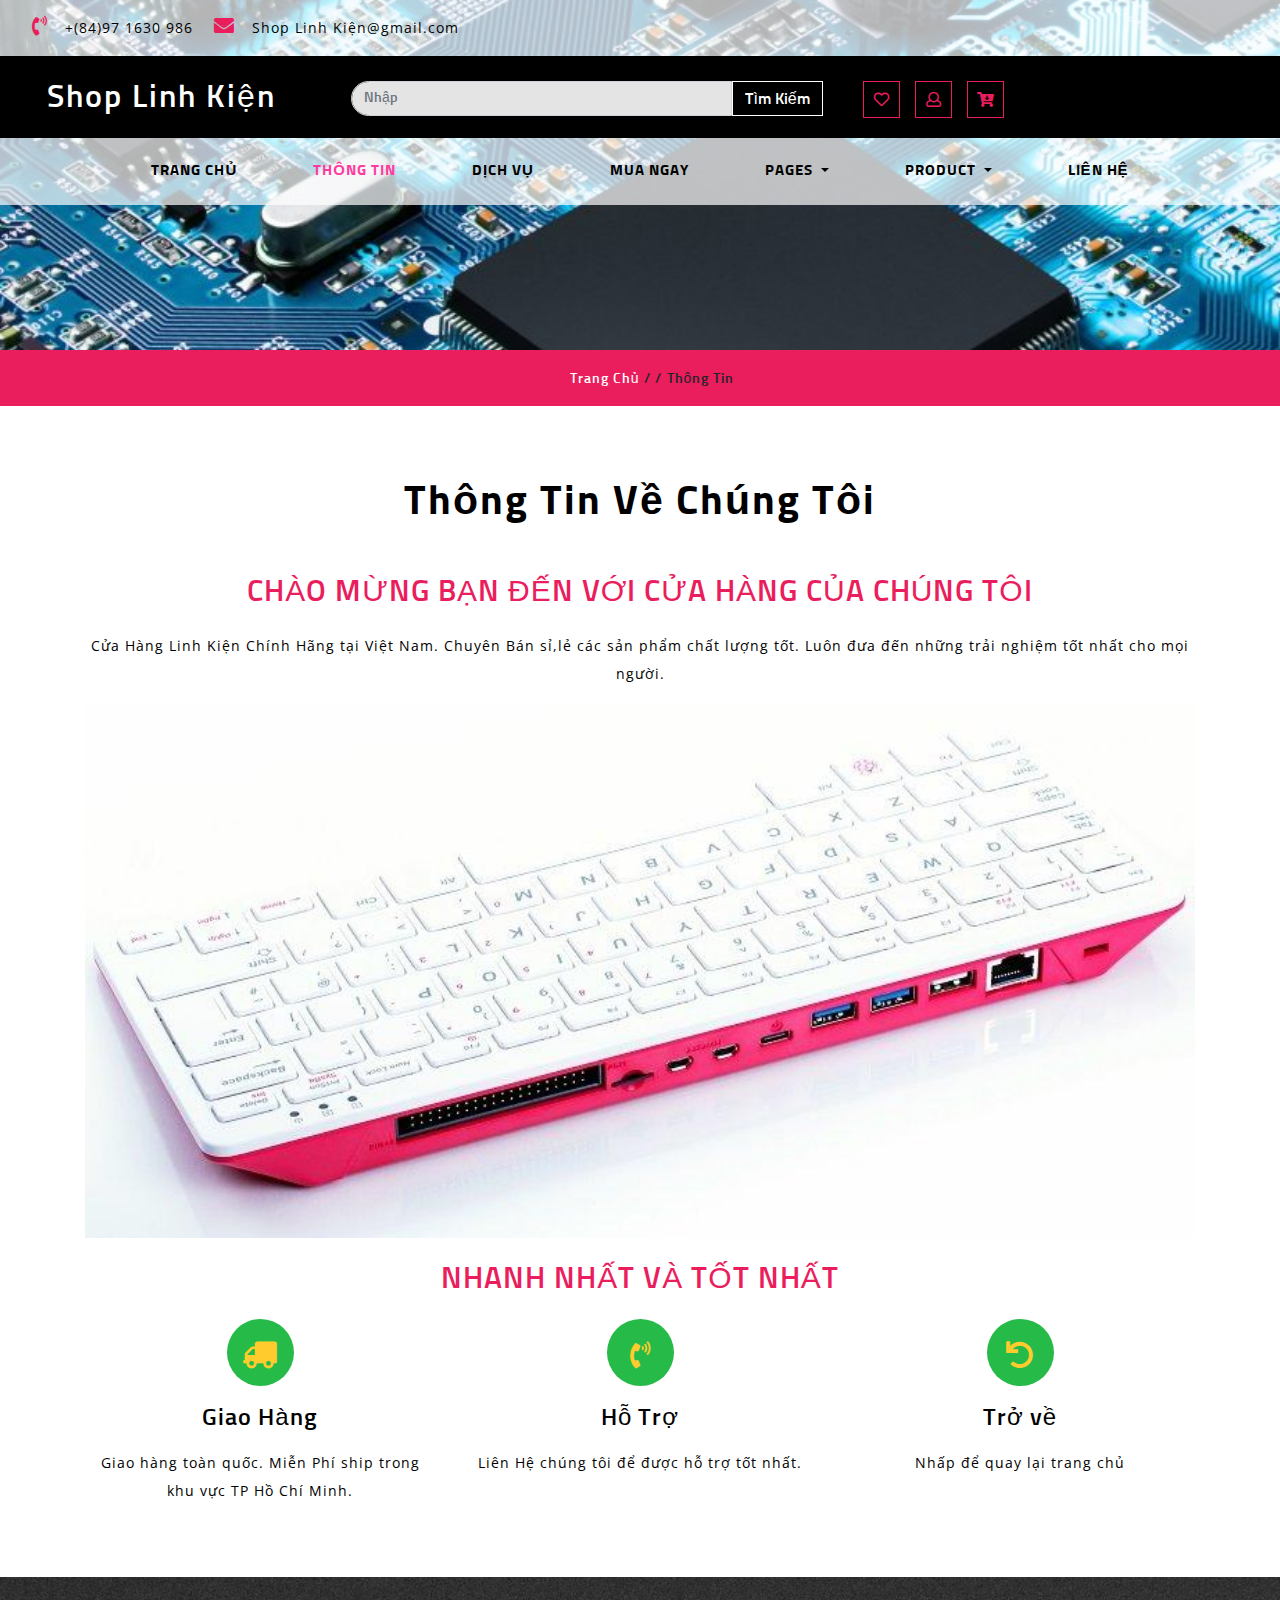
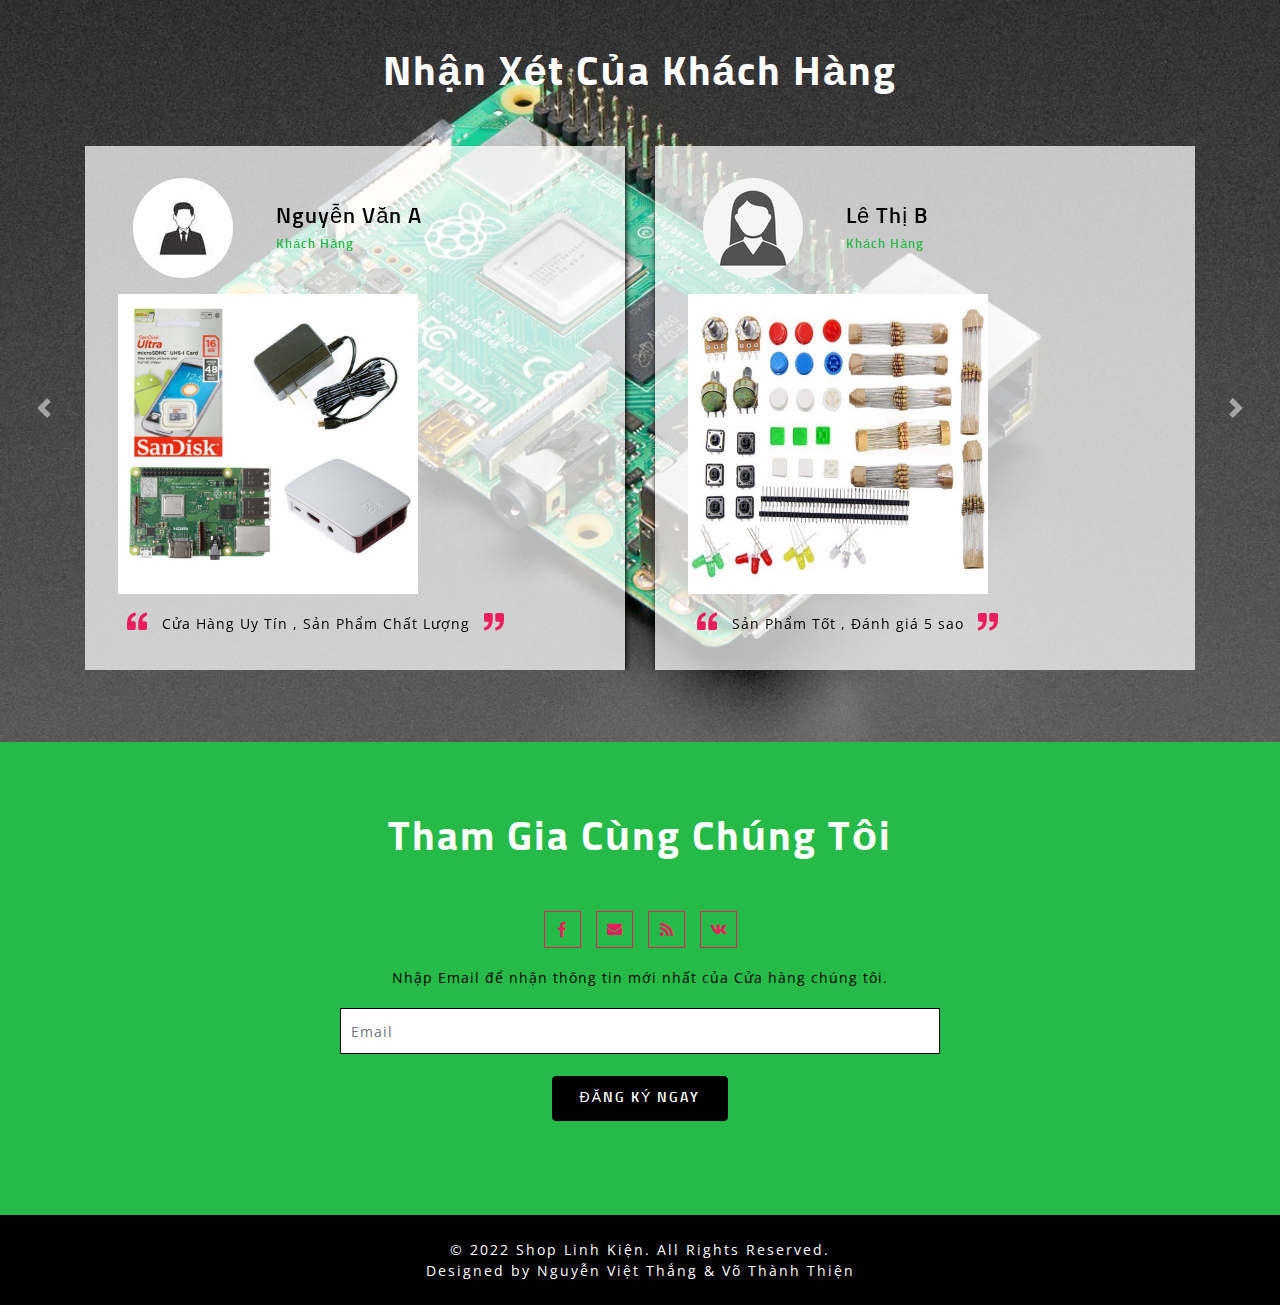
<file: about.html>
<!DOCTYPE html>
<html>
   <head>
      <title>Shop Linh Kiện Thông Tin</title>
      <meta charset="UTF-8">
      <meta name="viewport" content="width=device-width, initial-scale=1">
      <meta name="keywords" content="NT Shop Responsive web template, Bootstrap Web Templates, Flat Web Templates, Android Compatible web template, 
         Smartphone Compatible web template, free webdesigns for Nokia, Samsung, LG, SonyEricsson, Motorola web design" />
      <script>
         addEventListener("load", function () {
         	setTimeout(hideURLbar, 0);
         }, false);
         
         function hideURLbar() {
         	window.scrollTo(0, 1);
         }
      </script>
      <!--booststrap-->
      <link href="css/bootstrap.min.css" rel="stylesheet" type="text/css" media="all">
      <link href="css/fontawesome-all.min.css" rel="stylesheet" type="text/css" media="all">
      <link rel="stylesheet" href="css/shop.css" type="text/css" />
      <link href="css/style.css" rel='stylesheet' type='text/css' media="all">
      <link href="//fonts.googleapis.com/css?family=Sunflower:500,700" rel="stylesheet">
      <link href="//fonts.googleapis.com/css?family=Open+Sans:400,600,700" rel="stylesheet">
   </head>
<body>
      <div class="header-outs" id="home">
      <div class="header-bar">
         <div class="info-top-grid">
            <div class="info-contact-agile">
               <ul>
                  <li>
                     <span class="fas fa-phone-volume"></span>
                     <p>+(84)97 1630 986</p>
                  </li>
                  <li>
                     <span class="fas fa-envelope"></span>
                     <p><a href="mailto:info@example.com">Shop Linh Kiện@gmail.com</a></p>
                  </li>
                  <li>
                  </li>
               </ul>
            </div>
         </div>
         <div class="container-fluid">
            <div class="hedder-up row">
               <div class="col-lg-3 col-md-3 logo-head">
                  <h1><a class="navbar-brand" href="index.html">Shop Linh Kiện</a></h1>
               </div>
               <div class="col-lg-5 col-md-6 search-right">
                  <form class="form-inline my-lg-0">
                     <input class="form-control mr-sm-2" type="search" placeholder="Nhập">
                     <button class="btn" type="submit">Tìm Kiếm</button>
                  </form>
               </div>
               <div class="col-lg-4 col-md-3 right-side-cart">
                  <div class="cart-icons">
                     <ul>
                        <li>
                           <span class="far fa-heart"></span>
                        </li>
                        <li>
                           <button type="button" data-toggle="modal" data-target="#exampleModal"> <span class="far fa-user"></span></button>
                        </li>
                        <li class="toyscart toyscart2 cart cart box_1">
                           <form action="#" method="post" class="last">
                              <input type="hidden" name="cmd" value="_cart">
                              <input type="hidden" name="display" value="1">
                              <button class="top_toys_cart" type="submit" name="submit" value="">
                              <span class="fas fa-cart-arrow-down"></span>
                              </button>
                           </form>
                        </li>
                     </ul>
                  </div>
               </div>
            </div>
         </div>
         <nav class="navbar navbar-expand-lg navbar-light">
            <button class="navbar-toggler" type="button" data-toggle="collapse" data-target="#navbarSupportedContent" aria-controls="navbarSupportedContent" aria-expanded="false" aria-label="Toggle navigation">
            <span class="navbar-toggler-icon"></span>
            </button>
            <div class="collapse navbar-collapse justify-content-center" id="navbarSupportedContent">
               <ul class="navbar-nav ">
                  <li class="nav-item ">
                     <a class="nav-link" href="index.html">Trang Chủ<span class="sr-only">(current)</span></a>
                  </li>
                  <li class="nav-item active">
                     <a href="about.html" class="nav-link">Thông Tin</a>
                  </li>
                  <li class="nav-item">
                     <a href="service.html" class="nav-link">Dịch Vụ</a>
                  </li>
                  <li class="nav-item">
                     <a href="shop.html" class="nav-link">Mua Ngay</a>
                  </li>
                  <li class="nav-item dropdown">
                     <a class="nav-link dropdown-toggle" href="#" id="navbarDropdown" role="button" data-toggle="dropdown" aria-haspopup="true" aria-expanded="false">
                     Pages
                     </a>
                     <div class="dropdown-menu" aria-labelledby="navbarDropdown">
                        <a class="nav-link" href="icon.html">404 Page</a>
                        <a class="nav-link " href="#">Khác...</a>
                     </div>
                  </li>
                  <li class="nav-item dropdown">
                     <a class="nav-link dropdown-toggle" href="#" id="navbarDropdown1" role="button" data-toggle="dropdown" aria-haspopup="true" aria-expanded="false">
                     Product
                     </a>
                     <div class="dropdown-menu" aria-labelledby="navbarDropdown">
                         <a class="nav-link" href="product.html">Tất Cả</a>
                         <a class="nav-link " href="product.html">Linh Kiện Điện Tử</a>
                         <a class="nav-link " href="product.html">Arduino</a>
                         <a class="nav-link " href="product.html">Cảm Biến</a>
                         <a class="nav-link " href="product.html">Module</a>
                     </div>
                  </li>
                  <li class="nav-item">
                     <a href="contact.html" class="nav-link">Liên Hệ</a>
                  </li>
               </ul>
            </div>
         </nav>
      </div>
	    </div>
      <div class="inner_page-banner one-img">
      </div>
      <div class="using-border py-3">
         <div class="inner_breadcrumb  ml-4">
            <ul class="short_ls">
               <li>
                  <a href="index.html">Trang Chủ</a>
                  <span>/ /</span>
               </li>
               <li>Thông Tin</li>
            </ul>
         </div>
      </div>
      <section class="about py-lg-4 py-md-3 py-sm-3 py-3">
         <div class="container py-lg-5 py-md-4 py-sm-4 py-3">
            <h3 class="title text-center mb-lg-5 mb-md-4 mb-sm-4 mb-3">Thông Tin Về Chúng Tôi</h3>
            <div class="about-innergrid-agile text-center">
               <h4>Chào Mừng Bạn Đến Với Cửa Hàng Của Chúng Tôi</h4>
               <p class="mb-3"> Cửa Hàng Linh Kiện Chính Hãng tại Việt Nam. Chuyên Bán sỉ,lẻ các sản phẩm chất lượng tốt.
                  Luôn đưa đến những trải nghiệm tốt nhất cho mọi người.
               </p>
               <div class=" img-toy-w3l-top">
               </div>
            </div>
            <div class="about-sub-inner text-center mt-lg-4 mt-3">
                  <h4>NHANH NHẤT VÀ TỐT NHẤT
               </h4>
               <div class="row">
                  <div class="col-lg-4 col-md-4 abut-gride">
                     <span class="fas fa-truck"></span>
                     <h5>Giao Hàng</h5>
                     <p class="mt-3"> Giao hàng toàn quốc. Miễn Phí ship trong khu vực TP Hồ Chí Minh.
                     </p>
                  </div>
                  <div class="col-lg-4 col-md-4 abut-gride">
                     <span class="fas fa-phone-volume"></span>  
                     <h5>Hỗ Trợ</h5>
                     <p class="mt-3"> Liên Hệ chúng tôi để được hỗ trợ tốt nhất.
                      
                     </p>
                  </div>
                  <div class="col-lg-4 col-md-4 abut-gride">
                    <a href="index.html"> <span class="fas fa-undo" ></span></a>
                     <h5> Trở về</h5>
                     <p class="mt-3"> Nhấp để quay lại trang chủ
                     </p>
                  </div>
               </div>
            </div>
         </div>
      </section>
      <section class="clients py-lg-4 py-md-3 py-sm-3 py-3" id="clients">
         <div class="container py-lg-5 py-md-5 py-sm-4 py-3">
            <h3 class="title clr text-center mb-lg-5 mb-md-4 mb-sm-4 mb-3">Nhận Xét Của Khách Hàng</h3>
            <div id="carouselExampleControls" class="carousel slide" data-ride="carousel">
               <div class="carousel-inner">
                  <div class="carousel-item active">
                     <div class="row">
                        <div class="col-lg-6 clients-w3layouts-row">
                           <div class="least-w3layouts-text-gap">
                              <div class="row">
                                 <div class="col-md-4 col-sm-4 news-img">
                                    <img src="images/cus1.jpg" alt="" class="image-fluid">
                                 </div>
                                 <div class="col-md-8 col-sm-8 clients-says-w3layouts">
                                    <h4>Nguyễn Văn A
                                    </h4>
                                    <span class="mt-2">Khách Hàng</span>
                                 </div>
                                 <div class="mt-3 news-agile-text">
                                    <img src="images/sp1.jpg" alt="" width="300" height="300">
                                    <p class="mt-3"><span class="fas fa-quote-left"></span>  Cửa Hàng Uy Tín , Sản Phẩm Chất Lượng <span class="fas fa-quote-right"></span>
                                    </p>
                                 </div>
                              </div>
                           </div>
                        </div>
                        <div class="col-lg-6 clients-w3layouts-row">
                           <div class="least-w3layouts-text-gap">
                              <div class="row">
                                 <div class="col-md-4 col-sm-4 news-img">
                                    <img src="images/cus2.jpg" alt="" class="image-fluid">
                                 </div>
                                 <div class="col-md-8 col-sm-8 clients-says-w3layouts">
                                    <h4>Lê Thị B 
                                    </h4>
                                    <span class="mt-2">Khách Hàng</span>
                                 </div>
                                 <div class="mt-3 news-agile-text">
                                    <img src="images/tt2.jpg" alt="" width="300" height="300">
                                    <p class="mt-3"><span class="fas fa-quote-left"></span>  Sản Phẩm Tốt , Đánh giá 5 sao <span class="fas fa-quote-right"></span>
                                    </p>
                                 </div>
                              </div>
                           </div>
                        </div>
                     </div>
                  </div>
                  <div class="carousel-item">
                     <div class="row">
                        <div class="col-lg-6 clients-w3layouts-row">
                           <div class="least-w3layouts-text-gap">
                              <div class="row">
                                 <div class="col-md-4 col-sm-4 news-img">
                                    <img src="images/cus3.jpg" alt="" class="image-fluid">
                                 </div>
                                 <div class="col-md-8 col-sm-8 clients-says-w3layouts">
                                    <h4>Trương Công C
                                    </h4>
                                    <span class="mt-2">Khách Hàng</span>
                                 </div>
                                 <div class="mt-3 news-agile-text">
                                    <img src="images/sp2.jpg" alt="" width="300" height="300">
                                    <p class="mt-3"><span class="fas fa-quote-left"></span>  Sản Phẩm Tốt Vượt Mong Đợi <span class="fas fa-quote-right"></span>
                                    </p>
                                 </div>
                              </div>
                           </div>
                        </div>
                        <div class="col-lg-6 clients-w3layouts-row">
                           <div class="least-w3layouts-text-gap">
                              <div class="row">
                                 <div class="col-md-4 col-sm-4 news-img">
                                    <img src="images/cus2.jpg" alt="" class="image-fluid">
                                 </div>
                                 <div class="col-md-8 col-sm-8 clients-says-w3layouts">
                                    <h4>Lê Thị B 
                                    </h4>
                                    <span class="mt-2">Khách Hàng</span>
                                 </div>
                                 <div class="mt-3 news-agile-text">
                                    <img src="images/sp6.jpg" alt="" width="300" height="300">
                                    <p class="mt-3"><span class="fas fa-quote-left"></span>  Sản Phẩm Tốt , Đánh giá 5 sao <span class="fas fa-quote-right"></span>
                                    </p>
                                 </div>
                              </div>
                           </div>
                        </div>
                     </div>
                  </div>
                  <div class="carousel-item">
                     <div class="row">
                        <div class="col-lg-6 clients-w3layouts-row">
                           <div class="least-w3layouts-text-gap">
                              <div class="row">
                                 <div class="col-md-4 col-sm-4 news-img">
                                    <img src="images/cus1.jpg" alt="" class="image-fluid">
                                 </div>
                                 <div class="col-md-8 col-sm-8 clients-says-w3layouts">
                                    <h4>Nguyễn Văn A
                                    </h4>
                                    <span class="mt-2">Khách Hàng</span>
                                 </div>
                                 <div class="mt-3 news-agile-text">
                                    <img src="images/sp4.jpg" alt="" width="300" height="300">
                                    <p class="mt-3"><span class="fas fa-quote-left"></span>  Sản Phẩm Tốt , Đánh giá 5 sao <span class="fas fa-quote-right"></span>
                                    </p>
                                 </div>
                              </div>
                           </div>
                        </div>
                        <div class="col-lg-6 clients-w3layouts-row">
                           <div class="least-w3layouts-text-gap">
                              <div class="row">
                                 <div class="col-md-4 col-sm-4 news-img">
                                    <img src="images/cus3.jpg" alt="" class="image-fluid">
                                 </div>
                                 <div class="col-md-8 col-sm-8 clients-says-w3layouts">
                                    <h4>Trương Công C
                                    </h4>
                                    <span class="mt-2">Khách Hàng</span>
                                 </div>
                                 <div class="mt-3 news-agile-text">
                                    <img src="images/sp5.jpg" alt="" width="300" height="300">
                                    <p class="mt-3"><span class="fas fa-quote-left"></span> Sản Phẩm Tốt ,Chất Lượng Tuyệt Vời <span class="fas fa-quote-right"></span>
                                    </p>
                                 </div>
                              </div>
                           </div>
                        </div>
                     </div>
                  </div>
               </div>
               <a class="carousel-control-prev" href="#carouselExampleControls" role="button" data-slide="prev">
               <span class="carousel-control-prev-icon" aria-hidden="true"></span>
               <span class="sr-only">Previous</span>
               </a>
               <a class="carousel-control-next" href="#carouselExampleControls" role="button" data-slide="next">
               <span class="carousel-control-next-icon" aria-hidden="true"></span>
               <span class="sr-only">Next</span>
               </a>
            </div>
         </div>
      </section>
      <section class="sub-below-address py-lg-4 py-md-3 py-sm-3 py-3">
         <div class="container py-lg-5 py-md-5 py-sm-4 py-3">
            <h3 class="title clr text-center mb-lg-5 mb-md-4 mb-sm-4 mb-3">Tham Gia Cùng Chúng Tôi</h3>
            <div class="icons mt-4 text-center">
               <ul>
                  <li><a href="#"><span class="fab fa-facebook-f"></span></a></li>
                  <li><a href="#"><span class="fas fa-envelope"></span></a></li>
                  <li><a href="#"><span class="fas fa-rss"></span></a></li>
                  <li><a href="#"><span class="fab fa-vk"></span></a></li>
               </ul>
               <p class="my-3">Nhập Email để nhận thông tin mới nhất của Cửa hàng chúng tôi.
               </p>
            </div>
            <div class="email-sub-agile">
               <form action="#" method="post">
                  <div class="form-group sub-info-mail">
                     <input type="email" class="form-control email-sub-agile" placeholder="Email">
                  </div>
                  <div class="text-center">
                     <button type="submit" class="btn subscrib-btnn">Đăng Ký Ngay</button>
                  </div>
               </form>
            </div>
         </div>
      </section>
      <footer class="py-lg-4 py-md-3 py-sm-3 py-3 text-center">
         <div class="copy-agile-right">
             <p>
                 © 2022 Shop Linh Kiện. All Rights Reserved.<br /> Designed by Nguyễn Việt Thắng & Võ Thành Thiện
             </p>
         </div>
      </footer>
      <div class="modal fade" id="exampleModal" tabindex="-1" role="dialog" aria-labelledby="exampleModalLabel" aria-hidden="true">
         <div class="modal-dialog" role="document">
            <div class="modal-content">
               <div class="modal-header">
                  <h5 class="modal-title" id="exampleModalLabel">Đăng Nhập</h5>
                  <button type="button" class="close" data-dismiss="modal" aria-label="Close">
                  <span aria-hidden="true">&times;</span>
                  </button>
               </div>
               <div class="modal-body">
                  <div class="register-form">
                     <form action="#" method="post">
                        <div class="fields-grid">
                           <div class="styled-input">
                              <input type="text" placeholder="Tên Tài Khoản" name="Your Name" required="">
                           </div>
                           <div class="styled-input">
                              <input type="password" placeholder="Mật Khẩu" name="password" required="">
                           </div>
                           <button type="submit" class="btn subscrib-btnn">Đăng Nhập</button>
                        </div>
                     </form>
                  </div>
               </div>
               <div class="modal-footer">
                  <button type="button" class="btn btn-secondary" data-dismiss="modal">Đóng</button>
               </div>
            </div>
         </div>
      </div>
      <script src='js/jquery-2.2.3.min.js'></script>
      <script src="js/minicart.js"></script>
      <script>
         toys.render();
         
         toys.cart.on('toys_checkout', function (evt) {
         	var items, len, i;
         
         	if (this.subtotal() > 0) {
         		items = this.items();
         
         		for (i = 0, len = items.length; i < len; i++) {}
         	}
         });
      </script>
      <script src="js/move-top.js"></script>
      <script src="js/easing.js"></script>
      <script>
         jQuery(document).ready(function ($) {
         	$(".scroll").click(function (event) {
         		event.preventDefault();
         		$('html,body').animate({
         			scrollTop: $(this.hash).offset().top
         		}, 900);
         	});
         });
      </script>
      <script>
         $(document).ready(function () {
         
         	var defaults = {
         		containerID: 'toTop', 
         		containerHoverID: 'toTopHover',
         		scrollSpeed: 1200,
         		easingType: 'linear'
         	};
         
         
         	$().UItoTop({
         		easingType: 'easeOutQuart'
         	});
         
         });
      </script>
      <script src="js/bootstrap.min.js"></script>
   </body>
</html>
</file>
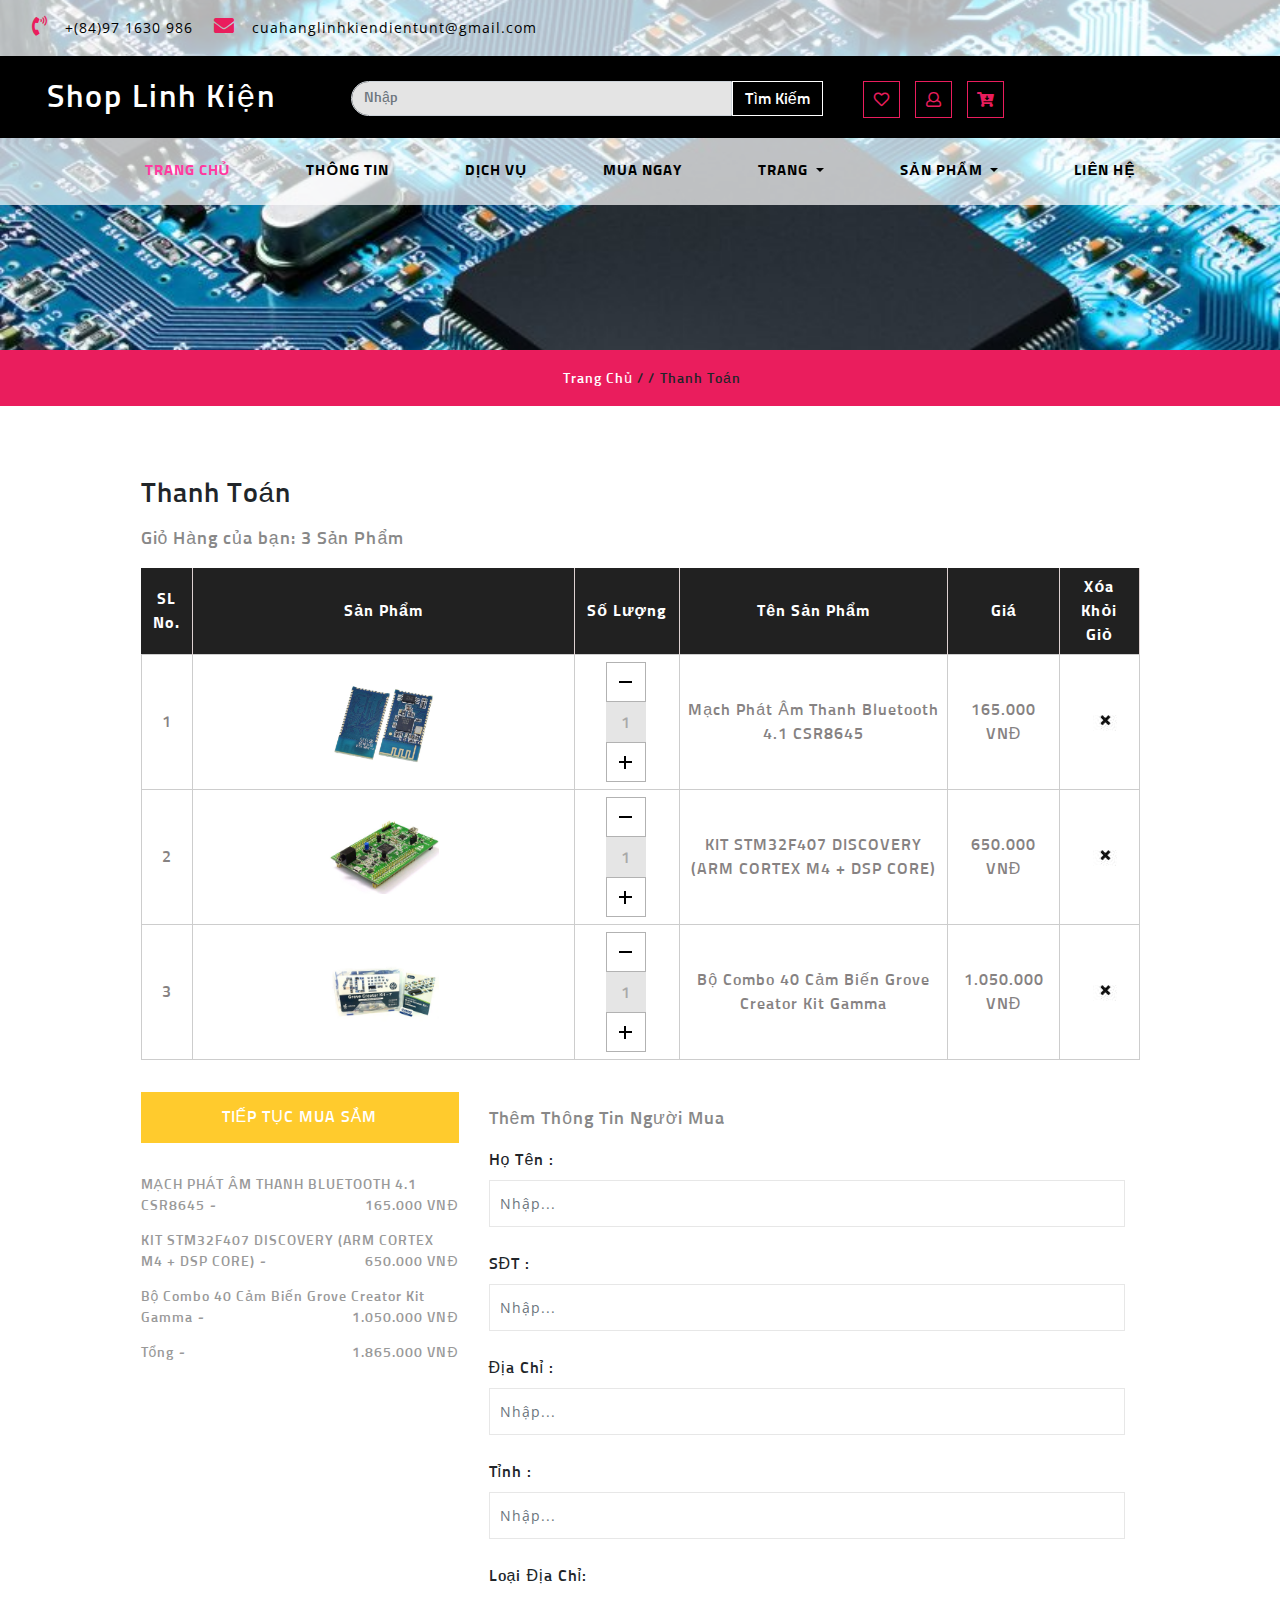
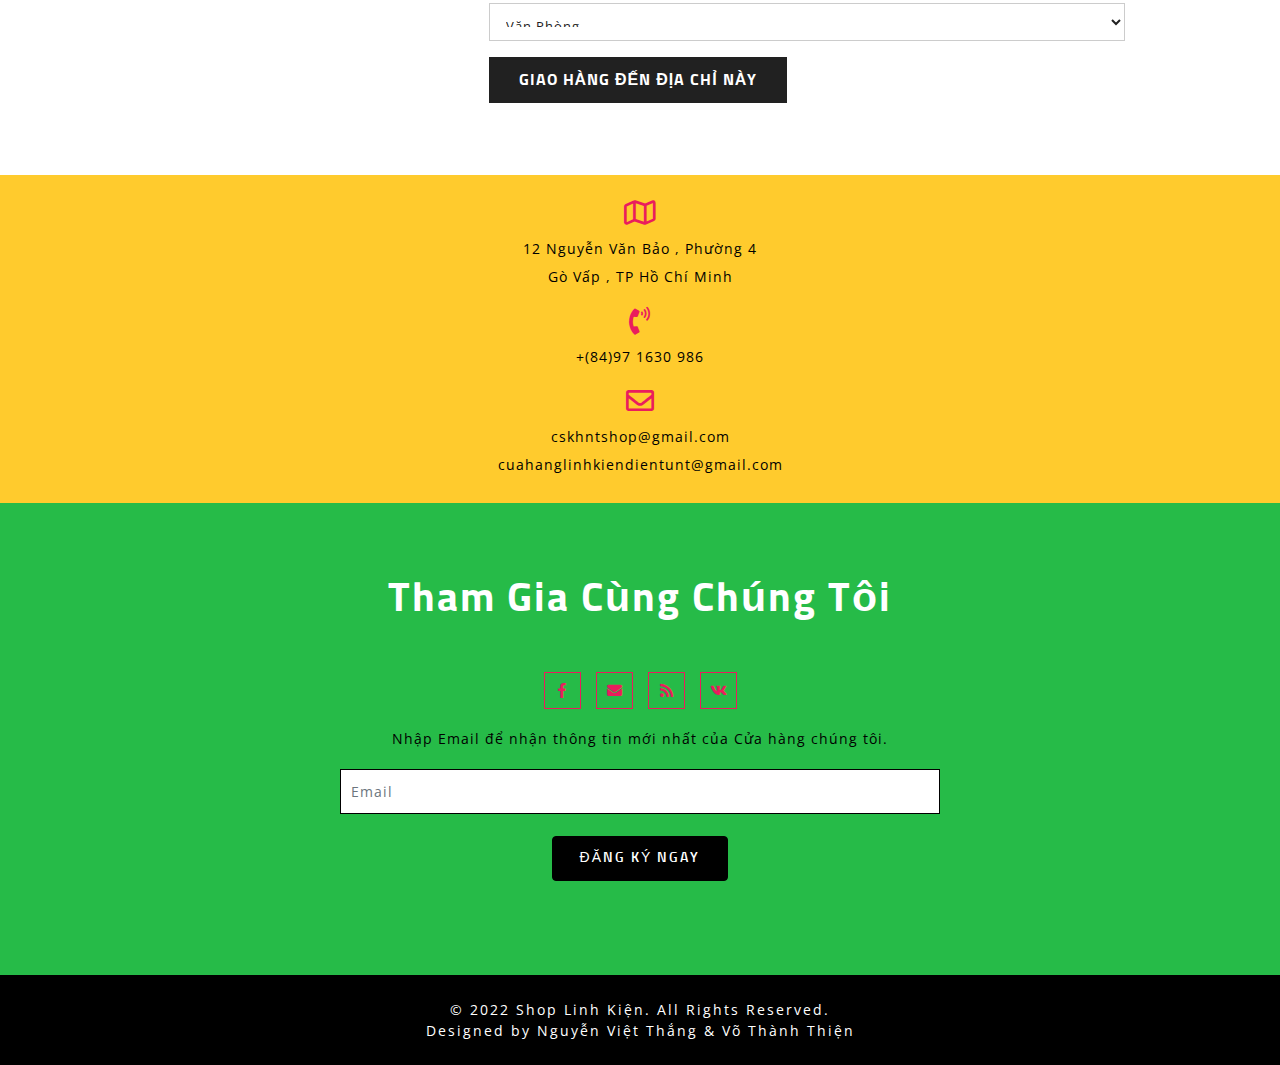
<file: checkout.html>
<!DOCTYPE html>
<html>
   <head>
      <title>Shop Linh Kiện CheckOut </title>
      <meta charset="UTF-8">
      <meta name="viewport" content="width=device-width, initial-scale=1">
      <meta name="keywords" content="Toys Shop Responsive web template, Bootstrap Web Templates, Flat Web Templates, Android Compatible web template, 
         Smartphone Compatible web template, free webdesigns for Nokia, Samsung, LG, SonyEricsson, Motorola web design" />
      <script>
         addEventListener("load", function () {
         	setTimeout(hideURLbar, 0);
         }, false);
         
         function hideURLbar() {
         	window.scrollTo(0, 1);
         }
      </script>
      <!--booststrap-->
      <link href="css/bootstrap.min.css" rel="stylesheet" type="text/css" media="all">
      <link href="css/fontawesome-all.min.css" rel="stylesheet" type="text/css" media="all">
      <link rel="stylesheet" href="css/shop.css" type="text/css" />
      <link rel="stylesheet" type="text/css" href="css/checkout.css">
      <link href="css/style.css" rel='stylesheet' type='text/css' media="all">
      <link href="//fonts.googleapis.com/css?family=Sunflower:500,700" rel="stylesheet">
      <link href="//fonts.googleapis.com/css?family=Open+Sans:400,600,700" rel="stylesheet">
   </head>
   <body>
      <div class="header-outs" id="home">
         <div class="header-bar">
            <div class="info-top-grid">
               <div class="info-contact-agile">
                  <ul>
                     <li>
                        <span class="fas fa-phone-volume"></span>
                        <p>+(84)97 1630 986 </p>
                     </li>
                     <li>
                        <span class="fas fa-envelope"></span>
                        <p><a href="mailto:info@example.com">cuahanglinhkiendientunt@gmail.com</a></p>
                     </li>
                     <li>
                     </li>
                  </ul>
               </div>
            </div>
            <div class="container-fluid">
               <div class="hedder-up row">
                  <div class="col-lg-3 col-md-3 logo-head">
                     <h1><a class="navbar-brand" href="index.html">Shop Linh Kiện</a></h1>
                  </div>
                  <div class="col-lg-5 col-md-6 search-right">
                     <form class="form-inline my-lg-0">
                        <input class="form-control mr-sm-2" type="search" placeholder="Nhập">
                        <button class="btn" type="submit">Tìm Kiếm</button>
                     </form>
                  </div>
                  <div class="col-lg-4 col-md-3 right-side-cart">
                     <div class="cart-icons">
                        <ul>
                           <li>
                              <span class="far fa-heart"></span>
                           </li>
                           <li>
                              <button type="button" data-toggle="modal" data-target="#exampleModal"> <span class="far fa-user"></span></button>
                           </li>
                           <li class="toyscart toyscart2 cart cart box_1">
                              <form action="#" method="post" class="last">
                                 <input type="hidden" name="cmd" value="_cart">
                                 <input type="hidden" name="display" value="1">
                                 <button class="top_toys_cart" type="submit" name="submit" value="">
                                 <span class="fas fa-cart-arrow-down"></span>
                                 </button>
                              </form>
                           </li>
                        </ul>
                     </div>
                  </div>
               </div>
            </div>
            <nav class="navbar navbar-expand-lg navbar-light">
               <button class="navbar-toggler" type="button" data-toggle="collapse" data-target="#navbarSupportedContent" aria-controls="navbarSupportedContent" aria-expanded="false" aria-label="Toggle navigation">
               <span class="navbar-toggler-icon"></span>
               </button>
               <div class="collapse navbar-collapse justify-content-center" id="navbarSupportedContent">
                  <ul class="navbar-nav ">
                     <li class="nav-item active">
                        <a class="nav-link" href="index.html">Trang Chủ<span class="sr-only">(current)</span></a>
                     </li>
                     <li class="nav-item">
                        <a href="about.html" class="nav-link">Thông Tin</a>
                     </li>
                     <li class="nav-item">
                        <a href="service.html" class="nav-link">Dịch Vụ</a>
                     </li>
                     <li class="nav-item">
                        <a href="shop.html" class="nav-link">Mua Ngay</a>
                     </li>
                     <li class="nav-item dropdown">
                        <a class="nav-link dropdown-toggle" href="#" id="navbarDropdown" role="button" data-toggle="dropdown" aria-haspopup="true" aria-expanded="false">
                        Trang
                        </a>
                        <div class="dropdown-menu" aria-labelledby="navbarDropdown">
                           <a class="nav-link" href="icon.html">Thang</a>
                           <a class="nav-link " href="#">Khác...</a>
                        </div>
                     </li>
                     <li class="nav-item dropdown">
                        <a class="nav-link dropdown-toggle" href="#" id="navbarDropdown1" role="button" data-toggle="dropdown" aria-haspopup="true" aria-expanded="false">
                        Sản Phẩm
                        </a>
                        <div class="dropdown-menu" aria-labelledby="navbarDropdown">
                            <a class="nav-link" href="product.html">Tất Cả</a>
                            <a class="nav-link " href="product.html">Linh Kiện Điện Tử</a>
                            <a class="nav-link " href="product.html">Arduino</a>
                            <a class="nav-link " href="product.html">Cảm Biến</a>
                            <a class="nav-link " href="product.html">Module</a>
                        </div>
                     </li>
                     <li class="nav-item">
                        <a href="contact.html" class="nav-link">Liên Hệ</a>
                     </li>
                  </ul>
               </div>
            </nav>
         </div>
         <div class="inner_page-banner one-img">
         </div>
         <div class="using-border py-3">
            <div class="inner_breadcrumb  ml-4">
               <ul class="short_ls">
                  <li>
                     <a href="index.html">Trang Chủ</a>
                     <span>/ /</span>
                  </li>
                  <li>Thanh Toán</li>
               </ul>
            </div>
         </div>
         <section class="checkout py-lg-4 py-md-3 py-sm-3 py-3">
            <div class="container py-lg-5 py-md-4 py-sm-4 py-3">
               <div class="shop_inner_inf">
                  <div class="privacy about">
                     <h3>Thanh Toán</h3>
                     <div class="checkout-right">
                        <h4>Giỏ Hàng của bạn: <span>3 Sản Phẩm</span></h4>
                        <table class="timetable_sub">
                           <thead>
                              <tr>
                                 <th>SL No.</th>
                                 <th>Sản Phẩm</th>
                                 <th>Số Lượng</th>
                                 <th>Tên Sản Phẩm</th>
                                 <th>Giá</th>
                                 <th>Xóa Khỏi Giỏ</th>
                              </tr>
                           </thead>
                           <tbody>
                              <tr class="rem1">
                                 <td class="invert">1</td>
                                 <td class="invert-image"><a href="single.html"><img src="images/to2.jpg" alt=" " class="img-responsive"></a></td>
                                 <td class="invert">
                                    <div class="quantity">
                                       <div class="quantity-select">
                                          <div class="entry value-minus">&nbsp;</div>
                                          <div class="entry value"><span>1</span></div>
                                          <div class="entry value-plus active">&nbsp;</div>
                                       </div>
                                    </div>
                                 </td>
                                 <td class="invert">Mạch Phát Âm Thanh Bluetooth 4.1 CSR8645</td>
                                 <td class="invert">165.000 VNĐ</td>
                                 <td class="invert">
                                    <div class="rem">
                                       <div class="close1"> </div>
                                    </div>
                                 </td>
                              </tr>
                              <tr class="rem2">
                                 <td class="invert">2</td>
                                 <td class="invert-image"><a href="single.html"><img src="images/to5.jpg" alt=" " class="img-responsive"></a></td>
                                 <td class="invert">
                                    <div class="quantity">
                                       <div class="quantity-select">
                                          <div class="entry value-minus">&nbsp;</div>
                                          <div class="entry value"><span>1</span></div>
                                          <div class="entry value-plus active">&nbsp;</div>
                                       </div>
                                    </div>
                                 </td>
                                 <td class="invert">KIT STM32F407 DISCOVERY (ARM CORTEX M4 + DSP CORE)</td>
                                 <td class="invert">650.000 VNĐ</td>
                                 <td class="invert">
                                    <div class="rem">
                                       <div class="close2"> </div>
                                    </div>
                                 </td>
                              </tr>
                              <tr class="rem3">
                                 <td class="invert">3</td>
                                 <td class="invert-image"><a href="single.html"><img src="images/to9.jpg" alt=" " class="img-responsive"></a></td>
                                 <td class="invert">
                                    <div class="quantity">
                                       <div class="quantity-select">
                                          <div class="entry value-minus">&nbsp;</div>
                                          <div class="entry value"><span>1</span></div>
                                          <div class="entry value-plus active">&nbsp;</div>
                                       </div>
                                    </div>
                                 </td>
                                 <td class="invert">Bộ Combo 40 Cảm Biến Grove Creator Kit Gamma</td>
                                 <td class="invert">1.050.000 VNĐ</td>
                                 <td class="invert">
                                    <div class="rem">
                                       <div class="close3"> </div>
                                    </div>
                                 </td>
                              </tr>
                           </tbody>
                        </table>
                     </div>
                     <div class="checkout-left">
                        <div class="col-md-4 checkout-left-basket">
                           <a href="product.html"><h4>Tiếp Tục Mua Sắm</h4></a>
                           <ul>
                               <li>MẠCH PHÁT ÂM THANH BLUETOOTH 4.1 CSR8645 <i>-</i> <span>165.000 VNĐ </span></li>
                               <li>KIT STM32F407 DISCOVERY (ARM CORTEX M4 + DSP CORE) <i>-</i> <span>650.000 VNĐ </span></li>
                              <li>Bộ Combo 40 Cảm Biến Grove Creator Kit Gamma <i>-</i> <span>1.050.000 VNĐ </span></li>
                              <li>Tổng <i>-</i> <span>1.865.000 VNĐ</span></li>
                           </ul>
                        </div>
                        <div class="col-md-8 address_form">
                           <h4>Thêm Thông Tin Người Mua</h4>
                           <form action="payment.html" method="post" class="creditly-card-form agileinfo_form">
                              <section class="creditly-wrapper wrapper">
                                 <div class="information-wrapper">
                                    <div class="first-row form-group">
                                       <div class="controls">
                                          <label class="control-label">Họ Tên : </label>
                                          <input class="billing-address-name form-control" type="text" name="name" placeholder="Nhập...">
                                       </div>
                                       <div class="card_number_grids">
                                          <div class="card_number_grid_left">
                                             <div class="controls">
                                                <label class="control-label">SĐT :</label>
                                                <input class="form-control" type="text" placeholder="Nhập...">
                                             </div>
                                          </div>
                                          <div class="card_number_grid_right">
                                             <div class="controls">
                                                <label class="control-label">Địa Chỉ : </label>
                                                <input class="form-control" type="text" placeholder="Nhập...">
                                             </div>
                                          </div>
                                          <div class="clear"> </div>
                                       </div>
                                       <div class="controls">
                                          <label class="control-label">Tỉnh : </label>
                                          <input class="form-control" type="text" placeholder="Nhập...">
                                       </div>
                                       <div class="controls">
                                          <label class="control-label">Loại Địa Chỉ: </label>
                                          <select class="form-control option-w3ls">
                                             <option>Văn Phòng</option>
                                             <option>Nhà</option>
                                             <option>Khác...</option>
                                          </select>
                                       </div>
                                    </div>
                                    <button class="submit check_out">Giao Hàng Đến Địa Chỉ Này</button>
                                 </div>
                              </section>
                           </form>
                        </div>
                        <div class="clearfix"> </div>
                        <div class="clearfix"></div>
                     </div>
                  </div>
               </div>
            </div>
      </section>
      <section class="subscribe">
         <div class="container-fluid">
         <div class="row">
            <div class="col-lg-12 col-md-12 address-w3l-right text-center">
               <div class="address-gried ">
                  <span class="far fa-map"></span>
                  <p>12 Nguyễn Văn Bảo , Phường 4<br>Gò Vấp , TP Hồ Chí Minh
                  <p>
               </div>
               <div class="address-gried mt-3">
                  <span class="fas fa-phone-volume"></span>
                  <p> +(84)97 1630 986 </p>
               </div>
               <div class=" address-gried mt-3">
                  <span class="far fa-envelope"></span>
                  <p><a href="mailto:info@example.com">cskhntshop@gmail.com</a>
                     <br><a href="mailto:info@example.com">cuahanglinhkiendientunt@gmail.com</a>
                  </p>
               </div>
            </div>
         </div>
		 </div>
      </section>
      <section class="sub-below-address py-lg-4 py-md-3 py-sm-3 py-3">
         <div class="container py-lg-5 py-md-5 py-sm-4 py-3">
            <h3 class="title clr text-center mb-lg-5 mb-md-4 mb-sm-4 mb-3">Tham Gia Cùng Chúng Tôi</h3>
            <div class="icons mt-4 text-center">
               <ul>
                  <li><a href="#"><span class="fab fa-facebook-f"></span></a></li>
                  <li><a href="#"><span class="fas fa-envelope"></span></a></li>
                  <li><a href="#"><span class="fas fa-rss"></span></a></li>
                  <li><a href="#"><span class="fab fa-vk"></span></a></li>
               </ul>
               <p class="my-3">Nhập Email để nhận thông tin mới nhất của Cửa hàng chúng tôi.
               </p>
            </div>
            <div class="email-sub-agile">
               <form action="#" method="post">
                  <div class="form-group sub-info-mail">
                     <input type="email" class="form-control email-sub-agile" placeholder="Email">
                  </div>
                  <div class="text-center">
                     <button type="submit" class="btn subscrib-btnn">Đăng Ký Ngay</button>
                  </div>
               </form>
            </div>
         </div>
      </section>
      <footer class="py-lg-4 py-md-3 py-sm-3 py-3 text-center">
         <div class="copy-agile-right">
            <p> 
               © 2022 Shop Linh Kiện. All Rights Reserved. <br /> Designed by Nguyễn Việt Thắng & Võ Thành Thiện
            </p>
         </div>
      </footer>
      <div class="modal fade" id="exampleModal" tabindex="-1" role="dialog" aria-labelledby="exampleModalLabel" aria-hidden="true">
         <div class="modal-dialog" role="document">
            <div class="modal-content">
               <div class="modal-header">
                  <h5 class="modal-title" id="exampleModalLabel">Đăng Nhập</h5>
                  <button type="button" class="close" data-dismiss="modal" aria-label="Close">
                  <span aria-hidden="true">&times;</span>
                  </button>
               </div>
               <div class="modal-body">
                  <div class="register-form">
                     <form action="#" method="post">
                        <div class="fields-grid">
                           <div class="styled-input">
                              <input type="text" placeholder="Tên Tài Khoản" name="Your Name" required="">
                           </div>
                           <div class="styled-input">
                              <input type="password" placeholder="Mật Khẩu" name="password" required="">
                           </div>
                           <button type="submit" class="btn subscrib-btnn">Đăng Nhập</button>
                        </div>
                     </form>
                  </div>
               </div>
               <div class="modal-footer">
                  <button type="button" class="btn btn-secondary" data-dismiss="modal">Đóng</button>
               </div>
            </div>
         </div>
      </div>
      <script src='js/jquery-2.2.3.min.js'></script>
      <script src="js/minicart.js"></script>
      <script>
         toys.render();
         
         toys.cart.on('toys_checkout', function (evt) {
         	var items, len, i;
         
         	if (this.subtotal() > 0) {
         		items = this.items();
         
         		for (i = 0, len = items.length; i < len; i++) {}
         	}
         });
      </script>
      <script>
         $('.value-plus').on('click', function () {
         	var divUpd = $(this).parent().find('.value'),
         		newVal = parseInt(divUpd.text(), 10) + 1;
         	divUpd.text(newVal);
         });
         
         $('.value-minus').on('click', function () {
         	var divUpd = $(this).parent().find('.value'),
         		newVal = parseInt(divUpd.text(), 10) - 1;
         	if (newVal >= 1) divUpd.text(newVal);
         });
      </script>
      <script>
         $(document).ready(function (c) {
         	$('.close1').on('click', function (c) {
         		$('.rem1').fadeOut('slow', function (c) {
         			$('.rem1').remove();
         		});
         	});
         });
      </script>
      <script>
         $(document).ready(function (c) {
         	$('.close2').on('click', function (c) {
         		$('.rem2').fadeOut('slow', function (c) {
         			$('.rem2').remove();
         		});
         	});
         });
      </script>
      <script>
         $(document).ready(function (c) {
         	$('.close3').on('click', function (c) {
         		$('.rem3').fadeOut('slow', function (c) {
         			$('.rem3').remove();
         		});
         	});
         });
      </script>
      <script src="js/move-top.js"></script>
      <script src="js/easing.js"></script>
      <script>
         jQuery(document).ready(function ($) {
         	$(".scroll").click(function (event) {
         		event.preventDefault();
         		$('html,body').animate({
         			scrollTop: $(this.hash).offset().top
         		}, 900);
         	});
         });
      </script>
      <script>
         $(document).ready(function () {
         
         	var defaults = {
         		containerID: 'toTop',
         		containerHoverID: 'toTopHover',
         		scrollSpeed: 1200,
         		easingType: 'linear'
         	};
         	$().UItoTop({
         		easingType: 'easeOutQuart'
         	});
         
         });
      </script>
      <script src="js/bootstrap.min.js"></script>
   </body>
</html>
</file>
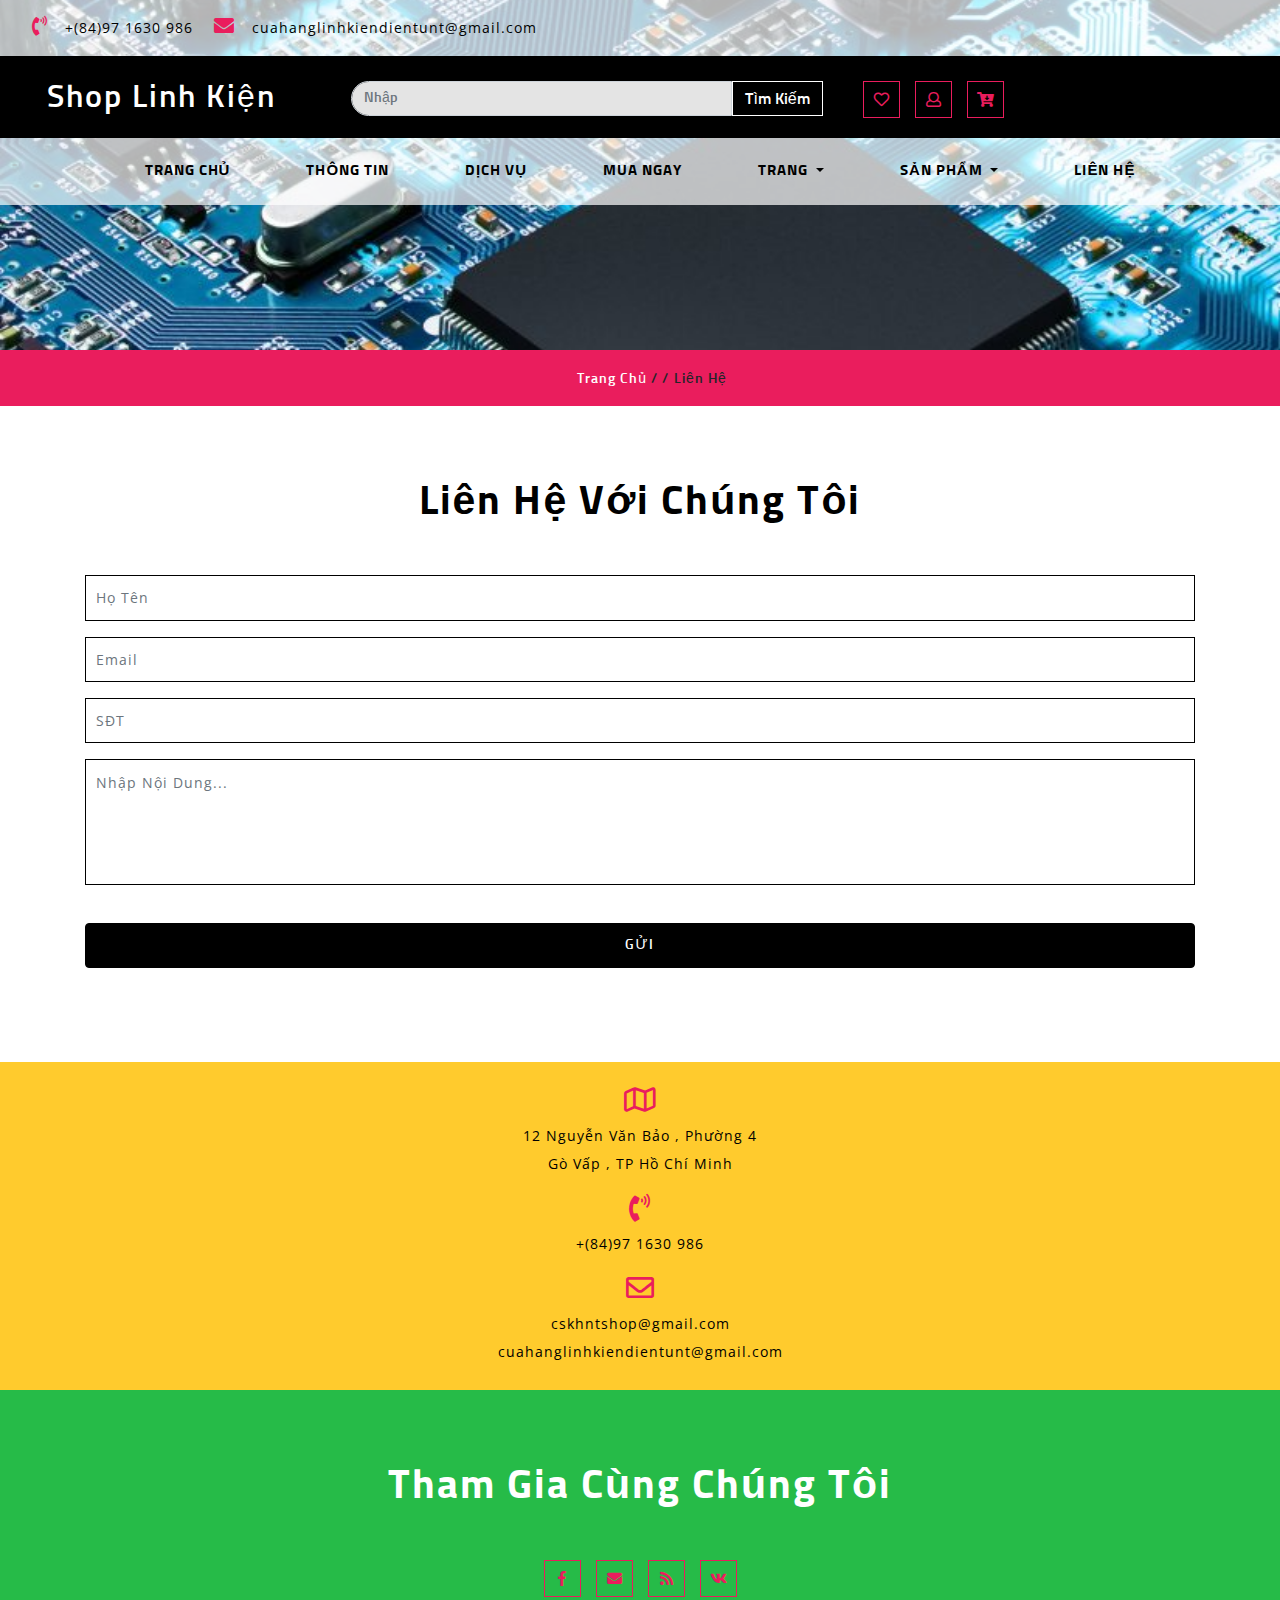
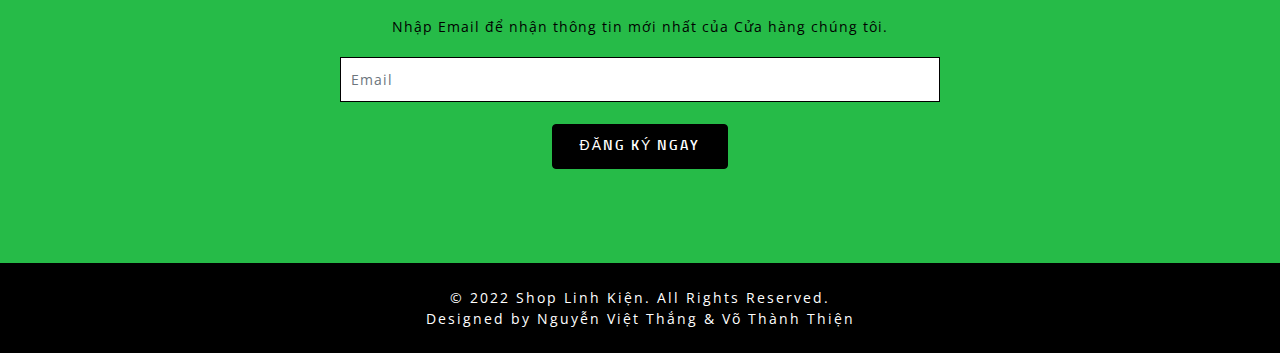
<file: contact.html>
<!DOCTYPE html>
<html>
   <head>
      <title>Shop Linh Kiện Contact</title>
      <meta charset="UTF-8">
      <meta name="viewport" content="width=device-width, initial-scale=1">
      <meta name="keywords" content="Toys Shop Responsive web template, Bootstrap Web Templates, Flat Web Templates, Android Compatible web template, 
         Smartphone Compatible web template, free webdesigns for Nokia, Samsung, LG, SonyEricsson, Motorola web design" />
      <script>
         addEventListener("load", function () {
         	setTimeout(hideURLbar, 0);
         }, false);
         
         function hideURLbar() {
         	window.scrollTo(0, 1);
         }
      </script>
      <!--booststrap-->
      <link href="css/bootstrap.min.css" rel="stylesheet" type="text/css" media="all">
      <link href="css/fontawesome-all.min.css" rel="stylesheet" type="text/css" media="all">
      <link rel="stylesheet" href="css/shop.css" type="text/css" />
      <link href="css/style.css" rel='stylesheet' type='text/css' media="all">
      <link href="//fonts.googleapis.com/css?family=Sunflower:500,700" rel="stylesheet">
      <link href="//fonts.googleapis.com/css?family=Open+Sans:400,600,700" rel="stylesheet">
   </head>
   <body>
      <div class="header-outs" id="home">
      <div class="header-bar">
         <div class="info-top-grid">
            <div class="info-contact-agile">
               <ul>
                  <li>
                     <span class="fas fa-phone-volume"></span>
                     <p>+(84)97 1630 986</p>
                  </li>
                  <li>
                     <span class="fas fa-envelope"></span>
                     <p><a href="mailto:info@example.com">cuahanglinhkiendientunt@gmail.com</a></p>
                  </li>
                  <li>
                  </li>
               </ul>
            </div>
         </div>
         <div class="container-fluid">
            <div class="hedder-up row">
               <div class="col-lg-3 col-md-3 logo-head">
                  <h1><a class="navbar-brand" href="index.html">Shop Linh Kiện</a></h1>
               </div>
               <div class="col-lg-5 col-md-6 search-right">
                  <form class="form-inline my-lg-0">
                     <input class="form-control mr-sm-2" type="search" placeholder="Nhập">
                     <button class="btn" type="submit">Tìm Kiếm</button>
                  </form>
               </div>
               <div class="col-lg-4 col-md-3 right-side-cart">
                  <div class="cart-icons">
                     <ul>
                        <li>
                           <span class="far fa-heart"></span>
                        </li>
                        <li>
                           <button type="button" data-toggle="modal" data-target="#exampleModal"> <span class="far fa-user"></span></button>
                        </li>
                        <li class="toyscart toyscart2 cart cart box_1">
                           <form action="#" method="post" class="last">
                              <input type="hidden" name="cmd" value="_cart">
                              <input type="hidden" name="display" value="1">
                              <button class="top_toys_cart" type="submit" name="submit" value="">
                              <span class="fas fa-cart-arrow-down"></span>
                              </button>
                           </form>
                        </li>
                     </ul>
                  </div>
               </div>
            </div>
         </div>
         <nav class="navbar navbar-expand-lg navbar-light">
            <button class="navbar-toggler" type="button" data-toggle="collapse" data-target="#navbarSupportedContent" aria-controls="navbarSupportedContent" aria-expanded="false" aria-label="Toggle navigation">
            <span class="navbar-toggler-icon"></span>
            </button>
            <div class="collapse navbar-collapse justify-content-center" id="navbarSupportedContent">
               <ul class="navbar-nav ">
                  <li class="nav-item ">
                     <a class="nav-link" href="index.html">Trang Chủ<span class="sr-only">(current)</span></a>
                     </li>
                     <li class="nav-item">
                        <a href="about.html" class="nav-link">Thông Tin</a>
                     </li>
                     <li class="nav-item">
                        <a href="service.html" class="nav-link">Dịch Vụ</a>
                     </li>
                     <li class="nav-item">
                        <a href="shop.html" class="nav-link">Mua Ngay</a>
                     </li>
                     <li class="nav-item dropdown">
                        <a class="nav-link dropdown-toggle" href="#" id="navbarDropdown" role="button" data-toggle="dropdown" aria-haspopup="true" aria-expanded="false">
                        Trang
                        </a>
                        <div class="dropdown-menu" aria-labelledby="navbarDropdown">
                           <a class="nav-link" href="icon.html">404 Page</a>
                           <a class="nav-link " href="#">Khác...</a>
                        </div>
                     </li>
                     <li class="nav-item dropdown">
                        <a class="nav-link dropdown-toggle" href="#" id="navbarDropdown1" role="button" data-toggle="dropdown" aria-haspopup="true" aria-expanded="false">
                        Sản Phẩm
                        </a>
                        <div class="dropdown-menu" aria-labelledby="navbarDropdown">
                            <a class="nav-link" href="product.html">Tất Cả</a>
                            <a class="nav-link " href="product.html">Linh Kiện Điện Tử</a>
                            <a class="nav-link " href="product.html">Arduino</a>
                            <a class="nav-link " href="product.html">Cảm Biến</a>
                            <a class="nav-link " href="product.html">Module</a>
                        </div>
                     </li>
                     <li class="nav-item">
                        <a href="contact.html" class="nav-link">Liên Hệ</a>
                     </li>
                  </ul>
               </div>
            </nav>
         </div>
      <div class="inner_page-banner one-img">
      </div>
      <div class="using-border py-3">
         <div class="inner_breadcrumb  ml-4">
            <ul class="short_ls">
               <li>
                  <a href="index.html">Trang Chủ</a>
                  <span>/ /</span>
               </li>
               <li>Liên Hệ</li>
            </ul>
         </div>
      </div>
      <section class="contact py-lg-4 py-md-3 py-sm-3 py-3">
         <div class="container py-lg-5 py-md-4 py-sm-4 py-3">
            <h3 class="title text-center mb-lg-5 mb-md-4 mb-sm-4 mb-3">Liên Hệ Với Chúng Tôi</h3>
            <div class="contact-list-grid">
               <form action="#" method="post">
                  <div class=" agile-wls-contact-mid">
                     <div class="form-group contact-forms">
                        <input type="text" class="form-control" placeholder="Họ Tên">
                     </div>
                     <div class="form-group contact-forms">
                        <input type="email" class="form-control" placeholder="Email">
                     </div>
                     <div class="form-group contact-forms">
                        <input type="text" class="form-control" placeholder="SĐT">
                     </div>
                     <div class="form-group contact-forms">
                        <textarea class="form-control" rows="3" placeholder="Nhập Nội Dung..."></textarea>
                     </div>
                     <button type="submit" class="btn btn-block sent-butnn">Gửi</button>
                  </div>
               </form>
            </div>
         </div>
      </section>
      <section class="subscribe">
         <div class="container-fluid">
         <div class="row">
            <div class="col-lg-12 col-md-12 address-w3l-right text-center">
               <div class="address-gried ">
                  <span class="far fa-map"></span>
                  <p>12 Nguyễn Văn Bảo , Phường 4<br>Gò Vấp , TP Hồ Chí Minh
                  <p>
               </div>
               <div class="address-gried mt-3">
                  <span class="fas fa-phone-volume"></span>
                  <p> +(84)97 1630 986 </p>
               </div>
               <div class=" address-gried mt-3">
                  <span class="far fa-envelope"></span>
                  <p><a href="mailto:info@example.com">cskhntshop@gmail.com</a>
                     <br><a href="mailto:info@example.com">cuahanglinhkiendientunt@gmail.com</a>
                  </p>
               </div>
            </div>
         </div>
		 </div>
      </section>
      <section class="sub-below-address py-lg-4 py-md-3 py-sm-3 py-3">
         <div class="container py-lg-5 py-md-5 py-sm-4 py-3">
            <h3 class="title clr text-center mb-lg-5 mb-md-4 mb-sm-4 mb-3">Tham Gia Cùng Chúng Tôi</h3>
            <div class="icons mt-4 text-center">
               <ul>
                  <li><a href="#"><span class="fab fa-facebook-f"></span></a></li>
                  <li><a href="#"><span class="fas fa-envelope"></span></a></li>
                  <li><a href="#"><span class="fas fa-rss"></span></a></li>
                  <li><a href="#"><span class="fab fa-vk"></span></a></li>
               </ul>
               <p class="my-3">Nhập Email để nhận thông tin mới nhất của Cửa hàng chúng tôi.
               </p>
            </div>
            <div class="email-sub-agile">
               <form action="#" method="post">
                  <div class="form-group sub-info-mail">
                     <input type="email" class="form-control email-sub-agile" placeholder="Email">
                  </div>
                  <div class="text-center">
                     <button type="submit" class="btn subscrib-btnn">Đăng Ký Ngay</button>
                  </div>
               </form>
            </div>
         </div>
      </section>
      <footer class="py-lg-4 py-md-3 py-sm-3 py-3 text-center">
         <div class="copy-agile-right">
            <p> 
               © 2022 Shop Linh Kiện. All Rights Reserved. <br /> Designed by Nguyễn Việt Thắng & Võ Thành Thiện
             </p>
         </div>
      </footer>
      <div class="modal fade" id="exampleModal" tabindex="-1" role="dialog" aria-labelledby="exampleModalLabel" aria-hidden="true">
         <div class="modal-dialog" role="document">
            <div class="modal-content">
               <div class="modal-header">
                  <h5 class="modal-title" id="exampleModalLabel">Đăng Nhập</h5>
                  <button type="button" class="close" data-dismiss="modal" aria-label="Close">
                  <span aria-hidden="true">&times;</span>
                  </button>
               </div>
               <div class="modal-body">
                  <div class="register-form">
                     <form action="#" method="post">
                        <div class="fields-grid">
                           <div class="styled-input">
                              <input type="text" placeholder="Tên Tài Khoản" name="Your Name" required="">
                           </div>
                           <div class="styled-input">
                              <input type="password" placeholder="Mật Khẩu" name="password" required="">
                           </div>
                           <button type="submit" class="btn subscrib-btnn">Đăng Nhập</button>
                        </div>
                     </form>
                  </div>
               </div>
               <div class="modal-footer">
                  <button type="button" class="btn btn-secondary" data-dismiss="modal">Đóng</button>
               </div>
            </div>
         </div>
      </div>
      <script src='js/jquery-2.2.3.min.js'></script>
      <script src="js/minicart.js"></script>
      <script>
         toys.render();
         
         toys.cart.on('toys_checkout', function (evt) {
         	var items, len, i;
         
         	if (this.subtotal() > 0) {
         		items = this.items();
         
         		for (i = 0, len = items.length; i < len; i++) {}
         	}
         });
      </script>
      <script src="js/move-top.js"></script>
      <script src="js/easing.js"></script>
      <script>
         jQuery(document).ready(function ($) {
         	$(".scroll").click(function (event) {
         		event.preventDefault();
         		$('html,body').animate({
         			scrollTop: $(this.hash).offset().top
         		}, 900);
         	});
         });
      </script>
      <script>
         $(document).ready(function () {
         
         	var defaults = {
         		containerID: 'toTop', 
         		containerHoverID: 'toTopHover',
         		scrollSpeed: 1200,
         		easingType: 'linear'
         	};
         
         
         	$().UItoTop({
         		easingType: 'easeOutQuart'
         	});
         
         });
      </script>
      <script src="js/bootstrap.min.js"></script>
   </body>
</html>
</file>
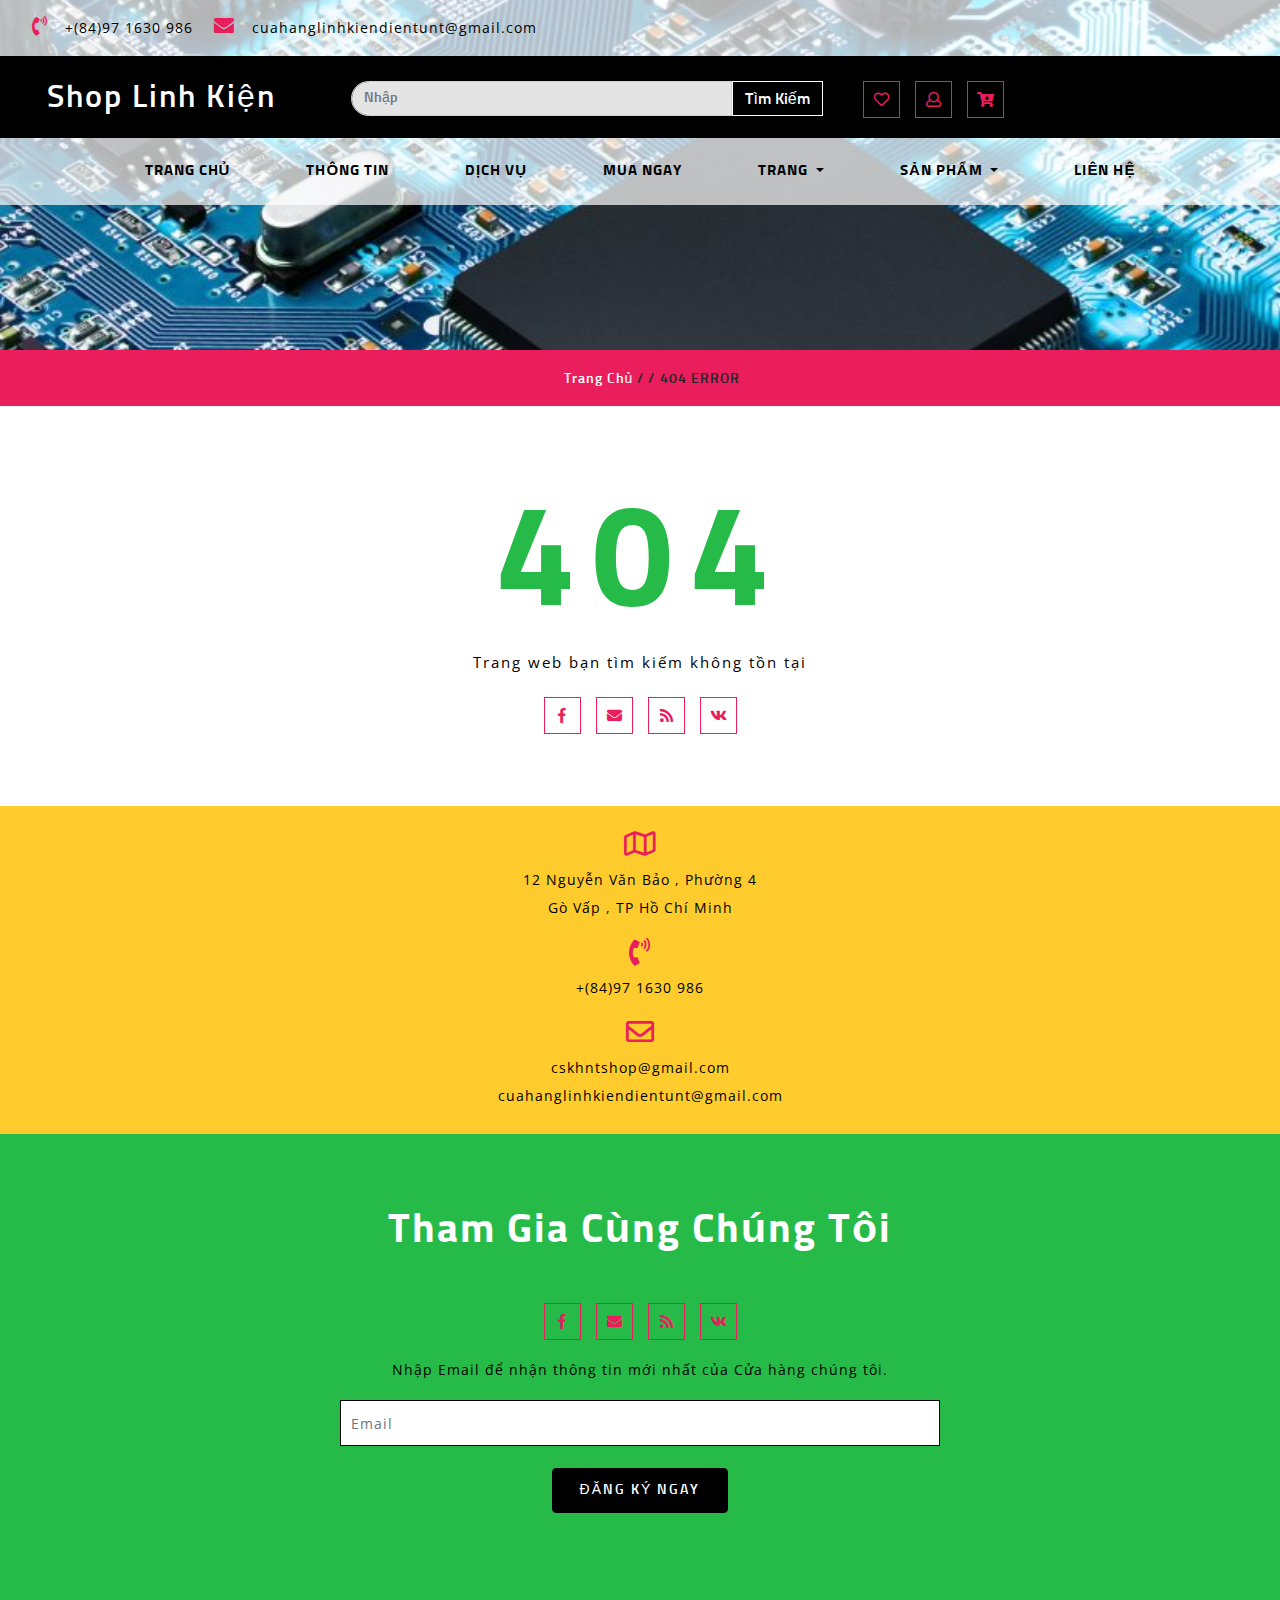
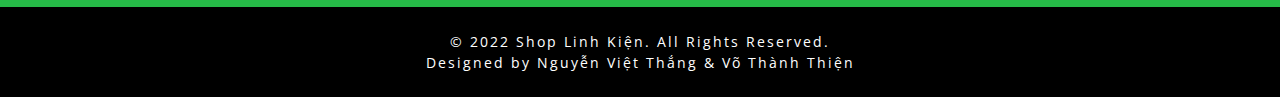
<file: icon.html>
<!DOCTYPE html>
<html>
   <head>
      <title>Shop Linh Kiện </title>
      <meta charset="UTF-8">
      <meta name="viewport" content="width=device-width, initial-scale=1">
      <meta name="keywords" content="NT Shop Responsive web template, Bootstrap Web Templates, Flat Web Templates, Android Compatible web template, 
         Smartphone Compatible web template, free webdesigns for Nokia, Samsung, LG, SonyEricsson, Motorola web design" />
      <script>
         addEventListener("load", function () {
         	setTimeout(hideURLbar, 0);
         }, false);
         
         function hideURLbar() {
         	window.scrollTo(0, 1);
         }
      </script>
      <!--booststrap-->
      <link href="css/bootstrap.min.css" rel="stylesheet" type="text/css" media="all">
      <link href="css/fontawesome-all.min.css" rel="stylesheet" type="text/css" media="all">
      <link rel="stylesheet" href="css/shop.css" type="text/css" />
      <link href="css/style.css" rel='stylesheet' type='text/css' media="all">
      <link href="//fonts.googleapis.com/css?family=Sunflower:500,700" rel="stylesheet">
      <link href="//fonts.googleapis.com/css?family=Open+Sans:400,600,700" rel="stylesheet">
   </head>
   <body>
      <div class="header-outs" id="home">
      <div class="header-bar">
         <div class="info-top-grid">
            <div class="info-contact-agile">
               <ul>
                  <li>
                     <span class="fas fa-phone-volume"></span>
                     <p>+(84)97 1630 986</p>
                  </li>
                  <li>
                     <span class="fas fa-envelope"></span>
                     <p><a href="mailto:info@example.com">cuahanglinhkiendientunt@gmail.com</a></p>
                  </li>
                  <li>
                  </li>
               </ul>
            </div>
         </div>
         <div class="container-fluid">
            <div class="hedder-up row">
               <div class="col-lg-3 col-md-3 logo-head">
                  <h1><a class="navbar-brand" href="index.html">Shop Linh Kiện</a></h1>
               </div>
               <div class="col-lg-5 col-md-6 search-right">
                  <form class="form-inline my-lg-0">
                     <input class="form-control mr-sm-2" type="search" placeholder="Nhập">
                     <button class="btn" type="submit">Tìm Kiếm</button>
                  </form>
               </div>
               <div class="col-lg-4 col-md-3 right-side-cart">
                  <div class="cart-icons">
                     <ul>
                        <li>
                           <span class="far fa-heart"></span>
                        </li>
                        <li>
                           <button type="button" data-toggle="modal" data-target="#exampleModal"> <span class="far fa-user"></span></button>
                        </li>
                        <li class="toyscart toyscart2 cart cart box_1">
                           <form action="#" method="post" class="last">
                              <input type="hidden" name="cmd" value="_cart">
                              <input type="hidden" name="display" value="1">
                              <button class="top_toys_cart" type="submit" name="submit" value="">
                              <span class="fas fa-cart-arrow-down"></span>
                              </button>
                           </form>
                        </li>
                     </ul>
                  </div>
               </div>
            </div>
         </div>
         <nav class="navbar navbar-expand-lg navbar-light">
            <button class="navbar-toggler" type="button" data-toggle="collapse" data-target="#navbarSupportedContent" aria-controls="navbarSupportedContent" aria-expanded="false" aria-label="Toggle navigation">
            <span class="navbar-toggler-icon"></span>
            </button>
            <div class="collapse navbar-collapse justify-content-center" id="navbarSupportedContent">
               <ul class="navbar-nav ">
                  <li class="nav-item ">
                     <a class="nav-link" href="index.html">Trang Chủ<span class="sr-only">(current)</span></a>
                     </li>
                     <li class="nav-item">
                        <a href="about.html" class="nav-link">Thông Tin</a>
                     </li>
                     <li class="nav-item">
                        <a href="service.html" class="nav-link">Dịch Vụ</a>
                     </li>
                     <li class="nav-item">
                        <a href="shop.html" class="nav-link">Mua Ngay</a>
                     </li>
                     <li class="nav-item dropdown">
                        <a class="nav-link dropdown-toggle" href="#" id="navbarDropdown" role="button" data-toggle="dropdown" aria-haspopup="true" aria-expanded="false">
                        Trang
                        </a>
                     </li>
                     <li class="nav-item dropdown">
                        <a class="nav-link dropdown-toggle" href="#" id="navbarDropdown1" role="button" data-toggle="dropdown" aria-haspopup="true" aria-expanded="false">
                        Sản Phẩm
                        </a>
                        <div class="dropdown-menu" aria-labelledby="navbarDropdown">
                            <a class="nav-link" href="product.html">Tất Cả</a>
                            <a class="nav-link " href="product.html">Linh Kiện Điện Tử</a>
                            <a class="nav-link " href="product.html">Arduino</a>
                            <a class="nav-link " href="product.html">Cảm Biến</a>
                            <a class="nav-link " href="product.html">Module</a>
                        </div>
                     </li>
                     <li class="nav-item">
                        <a href="contact.html" class="nav-link">Liên Hệ</a>
                     </li>
                  </ul>
               </div>
            </nav>
         </div>
      <div class="inner_page-banner one-img">
      </div>
      <div class="using-border py-3">
         <div class="inner_breadcrumb  ml-4">
            <ul class="short_ls">
               <li>
                  <a href="index.html">Trang Chủ</a>
                  <span>/ /</span>
               </li>
               <li>404 ERROR</li>
            </ul>
         </div>
      </div>
      <section class="about-inner py-lg-4 py-md-3 py-sm-3 py-3">
         <div class="container-fluid py-lg-5 py-md-4 py-sm-4 py-3">
            <div class="page-not-agile text-center">
               <h4>404</h4>
               <div class="sub-text-page">
                  <p>Trang web bạn tìm kiếm không tồn tại </p>
               </div>
               <div class="icons-social pt-lg-4 pt-md-3 pt-3">
                  <ul>
                     <li><a href="#"><span class="fab fa-facebook-f"></span></a></li>
                     <li><a href="#"><span class="fas fa-envelope"></span></a></li>
                     <li><a href="#"><span class="fas fa-rss"></span></a></li>
                     <li><a href="#"><span class="fab fa-vk"></span></a></li>
                  </ul>
               </div>
            </div>
         </div>
      </section>
      <section class="subscribe">
         <div class="container-fluid">
         <div class="row">
            <div class="col-lg-12 col-md-12 address-w3l-right text-center">
               <div class="address-gried ">
                  <span class="far fa-map"></span>
                  <p>12 Nguyễn Văn Bảo , Phường 4<br>Gò Vấp , TP Hồ Chí Minh
                  <p>
               </div>
               <div class="address-gried mt-3">
                  <span class="fas fa-phone-volume"></span>
                  <p> +(84)97 1630 986 </p>
               </div>
               <div class=" address-gried mt-3">
                  <span class="far fa-envelope"></span>
                  <p><a href="mailto:info@example.com">cskhntshop@gmail.com</a>
                     <br><a href="mailto:info@example.com">cuahanglinhkiendientunt@gmail.com</a>
                  </p>
               </div>
            </div>
         </div>
		 </div>
      </section>
      <section class="sub-below-address py-lg-4 py-md-3 py-sm-3 py-3">
         <div class="container py-lg-5 py-md-5 py-sm-4 py-3">
            <h3 class="title clr text-center mb-lg-5 mb-md-4 mb-sm-4 mb-3">Tham Gia Cùng Chúng Tôi</h3>
            <div class="icons mt-4 text-center">
               <ul>
                  <li><a href="#"><span class="fab fa-facebook-f"></span></a></li>
                  <li><a href="#"><span class="fas fa-envelope"></span></a></li>
                  <li><a href="#"><span class="fas fa-rss"></span></a></li>
                  <li><a href="#"><span class="fab fa-vk"></span></a></li>
               </ul>
               <p class="my-3">Nhập Email để nhận thông tin mới nhất của Cửa hàng chúng tôi.
               </p>
            </div>
            <div class="email-sub-agile">
               <form action="#" method="post">
                  <div class="form-group sub-info-mail">
                     <input type="email" class="form-control email-sub-agile" placeholder="Email">
                  </div>
                  <div class="text-center">
                     <button type="submit" class="btn subscrib-btnn">Đăng Ký Ngay</button>
                  </div>
               </form>
            </div>
         </div>
      </section>
      <footer class="py-lg-4 py-md-3 py-sm-3 py-3 text-center">
         <div class="copy-agile-right">
            <p> 
               © 2022 Shop Linh Kiện. All Rights Reserved. <br />Designed by Nguyễn Việt Thắng & Võ Thành Thiện
            </p>
         </div>
      </footer>
      <div class="modal fade" id="exampleModal" tabindex="-1" role="dialog" aria-labelledby="exampleModalLabel" aria-hidden="true">
         <div class="modal-dialog" role="document">
            <div class="modal-content">
               <div class="modal-header">
                  <h5 class="modal-title" id="exampleModalLabel">Đăng Nhập</h5>
                  <button type="button" class="close" data-dismiss="modal" aria-label="Close">
                  <span aria-hidden="true">&times;</span>
                  </button>
               </div>
               <div class="modal-body">
                  <div class="register-form">
                     <form action="#" method="post">
                        <div class="fields-grid">
                           <div class="styled-input">
                              <input type="text" placeholder="Tên Tài Khoản" name="Your Name" required="">
                           </div>
                           <div class="styled-input">
                              <input type="password" placeholder="Mật Khẩu" name="password" required="">
                           </div>
                           <button type="submit" class="btn subscrib-btnn">Đăng Nhập</button>
                        </div>
                     </form>
                  </div>
               </div>
               <div class="modal-footer">
                  <button type="button" class="btn btn-secondary" data-dismiss="modal">Đóng</button>
               </div>
            </div>
         </div>
      </div>
      <script src='js/jquery-2.2.3.min.js'></script>
      <script src="js/minicart.js"></script>
      <script>
         toys.render();
         
         toys.cart.on('toys_checkout', function (evt) {
         	var items, len, i;
         
         	if (this.subtotal() > 0) {
         		items = this.items();
         
         		for (i = 0, len = items.length; i < len; i++) {}
         	}
         });
      </script>
      <script src="js/move-top.js"></script>
      <script src="js/easing.js"></script>
      <script>
         jQuery(document).ready(function ($) {
         	$(".scroll").click(function (event) {
         		event.preventDefault();
         		$('html,body').animate({
         			scrollTop: $(this.hash).offset().top
         		}, 900);
         	});
         });
      </script>
      <script>
         $(document).ready(function () {
         
         	var defaults = {
         		containerID: 'toTop', 
         		containerHoverID: 'toTopHover',
         		scrollSpeed: 1200,
         		easingType: 'linear'
         	};
         
         
         	$().UItoTop({
         		easingType: 'easeOutQuart'
         	});
         
         });
      </script>
      <script src="js/bootstrap.min.js"></script>
   </body>
</html>
</file>
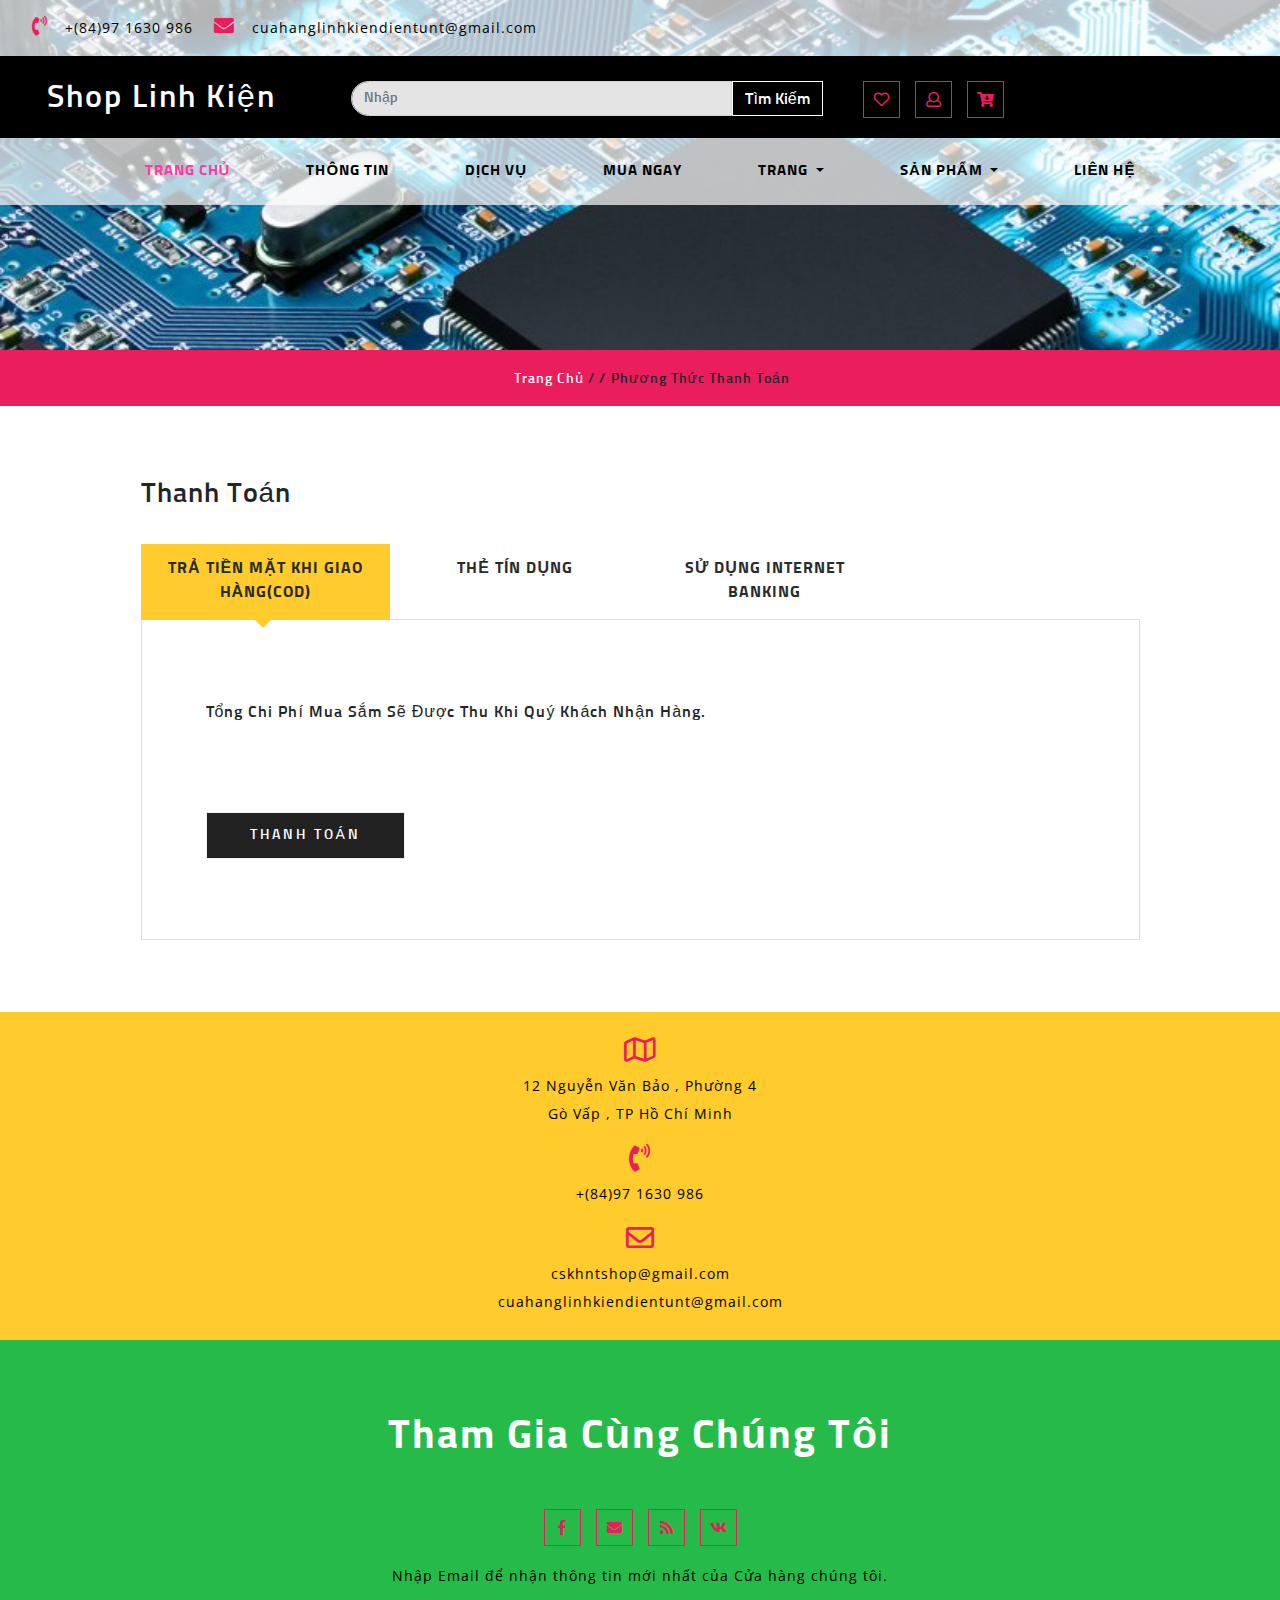
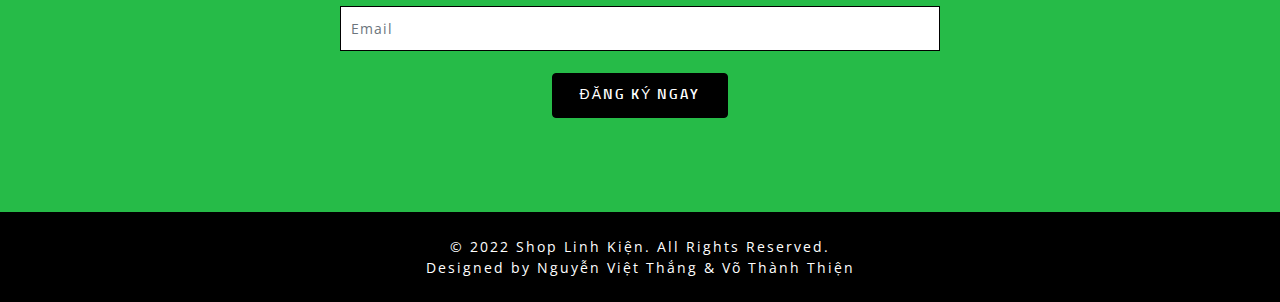
<file: payment.html>
<!DOCTYPE html>
<html>
   <head>
      <title>Shop Linh Kiện Thanh Toán</title>
      <meta charset="UTF-8">
      <meta name="viewport" content="width=device-width, initial-scale=1">
      <meta name="keywords" content="NT Shop Responsive web template, Bootstrap Web Templates, Flat Web Templates, Android Compatible web template, 
         Smartphone Compatible web template, free webdesigns for Nokia, Samsung, LG, SonyEricsson, Motorola web design" />
      <script>
         addEventListener("load", function () {
         	setTimeout(hideURLbar, 0);
         }, false);
         
         function hideURLbar() {
         	window.scrollTo(0, 1);
         }
      </script>
      <!--booststrap-->
      <link href="css/bootstrap.min.css" rel="stylesheet" type="text/css" media="all">
      <link href="css/fontawesome-all.min.css" rel="stylesheet" type="text/css" media="all">
      <link rel="stylesheet" href="css/shop.css" type="text/css" />
      <link rel="stylesheet" type="text/css" href="css/checkout.css">
      <link href="css/easy-responsive-tabs.css" rel='stylesheet' type='text/css' />
      <link href="css/style.css" rel='stylesheet' type='text/css' media="all">
      <link href="//fonts.googleapis.com/css?family=Sunflower:500,700" rel="stylesheet">
      <link href="//fonts.googleapis.com/css?family=Open+Sans:400,600,700" rel="stylesheet">
   </head>
   <body>
      <div class="header-outs" id="home">
      <div class="header-bar">
         <div class="info-top-grid">
            <div class="info-contact-agile">
               <ul>
                  <li>
                     <span class="fas fa-phone-volume"></span>
                     <p>+(84)97 1630 986</p>
                  </li>
                  <li>
                     <span class="fas fa-envelope"></span>
                     <p><a href="mailto:info@example.com">cuahanglinhkiendientunt@gmail.com</a></p>
                  </li>
                  <li>
                  </li>
               </ul>
            </div>
         </div>
         <div class="container-fluid">
            <div class="hedder-up row">
               <div class="col-lg-3 col-md-3 logo-head">
                  <h1><a class="navbar-brand" href="index.html">Shop Linh Kiện</a></h1>
               </div>
               <div class="col-lg-5 col-md-6 search-right">
                  <form class="form-inline my-lg-0">
                     <input class="form-control mr-sm-2" type="search" placeholder="Nhập">
                     <button class="btn" type="submit">Tìm Kiếm</button>
                     </form>
                  </div>
                  <div class="col-lg-4 col-md-3 right-side-cart">
                     <div class="cart-icons">
                        <ul>
                           <li>
                              <span class="far fa-heart"></span>
                           </li>
                           <li>
                              <button type="button" data-toggle="modal" data-target="#exampleModal"> <span class="far fa-user"></span></button>
                           </li>
                           <li class="toyscart toyscart2 cart cart box_1">
                              <form action="#" method="post" class="last">
                                 <input type="hidden" name="cmd" value="_cart">
                                 <input type="hidden" name="display" value="1">
                                 <button class="top_toys_cart" type="submit" name="submit" value="">
                                 <span class="fas fa-cart-arrow-down"></span>
                                 </button>
                              </form>
                           </li>
                        </ul>
                     </div>
                  </div>
               </div>
            </div>
            <nav class="navbar navbar-expand-lg navbar-light">
               <button class="navbar-toggler" type="button" data-toggle="collapse" data-target="#navbarSupportedContent" aria-controls="navbarSupportedContent" aria-expanded="false" aria-label="Toggle navigation">
               <span class="navbar-toggler-icon"></span>
               </button>
               <div class="collapse navbar-collapse justify-content-center" id="navbarSupportedContent">
                  <ul class="navbar-nav ">
                     <li class="nav-item active">
                        <a class="nav-link" href="index.html">Trang Chủ<span class="sr-only">(current)</span></a>
                     </li>
                     <li class="nav-item">
                        <a href="about.html" class="nav-link">Thông Tin</a>
                     </li>
                     <li class="nav-item">
                        <a href="service.html" class="nav-link">Dịch Vụ</a>
                     </li>
                     <li class="nav-item">
                        <a href="shop.html" class="nav-link">Mua Ngay</a>
                     </li>
                     <li class="nav-item dropdown">
                        <a class="nav-link dropdown-toggle" href="#" id="navbarDropdown" role="button" data-toggle="dropdown" aria-haspopup="true" aria-expanded="false">
                        Trang
                        </a>
                        <div class="dropdown-menu" aria-labelledby="navbarDropdown">
                           <a class="nav-link" href="icon.html">404 Page</a>
                           <a class="nav-link " href="#">Khác...</a>
                        </div>
                     </li>
                     <li class="nav-item dropdown">
                        <a class="nav-link dropdown-toggle" href="#" id="navbarDropdown1" role="button" data-toggle="dropdown" aria-haspopup="true" aria-expanded="false">
                        Sản Phẩm
                        </a>
                        <div class="dropdown-menu" aria-labelledby="navbarDropdown">
                            <a class="nav-link" href="product.html">Tất Cả</a>
                            <a class="nav-link " href="product.html">Linh Kiện Điện Tử</a>
                            <a class="nav-link " href="product.html">Arduino</a>
                            <a class="nav-link " href="product.html">Cảm Biến</a>
                            <a class="nav-link " href="product.html">Module</a>
                        </div>
                     </li>
                     <li class="nav-item">
                        <a href="contact.html" class="nav-link">Liên Hệ</a>
                     </li>
                  </ul>
               </div>
            </nav>
         </div>
      <div class="inner_page-banner one-img">
      </div>
      <div class="using-border py-3">
         <div class="inner_breadcrumb  ml-4">
            <ul class="short_ls">
               <li>
                  <a href="index.html">Trang Chủ</a>
                  <span>/ /</span>
               </li>
               <li>Phương Thức Thanh Toán</li>
            </ul>
         </div>
      </div>
      <section class="checkout py-lg-4 py-md-3 py-sm-3 py-3">
         <div class="container py-lg-5 py-md-4 py-sm-4 py-3">
            <div class="ads-grid_shop">
               <div class="shop_inner_inf">
                  <div class="privacy about">
                     <h3>Thanh Toán</h3>
                     <div class="responsive_tabs">
                        <div id="horizontalTab">
                           <ul class="resp-tabs-list">
                              <li>Trả Tiền Mặt Khi Giao Hàng(COD)</li>
                              <li>Thẻ Tín Dụng</li>
                              <li>Sử Dụng Internet Banking</li>
                           </ul>
                           <div class="resp-tabs-container">
                              <div class="tab1">
                                 <div class="pay_info">
                                    <div class="vertical_post check_box_agile">
                                       <div class="checkbox">
                                          <div class="check_box_one cashon_delivery">
                                             <label class="anim">
                                             <span> Tổng Chi Phí Mua Sắm Sẽ Được Thu Khi Quý Khách Nhận Hàng.</span> 
                                             </label>
                                          </div>
                                       </div>
                                    </div>
                                 </div>

                                 <div class="pay_info">
                                    <form action="#" method="post" class="creditly-card-form agileinfo_form">
                                       <section class="creditly-wrapper wthree, w3_agileits_wrapper">
                                          <div class="credit-card-wrapper">
                                             <div class="first-row form-group">
                                                <div class="w3_agileits_card_number_grids">
                                                   <div class="clear"> </div>
                                                </div>
                                             </div>
                                             <button class="submit"><span>Thanh Toán </span></button>
                                          </div>
                                       </section>
                                    </form>
                                 </div>
                              </div>
                              <div class="tab2">
                                 <div class="pay_info">
                                    <form action="#" method="post" class="creditly-card-form agileinfo_form">
                                       <section class="creditly-wrapper wthree, w3_agileits_wrapper">
                                          <div class="credit-card-wrapper">
                                             <div class="first-row form-group">
                                                <div class="controls">
                                                   <label class="control-label">Tên Chủ Thẻ</label>
                                                   <input class="billing-address-name form-control" type="text" name="name" placeholder="Nhập...">
                                                </div>
                                                <div class="w3_agileits_card_number_grids">
                                                   <div class="w3_agileits_card_number_grid_left">
                                                      <div class="controls">
                                                         <label class="control-label">Số Thẻ</label>
                                                         <input class="number credit-card-number form-control" type="text" name="number" inputmode="numeric" autocomplete="cc-number"
                                                            autocompletetype="cc-number" x-autocompletetype="cc-number" placeholder="&#149;&#149;&#149;&#149; &#149;&#149;&#149;&#149; &#149;&#149;&#149;&#149; &#149;&#149;&#149;&#149;">
                                                      </div>
                                                   </div>
                                                   <div class="w3_agileits_card_number_grid_right">
                                                      <div class="controls">
                                                         <label class="control-label">CVV</label>
                                                         <input class="security-code form-control" Â· inputmode="numeric" type="text" name="security-code" placeholder="&#149;&#149;&#149;">
                                                      </div>
                                                   </div>
                                                   <div class="clear"> </div>
                                                </div>
                                                <div class="controls">
                                                   <label class="control-label">Ngày Hết Hạn</label>
                                                   <input class="expiration-month-and-year form-control" type="text" name="expiration-month-and-year" placeholder="MM / YY">
                                                </div>
                                             </div>
                                             <button class="submit"><span>Thanh Toán </span></button>
                                          </div>
                                       </section>
                                    </form>
                                 </div>
                              </div>
                              <div class="tab3">
                                 <div class="pay_info">
                                    <div class="vertical_post">
                                       <form action="#" method="post">
                                          <h5>Chọn Ngân Hàng Thanh Toán</h5>
                                          <div class="swit-radio">
                                             <div class="check_box_one">
                                                <div class="radio_one"> <label><input type="radio" name="radio" checked=""><i></i>Vietcombank</label> </div>
                                             </div>
                                             <div class="check_box_one">
                                                <div class="radio_one"> <label><input type="radio" name="radio"><i></i>Agribank</label> </div>
                                             </div>
                                             <div class="check_box_one">
                                                <div class="radio_one"> <label><input type="radio" name="radio"><i></i>BIDV</label> </div>
                                             </div>
                                             <div class="check_box_one">
                                                <div class="radio_one"> <label><input type="radio" name="radio"><i></i>VietinBank</label> </div>
                                             </div>
                                             <div class="check_box_one">
                                                <div class="radio_one"> <label><input type="radio" name="radio"><i></i>Techcombank</label> </div>
                                             </div>
                                             <div class="clearfix"></div>
                                          </div>
                                          <h5>Ngân Hàng Khác</h5>
                                          <div class="section_room_pay">
                                             <select class="year">
                                                <option value="">--- Chọn ---</option>
                                                <option value="ALB-NA">Ocean Bank</option>
                                                <option value="ADB-NA">VPBank</option>
                                                <option value="BBK-NA">Military Bank</option>
                                                <option value="BBC-NA">Sacombank</option>
                                                <option value="BBR-NA">Ngân hàng Á châu</option>
                                                <option value="BOI-NA">SCB</option>
                                                <option value="BOM-NA">Eximbank</option>
                                                <option value="CSB-NA">Ngân hàng Sài Gòn-Hà Nội</option>
                                                <option value="CBI-NA">MSB</option>
                                                <option value="CUB-NA">HDBank</option>
                                                <option value="CRP-NA">SeABank</option>
                                                <option value="DBK-NA">Ngân hàng Quốc tế</option>
                                                <option value="DCB-NA">PVcombank</option>
                                                <option value="DC2-NA">TPBank</option>
                                                <option value="DLB-NA">OCB</option>
                                                <option value="FBK-NA">Đông Á Bank</option>
                                             </select>
                                          </div>
                                          <input type="submit" value="PAY NOW">
                                       </form>
                                    </div>
                                 </div>
                              </div>
                  </div>
               </div>
               <div class="clearfix"></div>
            </div>
         </div>
      </section>
      <section class="subscribe">
         <div class="container-fluid">
         <div class="row">
            <div class="col-lg-12 col-md-12 address-w3l-right text-center">
               <div class="address-gried ">
                  <span class="far fa-map"></span>
                  <p>12 Nguyễn Văn Bảo , Phường 4<br>Gò Vấp , TP Hồ Chí Minh
                  <p>
               </div>
               <div class="address-gried mt-3">
                  <span class="fas fa-phone-volume"></span>
                  <p> +(84)97 1630 986 </p>
               </div>
               <div class=" address-gried mt-3">
                  <span class="far fa-envelope"></span>
                  <p><a href="mailto:info@example.com">cskhntshop@gmail.com</a>
                     <br><a href="mailto:info@example.com">cuahanglinhkiendientunt@gmail.com</a>
                  </p>
               </div>
            </div>
         </div>
		 </div>
      </section>
      <section class="sub-below-address py-lg-4 py-md-3 py-sm-3 py-3">
         <div class="container py-lg-5 py-md-5 py-sm-4 py-3">
            <h3 class="title clr text-center mb-lg-5 mb-md-4 mb-sm-4 mb-3">Tham Gia Cùng Chúng Tôi</h3>
            <div class="icons mt-4 text-center">
               <ul>
                  <li><a href="#"><span class="fab fa-facebook-f"></span></a></li>
                  <li><a href="#"><span class="fas fa-envelope"></span></a></li>
                  <li><a href="#"><span class="fas fa-rss"></span></a></li>
                  <li><a href="#"><span class="fab fa-vk"></span></a></li>
               </ul>
               <p class="my-3">Nhập Email để nhận thông tin mới nhất của Cửa hàng chúng tôi.
               </p>
            </div>
            <div class="email-sub-agile">
               <form action="#" method="post">
                  <div class="form-group sub-info-mail">
                     <input type="email" class="form-control email-sub-agile" placeholder="Email">
                  </div>
                  <div class="text-center">
                     <button type="submit" class="btn subscrib-btnn">Đăng Ký Ngay</button>
                  </div>
               </form>
            </div>
         </div>
      </section>
      <footer class="py-lg-4 py-md-3 py-sm-3 py-3 text-center">
         <div class="copy-agile-right">
            <p> 
               © 2022 Shop Linh Kiện. All Rights Reserved. <br /> Designed by Nguyễn Việt Thắng & Võ Thành Thiện
            </p>
         </div>
      </footer>
      <div class="modal fade" id="exampleModal" tabindex="-1" role="dialog" aria-labelledby="exampleModalLabel" aria-hidden="true">
         <div class="modal-dialog" role="document">
            <div class="modal-content">
               <div class="modal-header">
                  <h5 class="modal-title" id="exampleModalLabel">Đăng Nhập</h5>
                  <button type="button" class="close" data-dismiss="modal" aria-label="Close">
                  <span aria-hidden="true">&times;</span>
                  </button>
               </div>
               <div class="modal-body">
                  <div class="register-form">
                     <form action="#" method="post">
                        <div class="fields-grid">
                           <div class="styled-input">
                              <input type="text" placeholder="Tên Tài Khoản" name="Your Name" required="">
                           </div>
                           <div class="styled-input">
                              <input type="password" placeholder="Mật Khẩu" name="password" required="">
                           </div>
                           <button type="submit" class="btn subscrib-btnn">Đăng Nhập</button>
                        </div>
                     </form>
                  </div>
               </div>
               <div class="modal-footer">
                  <button type="button" class="btn btn-secondary" data-dismiss="modal">Đóng</button>
               </div>
            </div>
         </div>
      </div>
      <script src='js/jquery-2.2.3.min.js'></script>
      <script src="js/minicart.js"></script>
      <script>
         toys.render();
         
         toys.cart.on('toys_checkout', function (evt) {
         	var items, len, i;
         
         	if (this.subtotal() > 0) {
         		items = this.items();
         
         		for (i = 0, len = items.length; i < len; i++) {}
         	}
         });
      </script>
      <script src="js/easy-responsive-tabs.js"></script>
      <script>
         $(document).ready(function () {
         	$('#horizontalTab').easyResponsiveTabs({
         		type: 'default',
         		width: 'auto',
         		fit: true, 
         		closed: 'accordion', 
         		activate: function (event) { 
         			var $tab = $(this);
         			var $info = $('#tabInfo');
         			var $name = $('span', $info);
         			$name.text($tab.text());
         			$info.show();
         		}
         	});
         	$('#verticalTab').easyResponsiveTabs({
         		type: 'vertical',
         		width: 'auto',
         		fit: true
         	});
         });
      </script>
      <script src="js/creditly.js"></script>
      <link rel="stylesheet" href="css/creditly.css" type="text/css" media="all" />
      <script>
         $(function () {
         	var creditly = Creditly.initialize(
         		'.creditly-wrapper .expiration-month-and-year',
         		'.creditly-wrapper .credit-card-number',
         		'.creditly-wrapper .security-code',
         		'.creditly-wrapper .card-type');
         
         	$(".creditly-card-form .submit").click(function (e) {
         		e.preventDefault();
         		var output = creditly.validate();
         		if (output) {
         			console.log(output);
         		}
         	});
         });
      </script>
      <script src="js/move-top.js"></script>
      <script src="js/easing.js"></script>
      <script>
         jQuery(document).ready(function ($) {
         	$(".scroll").click(function (event) {
         		event.preventDefault();
         		$('html,body').animate({
         			scrollTop: $(this.hash).offset().top
         		}, 900);
         	});
         });
      </script>
      <script>
         $(document).ready(function () {
         
         	var defaults = {
         		containerID: 'toTop', 
         		containerHoverID: 'toTopHover', 
         		scrollSpeed: 1200,
         		easingType: 'linear'
         	};
         	$().UItoTop({
         		easingType: 'easeOutQuart'
         	});
         
         });
      </script>
      <script src="js/bootstrap.min.js"></script>
   </body>
</html>
</file>
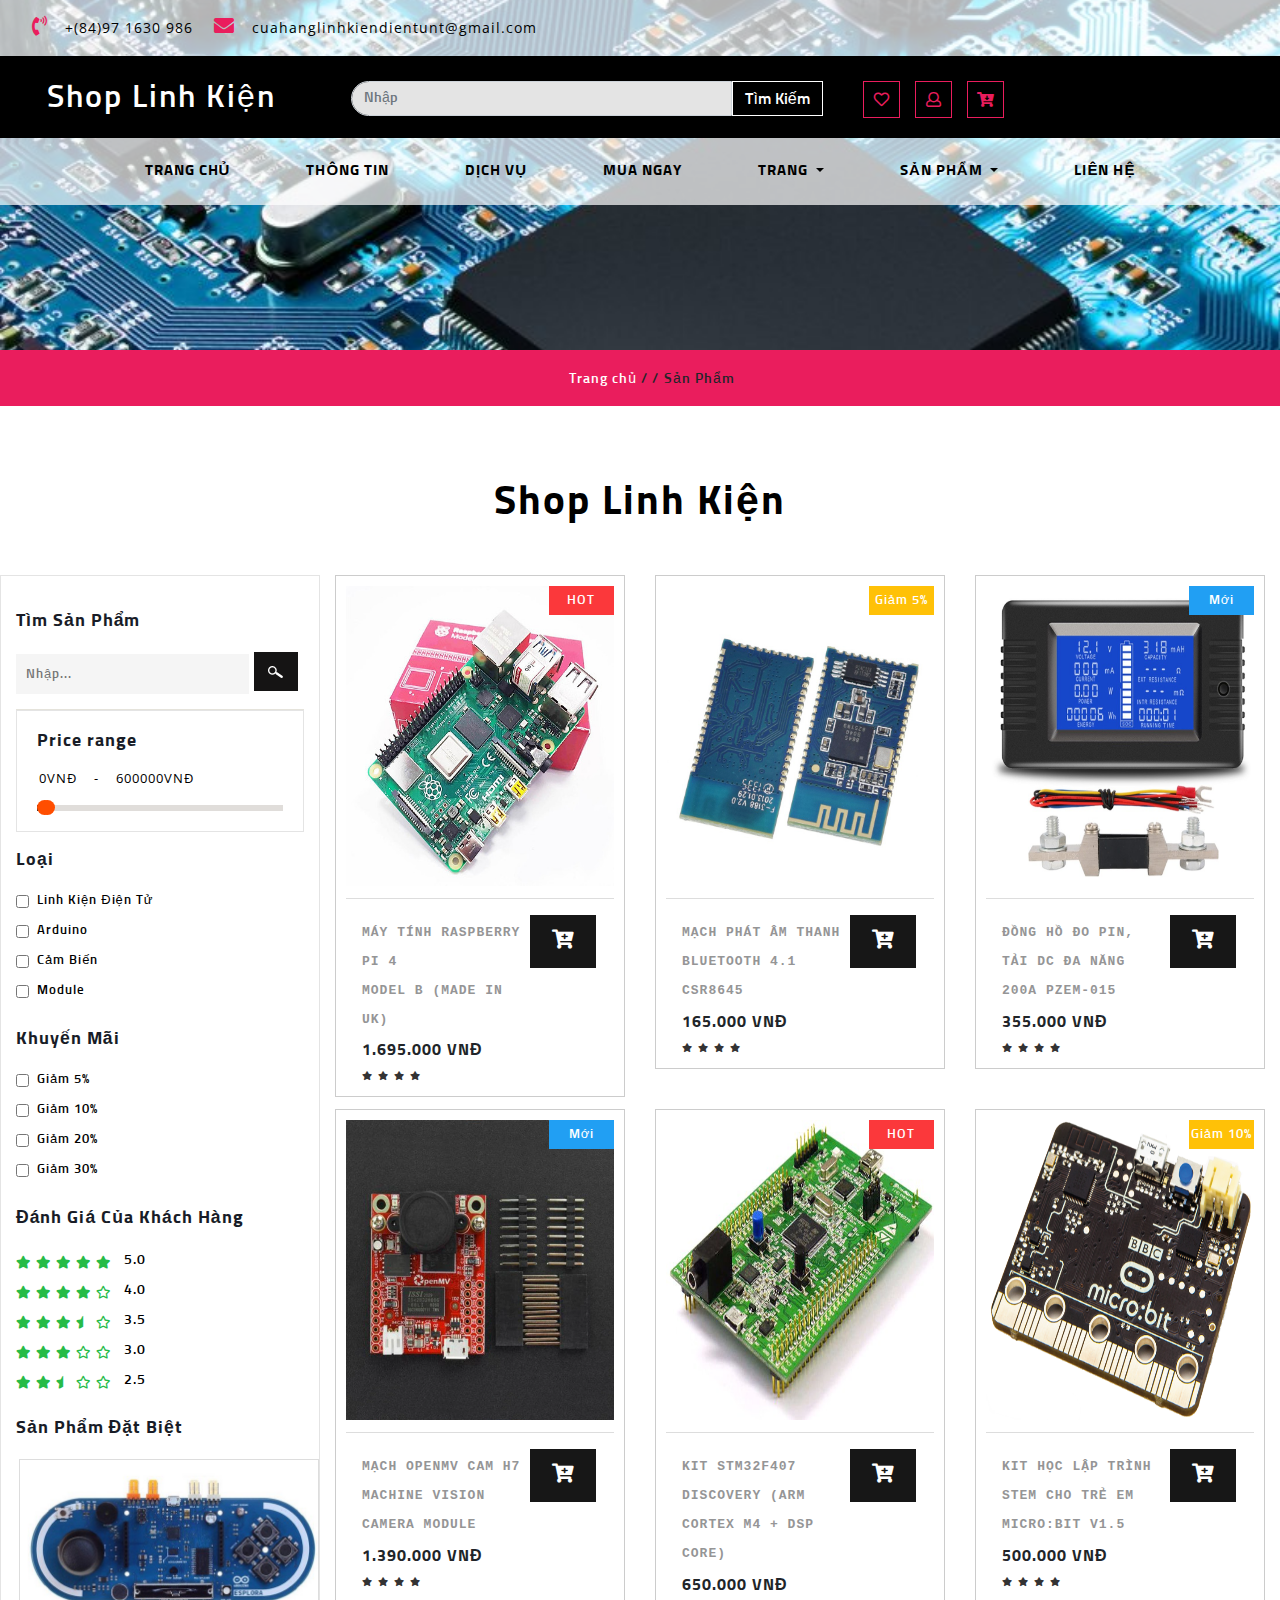
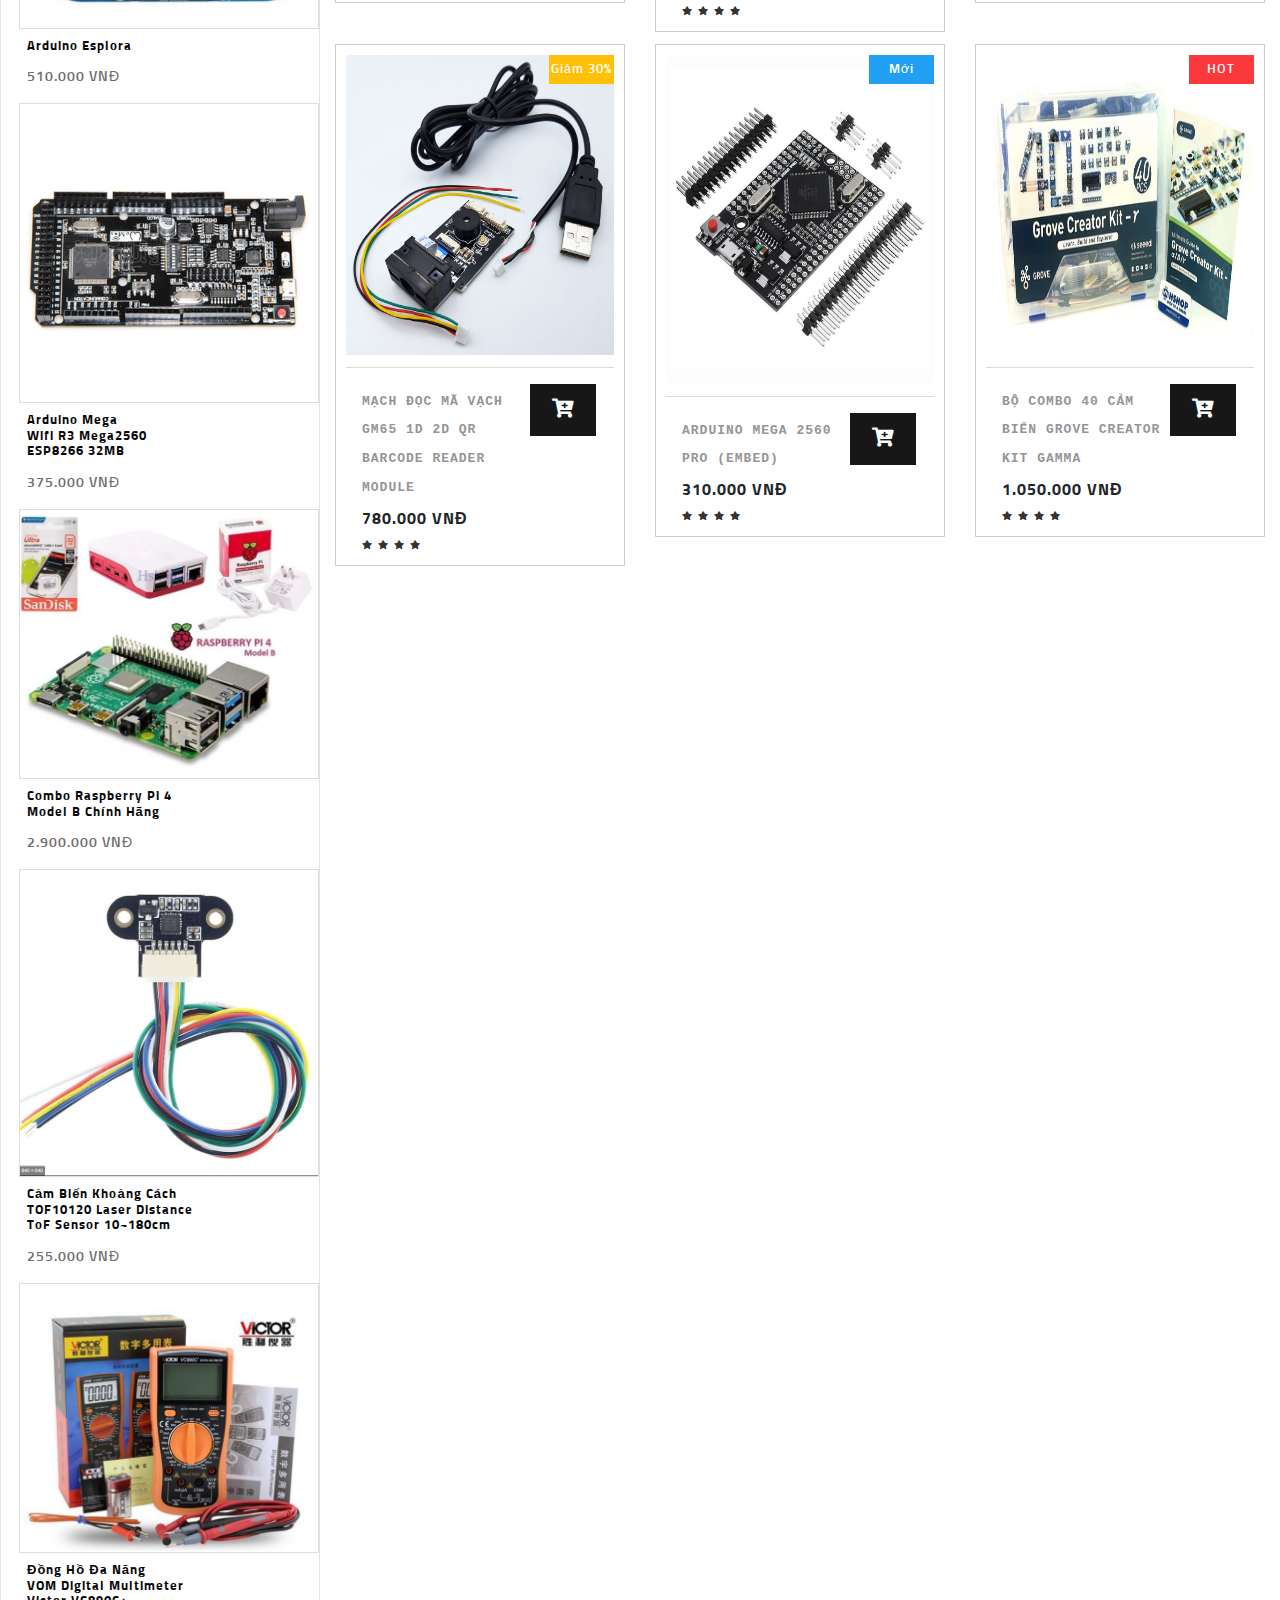
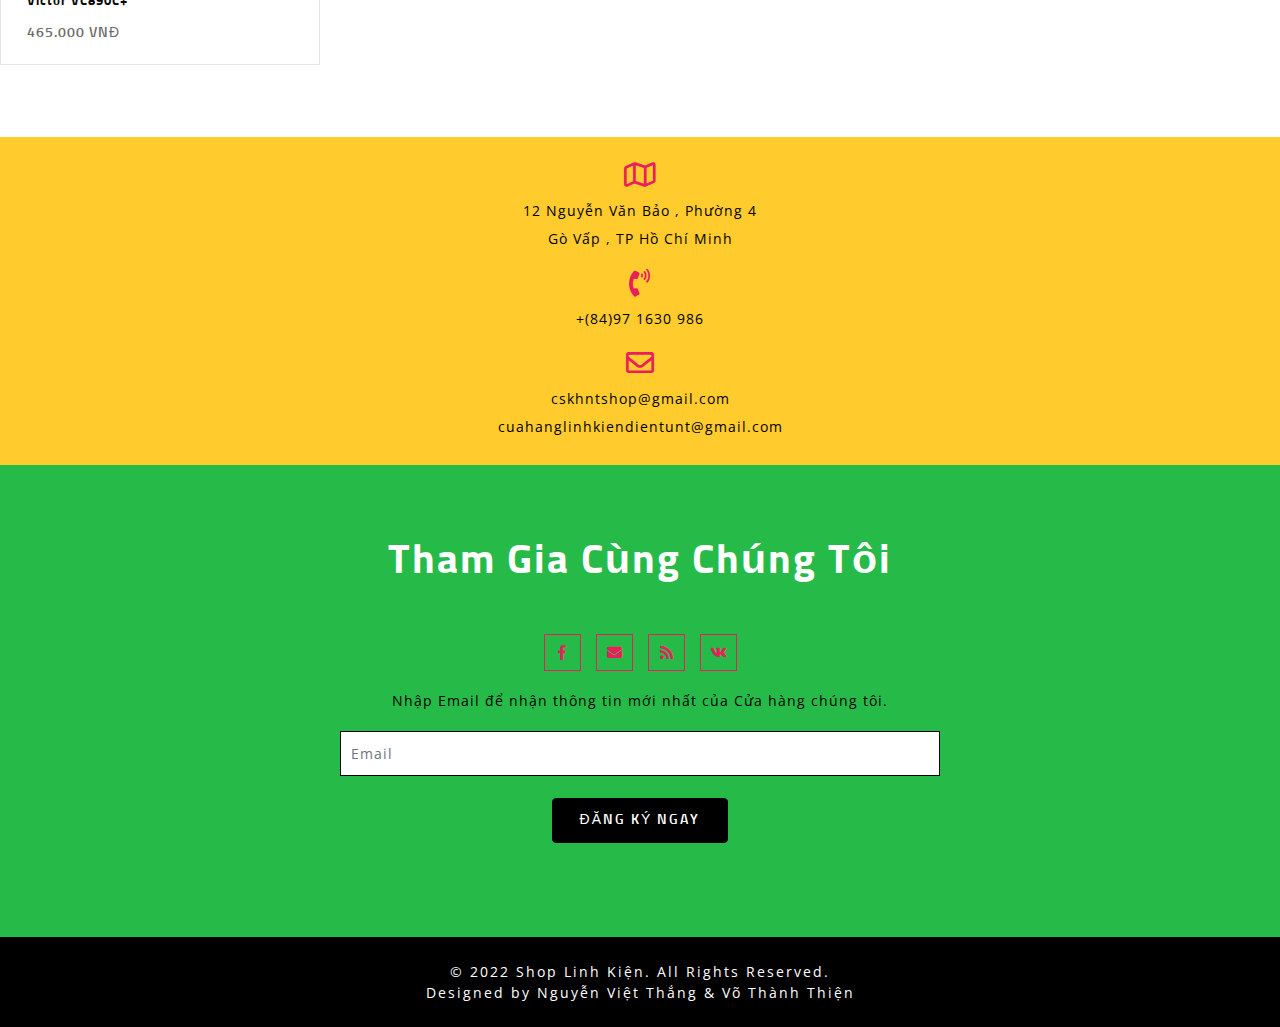
<file: product.html>
<!DOCTYPE html>
<html>
   <head>
      <title>Shop Linh Kiện Sản Phẩm</title>
      <meta charset="UTF-8">
      <meta name="viewport" content="width=device-width, initial-scale=1">
      <meta name="keywords" content="NT Shop Responsive web template, Bootstrap Web Templates, Flat Web Templates, Android Compatible web template, 
         Smartphone Compatible web template, free webdesigns for Nokia, Samsung, LG, SonyEricsson, Motorola web design" />
      <script>
         addEventListener("load", function () {
         	setTimeout(hideURLbar, 0);
         }, false);
         
         function hideURLbar() {
         	window.scrollTo(0, 1);
         }
      </script>
      <!--booststrap-->
      <link href="css/bootstrap.min.css" rel="stylesheet" type="text/css" media="all">
      <link href="css/fontawesome-all.min.css" rel="stylesheet" type="text/css" media="all">
      <link rel="stylesheet" href="css/shop.css" type="text/css" />
      <link rel="stylesheet" type="text/css" href="css/jquery-ui1.css">
      <link href="css/style.css" rel='stylesheet' type='text/css' media="all">
      <link href="//fonts.googleapis.com/css?family=Sunflower:500,700" rel="stylesheet">
      <link href="//fonts.googleapis.com/css?family=Open+Sans:400,600,700" rel="stylesheet">
   </head>
   <body>
      <div class="header-outs" id="home">
      <div class="header-bar">
         <div class="info-top-grid">
            <div class="info-contact-agile">
               <ul>
                  <li>
                     <span class="fas fa-phone-volume"></span>
                     <p>+(84)97 1630 986</p>
                  </li>
                  <li>
                     <span class="fas fa-envelope"></span>
                     <p><a href="mailto:info@example.com">cuahanglinhkiendientunt@gmail.com</a></p>
                  </li>
                  <li>
                  </li>
               </ul>
            </div>
         </div>
         <div class="container-fluid">
            <div class="hedder-up row">
               <div class="col-lg-3 col-md-3 logo-head">
                  <h1><a class="navbar-brand" href="index.html">Shop Linh Kiện</a></h1>
               </div>
               <div class="col-lg-5 col-md-6 search-right">
                  <form class="form-inline my-lg-0">
                     <input class="form-control mr-sm-2" type="search" placeholder="Nhập">
                     <button class="btn" type="submit">Tìm Kiếm</button>
                  </form>
               </div>
               <div class="col-lg-4 col-md-3 right-side-cart">
                  <div class="cart-icons">
                     <ul>
                        <li>
                           <span class="far fa-heart"></span>
                        </li>
                        <li>
                           <button type="button" data-toggle="modal" data-target="#exampleModal"> <span class="far fa-user"></span></button>
                        </li>
                        <li class="toyscart toyscart2 cart cart box_1">
                           <form action="#" method="post" class="last">
                              <input type="hidden" name="cmd" value="_cart">
                              <input type="hidden" name="display" value="1">
                              <button class="top_toys_cart" type="submit" name="submit" value="">
                              <span class="fas fa-cart-arrow-down"></span>
                              </button>
                           </form>
                        </li>
                     </ul>
                  </div>
               </div>
            </div>
         </div>
         <nav class="navbar navbar-expand-lg navbar-light">
            <button class="navbar-toggler" type="button" data-toggle="collapse" data-target="#navbarSupportedContent" aria-controls="navbarSupportedContent" aria-expanded="false" aria-label="Toggle navigation">
            <span class="navbar-toggler-icon"></span>
            </button>
            <div class="collapse navbar-collapse justify-content-center" id="navbarSupportedContent">
               <ul class="navbar-nav ">
                  <li class="nav-item ">
                     <a class="nav-link" href="index.html">Trang Chủ<span class="sr-only">(current)</span></a>
                     </li>
                     <li class="nav-item">
                        <a href="about.html" class="nav-link">Thông Tin</a>
                     </li>
                     <li class="nav-item">
                        <a href="service.html" class="nav-link">Dịch Vụ</a>
                     </li>
                     <li class="nav-item">
                        <a href="shop.html" class="nav-link">Mua Ngay</a>
                     </li>
                     <li class="nav-item dropdown">
                        <a class="nav-link dropdown-toggle" href="#" id="navbarDropdown" role="button" data-toggle="dropdown" aria-haspopup="true" aria-expanded="false">
                        Trang
                        </a>
                        <div class="dropdown-menu" aria-labelledby="navbarDropdown">
                           <a class="nav-link" href="icon.html">404 Page</a>
                           <a class="nav-link " href="#">Khác...</a>
                        </div>
                     </li>
                     <li class="nav-item dropdown">
                        <a class="nav-link dropdown-toggle" href="#" id="navbarDropdown1" role="button" data-toggle="dropdown" aria-haspopup="true" aria-expanded="false">
                        Sản Phẩm
                        </a>
                        <div class="dropdown-menu" aria-labelledby="navbarDropdown">
                            <a class="nav-link" href="product.html">Tất Cả</a>
                            <a class="nav-link " href="product.html">Linh Kiện Điện Tử</a>
                            <a class="nav-link " href="product.html">Arduino</a>
                            <a class="nav-link " href="product.html">Cảm Biến</a>
                            <a class="nav-link " href="product.html">Module</a>
                        </div>
                     </li>
                     <li class="nav-item">
                        <a href="contact.html" class="nav-link">Liên Hệ</a>
                     </li>
                  </ul>
               </div>
            </nav>
         </div>
      <div class="inner_page-banner one-img">
      </div>
      <div class="using-border py-3">
         <div class="inner_breadcrumb  ml-4">
            <ul class="short_ls">
               <li>
                  <a href="index.html">Trang chủ</a>
                  <span>/ /</span>
               </li>
               <li>Sản Phẩm</li>
            </ul>
         </div>
      </div> 
      <section class="contact py-lg-4 py-md-3 py-sm-3 py-3">
         <div class="container-fluid py-lg-5 py-md-4 py-sm-4 py-3">
            <h3 class="title text-center mb-lg-5 mb-md-4 mb-sm-4 mb-3">Shop Linh Kiện</h3>
            <div class="row">
               <div class="side-bar col-lg-3">
                  <div class="search-hotel">
                     <h3 class="agileits-sear-head">Tìm Sản Phẩm</h3>
                     <form action="#" method="post">
                        <input type="search" placeholder="Nhập..." name="search" required="">
                        <input type="submit" value=" ">
                     </form>
                  </div>
							<div class="range">
								<h3 class="agileits-sear-head">Price range</h3>
								<ul class="dropdown-menu6">
									<li>

										<div id="slider-range"></div>
										<input type="text" id="amount" style="border: 0; color: #ffffff; font-weight: normal;" />
									</li>
								</ul>
							</div>
                  <div class="left-side">
                     <h3 class="agileits-sear-head">Loại</h3>
                     <ul>
                         <li>
                             <input type="checkbox" class="checked">
                             <span class="span">Linh Kiện Điện Tử</span>
                         </li>
                         <li>
                             <input type="checkbox" class="checked">
                             <span class="span">Arduino</span>
                         </li>
                         <li>
                             <input type="checkbox" class="checked">
                             <span class="span">Cảm Biến</span>
                         </li>
                         <li>
                             <input type="checkbox" class="checked">
                             <span class="span">Module</span>
                         </li>
                     </ul>
                  </div>
                  <div class="left-side">
                     <h3 class="agileits-sear-head">Khuyến Mãi</h3>
                     <ul>
                        <li>
                           <input type="checkbox" class="checked">
                           <span class="span">Giảm 5%</span>
                        </li>
                        <li>
                           <input type="checkbox" class="checked">
                           <span class="span">Giảm 10%</span>
                        </li>
                        <li>
                           <input type="checkbox" class="checked">
                           <span class="span">Giảm 20%</span>
                        </li>
                        <li>
                           <input type="checkbox" class="checked">
                           <span class="span">Giảm 30%</span>
                        </li>
                     </ul>
                  </div>
                  <div class="customer-rev left-side">
                     <h3 class="agileits-sear-head">Đánh Giá Của Khách Hàng</h3>
                     <ul>
                        <li>
                           <a href="#">
                           <i class="fas fa-star"></i>
                           <i class="fas fa-star"></i>
                           <i class="fas fa-star"></i>
                           <i class="fas fa-star"></i>
                           <i class="fas fa-star"></i>
                           <span>5.0</span>
                           </a>
                        </li>
                        <li>
                           <a href="#">
                           <i class="fas fa-star" ></i>
                           <i class="fas fa-star" ></i>
                           <i class="fas fa-star" ></i>
                           <i class="fas fa-star" ></i>
                           <i class="far fa-star"></i>
                           <span>4.0</span>
                           </a>
                        </li>
                        <li>
                           <a href="#">
                           <i class="fas fa-star"></i>
                           <i class="fas fa-star"></i>
                           <i class="fas fa-star"></i>
                           <i class="fas fa-star-half"></i>
                           <i class="far fa-star"></i>
                           <span>3.5</span>
                           </a>
                        </li>
                        <li>
                           <a href="#">
                           <i class="fas fa-star"></i>
                           <i class="fas fa-star"></i>
                           <i class="fas fa-star"></i>
                           <i class="far fa-star"></i>
                           <i class="far fa-star"></i>
                           <span>3.0</span>
                           </a>
                        </li>
                        <li>
                           <a href="#">
                           <i class="fas fa-star"></i>
                           <i class="fas fa-star"></i>
                           <i class="fas fa-star-half"></i>
                           <i class="far fa-star"></i>
                           <i class="far fa-star"></i>
                           <span>2.5</span>
                           </a>
                        </li>
                     </ul>
                  </div>
                  <div class="deal-leftmk left-side">
                     <h3 class="agileits-sear-head">Sản Phẩm Đặt Biệt</h3>
                     <div class="row special-sec1">
                        <div class="col-xs-4 img-deals">
                           <img src="images/de1.jpg" alt="" class="img-fluid">
                        </div>
                        <div class="col-xs-8 img-deal1">
                            <h3>Arduino Esplora</h3>
                            <a href="single.html">510.000 VNĐ</a>
                        </div>
                        <div class="clearfix"></div>
                     </div>
                     <div class="row special-sec1">
                        <div class="col-xs-4 img-deals">
                           <img src="images/de2.jpg" alt="" class="img-fluid">
                        </div>
                        <div class="col-xs-8 img-deal1">
                            <h3>Arduino Mega <br />  Wifi R3 Mega2560 <br /> ESP8266 32MB</h3>
                            <a href="single.html">375.000 VNĐ</a>
                        </div>
                        <div class="clearfix"></div>
                     </div>
                     <div class="row special-sec1">
                        <div class="col-xs-4 img-deals">
                           <img src="images/de3.jpg" alt="" class="img-fluid">
                        </div>
                        <div class="col-xs-8 img-deal1">
                            <h3>Combo Raspberry Pi 4 <br /> Model B Chính Hãng</h3>
                            <a href="single.html">2.900.000 VNĐ</a>
                        </div>
                        <div class="clearfix"></div>
                     </div>
                     <div class="row special-sec1">
                        <div class="col-xs-4 img-deals">
                           <img src="images/de4.jpg" alt="" class="img-fluid">
                        </div>
                        <div class="col-xs-8 img-deal1">
                            <h3>Cảm Biến Khoảng Cách <br /> TOF10120 Laser Distance <br />ToF Sensor 10~180cm</h3>
                            <a href="single.html">255.000 VNĐ</a>
                        </div>
                        <div class="clearfix"></div>
                     </div>
                     <div class="row special-sec1">
                        <div class="col-xs-4 img-deals">
                           <img src="images/de5.jpg" alt="" class="img-fluid">
                        </div>
                        <div class="col-xs-8 img-deal1">
                            <h3>Đồng Hồ Đa Năng <br />VOM Digital Multimeter <br /> Victor VC890C+</h3>
                            <a href="single.html">465.000 VNĐ</a>
                        </div>
                        <div class="clearfix"></div>
                     </div>
                  </div>
               </div>
               <div class="left-ads-display col-lg-9">
                  <div class="row">
                     <div class="col-lg-4 col-md-6 col-sm-6 product-men women_two">
                        <div class="product-toys-info">
                           <div class="men-pro-item">
                              <div class="men-thumb-item">
                                 <img src="images/ras4.jpg" width="300" height="300" alt="">
                                 <div class="men-cart-pro">
                                    <div class="inner-men-cart-pro">
                                       <a href="single.html" class="link-product-add-cart">Chi Tiết</a>
                                    </div>
                                 </div>
                                 <span class="product-new-top">HOT</span>
                              </div>
                              <div class="item-info-product">
                                 <div class="info-product-price">
                                    <div class="grid_meta">
                                        <div class="product_price">
                                            <h4>
                                                <a href="single.html">Máy Tính Raspberry Pi 4 <br /> Model B (Made In UK)</a>
                                            </h4>
                                            <div class="grid-price mt-2">
                                                <span class="money ">1.695.000 VNĐ</span>
                                            </div>
                                        </div>
                                       <ul class="stars">
                                          <li>
                                             <a href="#">
                                             <i class="fas fa-star"></i>
                                             </a>
                                          </li>
                                          <li>
                                             <a href="#">
                                             <i class="fas fa-star"></i>
                                             </a>
                                          </li>
                                          <li>
                                             <a href="#">
                                             <i class="fas fa-star"></i>
                                             </a>
                                          </li>
                                          <li>
                                             <a href="#">
                                             <i class="fas fa-star" ></i>
                                             </a>
                                          </li>
                                          <li>
                                             <a href="#">
                                             <i class="far fa-star-half-o"></i>
                                             </a>
                                          </li>
                                       </ul>
                                    </div>
                                    <div class="toys single-item hvr-outline-out">
                                       <form action="#" method="post">
                                          <input type="hidden" name="cmd" value="_cart">
                                          <input type="hidden" name="add" value="1">
                                          <input type="hidden" name="toys_item" value="Máy Tính Raspberry Pi 4 Model B (Made In UK)">
                                          <input type="hidden" name="amount" value="1695000">
                                          <button type="submit" class="toys-cart ptoys-cart">
                                          <i class="fas fa-cart-plus"></i>
                                          </button>
                                       </form>
                                    </div>
                                 </div>
                                 <div class="clearfix"></div>
                              </div>
                           </div>
                        </div>
                     </div>
                     <div class="col-lg-4 col-md-6 col-sm-6 product-men women_two">
                        <div class="product-toys-info">
                           <div class="men-pro-item">
                              <div class="men-thumb-item">
                                 <img src="images/to2.jpg" width="300" height="300" alt="">
                                 <div class="men-cart-pro">
                                    <div class="inner-men-cart-pro">
                                       <a href="single.html" class="link-product-add-cart">Chi Tiết</a>
                                    </div>
                                 </div>
                                 <span class="product-new-top">Giảm 5%</span>
                              </div>
                              <div class="item-info-product">
                                 <div class="info-product-price">
                                    <div class="grid_meta">
                                        <div class="product_price">
                                            <h4>
                                                <a href="single.html">Mạch Phát Âm Thanh Bluetooth 4.1 CSR8645</a>
                                            </h4>
                                            <div class="grid-price mt-2">
                                                <span class="money ">165.000 VNĐ</span>
                                            </div>
                                        </div>
                                       <ul class="stars">
                                          <li>
                                             <a href="#">
                                             <i class="fas fa-star"></i>
                                             </a>
                                          </li>
                                          <li>
                                             <a href="#">
                                             <i class="fa fa-star" aria-hidden="true"></i>
                                             </a>
                                          </li>
                                          <li>
                                             <a href="#">
                                             <i class="fa fa-star" aria-hidden="true"></i>
                                             </a>
                                          </li>
                                          <li>
                                             <a href="#">
                                             <i class="fas fa-star" ></i>
                                             </a>
                                          </li>
                                          <li>
                                             <a href="#">
                                             <i class="far fa-star-half-o" ></i>
                                             </a>
                                          </li>
                                       </ul>
                                    </div>
                                    <div class="toys single-item hvr-outline-out">
                                       <form action="#" method="post">
                                          <input type="hidden" name="cmd" value="_cart">
                                          <input type="hidden" name="add" value="1">
                                          <input type="hidden" name="toys_item" value="Mạch Phát Âm Thanh Bluetooth 4.1 CSR8645">
                                          <input type="hidden" name="amount" value="165000">
                                          <button type="submit" class="toys-cart ptoys-cart">
                                          <i class="fas fa-cart-plus"></i>
                                          </button>
                                       </form>
                                    </div>
                                 </div>
                                 <div class="clearfix"></div>
                              </div>
                           </div>
                        </div>
                     </div>
                     <div class="col-lg-4 col-md-6 col-sm-6 product-men women_two">
                        <div class="product-toys-info">
                           <div class="men-pro-item">
                              <div class="men-thumb-item">
                                 <img src="images/donghodopin.jpg" width="300" height="300" alt="">
                                 <div class="men-cart-pro">
                                    <div class="inner-men-cart-pro">
                                       <a href="single.html" class="link-product-add-cart">Chi Tiết</a>
                                    </div>
                                 </div>
                                 <span class="product-new-top">Mới</span>
                              </div>
                              <div class="item-info-product">
                                 <div class="info-product-price">
                                    <div class="grid_meta">
                                        <div class="product_price">
                                            <h4>
                                                <a href="single.html">
                                                    Đồng Hồ Đo Pin, Tải DC Đa Năng 200A PZEM-015
                                                </a>
                                            </h4>
                                            <div class="grid-price mt-2">
                                                <span class="money ">355.000 VNĐ</span>
                                            </div>
                                        </div>
                                       <ul class="stars">
                                          <li>
                                             <a href="#">
                                             <i class="fa fa-star" aria-hidden="true"></i>
                                             </a>
                                          </li>
                                          <li>
                                             <a href="#">
                                             <i class="fa fa-star" aria-hidden="true"></i>
                                             </a>
                                          </li>
                                          <li>
                                             <a href="#">
                                             <i class="fa fa-star" aria-hidden="true"></i>
                                             </a>
                                          </li>
                                          <li>
                                             <a href="#">
                                             <i class="fa fa-star" aria-hidden="true"></i>
                                             </a>
                                          </li>
                                          <li>
                                             <a href="#">
                                             <i class="fa fa-star-half-o" aria-hidden="true"></i>
                                             </a>
                                          </li>
                                       </ul>
                                    </div>
                                    <div class="toys single-item hvr-outline-out">
                                       <form action="#" method="post">
                                          <input type="hidden" name="cmd" value="_cart">
                                          <input type="hidden" name="add" value="1">
                                          <input type="hidden" name="toys_item" value="Đồng Hồ Đo Pin, Tải DC Đa Năng 200A PZEM-015">
                                          <input type="hidden" name="amount" value="355000">
                                          <button type="submit" class="toys-cart ptoys-cart">
                                          <i class="fas fa-cart-plus"></i>
                                          </button>
                                       </form>
                                    </div>
                                 </div>
                                 <div class="clearfix"></div>
                              </div>
                           </div>
                        </div>
                     </div>
                     <div class="col-lg-4 col-md-6 col-sm-6 product-men women_two">
                        <div class="product-toys-info">
                           <div class="men-pro-item">
                              <div class="men-thumb-item">
                                 <img src="images/machopenMV.jpg" width="300" height="300" alt="">
                                 <div class="men-cart-pro">
                                    <div class="inner-men-cart-pro">
                                       <a href="single.html" class="link-product-add-cart">Chi Tiết</a>
                                    </div>
                                 </div>
                                 <span class="product-new-top">Mới</span>
                              </div>
                              <div class="item-info-product">
                                 <div class="info-product-price">
                                    <div class="grid_meta">
                                        <div class="product_price">
                                            <h4>
                                                <a href="single.html">Mạch OpenMV Cam H7 Machine Vision Camera Module</a>
                                            </h4>
                                            <div class="grid-price mt-2">
                                                <span class="money ">1.390.000 VNĐ</span>
                                            </div>
                                        </div>
                                       <ul class="stars">
                                          <li>
                                             <a href="#">
                                             <i class="fa fa-star" aria-hidden="true"></i>
                                             </a>
                                          </li>
                                          <li>
                                             <a href="#">
                                             <i class="fa fa-star" aria-hidden="true"></i>
                                             </a>
                                          </li>
                                          <li>
                                             <a href="#">
                                             <i class="fa fa-star" aria-hidden="true"></i>
                                             </a>
                                          </li>
                                          <li>
                                             <a href="#">
                                             <i class="fa fa-star" aria-hidden="true"></i>
                                             </a>
                                          </li>
                                          <li>
                                             <a href="#">
                                             <i class="fa fa-star-half-o" aria-hidden="true"></i>
                                             </a>
                                          </li>
                                       </ul>
                                    </div>
                                    <div class="toys single-item hvr-outline-out">
                                       <form action="#" method="post">
                                          <input type="hidden" name="cmd" value="_cart">
                                          <input type="hidden" name="add" value="1">
                                          <input type="hidden" name="toys_item" value="Mạch OpenMV Cam H7 Machine Vision Camera Module">
                                          <input type="hidden" name="amount" value="1390000">
                                          <button type="submit" class="toys-cart ptoys-cart">
                                          <i class="fas fa-cart-plus"></i>
                                          </button>
                                       </form>
                                    </div>
                                 </div>
                                 <div class="clearfix"></div>
                              </div>
                           </div>
                        </div>
                     </div>
                     <div class="col-lg-4 col-md-6 col-sm-6 product-men women_two">
                        <div class="product-toys-info">
                           <div class="men-pro-item">
                              <div class="men-thumb-item">
                                 <img src="images/to5.jpg" width="300" height="300" alt="">
                                 <div class="men-cart-pro">
                                    <div class="inner-men-cart-pro">
                                       <a href="single.html" class="link-product-add-cart">Chi Tiết</a>
                                    </div>
                                 </div>
                                 <span class="product-new-top">HOT</span>
                              </div>
                              <div class="item-info-product">
                                 <div class="info-product-price">
                                    <div class="grid_meta">
                                        <div class="product_price">
                                            <h4>
                                                <a href="single.html">Kit STM32F407 Discovery (ARM Cortex M4 + DSP Core)</a>
                                            </h4>
                                            <div class="grid-price mt-2">
                                                <span class="money ">650.000 VNĐ</span>
                                            </div>
                                        </div>
                                       <ul class="stars">
                                          <li>
                                             <a href="#">
                                             <i class="fa fa-star" aria-hidden="true"></i>
                                             </a>
                                          </li>
                                          <li>
                                             <a href="#">
                                             <i class="fa fa-star" aria-hidden="true"></i>
                                             </a>
                                          </li>
                                          <li>
                                             <a href="#">
                                             <i class="fa fa-star" aria-hidden="true"></i>
                                             </a>
                                          </li>
                                          <li>
                                             <a href="#">
                                             <i class="fa fa-star" aria-hidden="true"></i>
                                             </a>
                                          </li>
                                          <li>
                                             <a href="#">
                                             <i class="fa fa-star-half-o" aria-hidden="true"></i>
                                             </a>
                                          </li>
                                       </ul>
                                    </div>
                                    <div class="toys single-item hvr-outline-out">
                                       <form action="#" method="post">
                                          <input type="hidden" name="cmd" value="_cart">
                                          <input type="hidden" name="add" value="1">
                                          <input type="hidden" name="toys_item" value="Kit STM32F407 Discovery (ARM Cortex M4 + DSP Core)">
                                          <input type="hidden" name="amount" value="650000">
                                          <button type="submit" class="toys-cart ptoys-cart">
                                          <i class="fas fa-cart-plus"></i>
                                          </button>
                                       </form>
                                    </div>
                                 </div>
                                 <div class="clearfix"></div>
                              </div>
                           </div>
                        </div>
                     </div>
                     <div class="col-lg-4 col-md-6 col-sm-6 product-men women_two">
                        <div class="product-toys-info">
                           <div class="men-pro-item">
                              <div class="men-thumb-item">
                                 <img src="images/to6.jpg" width="300" height="300" alt="">
                                 <div class="men-cart-pro">
                                    <div class="inner-men-cart-pro">
                                       <a href="single.html" class="link-product-add-cart">Chi Tiết</a>
                                    </div>
                                 </div>
                                 <span class="product-new-top">Giảm 10%</span>
                              </div>
                              <div class="item-info-product">
                                 <div class="info-product-price">
                                    <div class="grid_meta">
                                        <div class="product_price">
                                            <h4>
                                                <a href="single.html">Kit Học Lập Trình STEM Cho Trẻ Em Micro:bit V1.5</a>
                                            </h4>
                                            <div class="grid-price mt-2">
                                                <span class="money ">500.000 VNĐ</span>
                                            </div>
                                        </div>
                                       <ul class="stars">
                                          <li>
                                             <a href="#">
                                             <i class="fa fa-star" aria-hidden="true"></i>
                                             </a>
                                          </li>
                                          <li>
                                             <a href="#">
                                             <i class="fa fa-star" aria-hidden="true"></i>
                                             </a>
                                          </li>
                                          <li>
                                             <a href="#">
                                             <i class="fa fa-star" aria-hidden="true"></i>
                                             </a>
                                          </li>
                                          <li>
                                             <a href="#">
                                             <i class="fa fa-star" aria-hidden="true"></i>
                                             </a>
                                          </li>
                                          <li>
                                             <a href="#">
                                             <i class="fa fa-star-half-o" aria-hidden="true"></i>
                                             </a>
                                          </li>
                                       </ul>
                                    </div>
                                    <div class="toys single-item hvr-outline-out">
                                       <form action="#" method="post">
                                          <input type="hidden" name="cmd" value="_cart">
                                          <input type="hidden" name="add" value="1">
                                          <input type="hidden" name="toys_item" value="Kit Học Lập Trình STEM Cho Trẻ Em Micro:bit V1.5">
                                          <input type="hidden" name="amount" value="500000">
                                          <button type="submit" class="toys-cart ptoys-cart">
                                          <i class="fas fa-cart-plus"></i>
                                          </button>
                                       </form>
                                    </div>
                                 </div>
                                 <div class="clearfix"></div>
                              </div>
                           </div>
                        </div>
                     </div>
                     <div class="col-lg-4 col-md-6 col-sm-6 product-men women_two">
                        <div class="product-toys-info">
                           <div class="men-pro-item">
                              <div class="men-thumb-item">
                                 <img src="images/to7.jpg" width="300" height="300" alt="">
                                 <div class="men-cart-pro">
                                    <div class="inner-men-cart-pro">
                                       <a href="single.html" class="link-product-add-cart">Chi Tiết</a>
                                    </div>
                                 </div>
                                 <span class="product-new-top">Giảm 30%</span>
                              </div>
                              <div class="item-info-product">
                                 <div class="info-product-price">
                                    <div class="grid_meta">
                                        <div class="product_price">
                                            <h4>
                                                <a href="single.html">Mạch Đọc Mã Vạch GM65 1D 2D QR Barcode Reader Module</a>
                                            </h4>
                                            <div class="grid-price mt-2">
                                                <span class="money ">780.000 VNĐ</span>
                                            </div>
                                        </div>
                                       <ul class="stars">
                                          <li>
                                             <a href="#">
                                             <i class="fa fa-star" aria-hidden="true"></i>
                                             </a>
                                          </li>
                                          <li>
                                             <a href="#">
                                             <i class="fa fa-star" aria-hidden="true"></i>
                                             </a>
                                          </li>
                                          <li>
                                             <a href="#">
                                             <i class="fa fa-star" aria-hidden="true"></i>
                                             </a>
                                          </li>
                                          <li>
                                             <a href="#">
                                             <i class="fa fa-star" aria-hidden="true"></i>
                                             </a>
                                          </li>
                                          <li>
                                             <a href="#">
                                             <i class="fa fa-star-half-o" aria-hidden="true"></i>
                                             </a>
                                          </li>
                                       </ul>
                                    </div>
                                    <div class="toys single-item hvr-outline-out">
                                       <form action="#" method="post">
                                          <input type="hidden" name="cmd" value="_cart">
                                          <input type="hidden" name="add" value="1">
                                          <input type="hidden" name="toys_item" value="Mạch Đọc Mã Vạch GM65 1D 2D QR Barcode Reader Module">
                                          <input type="hidden" name="amount" value="780000">
                                          <button type="submit" class="toys-cart ptoys-cart">
                                          <i class="fas fa-cart-plus"></i>
                                          </button>
                                       </form>
                                    </div>
                                 </div>
                                 <div class="clearfix"></div>
                              </div>
                           </div>
                        </div>
                     </div>
                     <div class="col-lg-4 col-md-6 col-sm-6 product-men women_two">
                        <div class="product-toys-info">
                           <div class="men-pro-item">
                              <div class="men-thumb-item">
                                 <img src="images/to8.jpg" width="300" height="329" alt="">
                                 <div class="men-cart-pro">
                                    <div class="inner-men-cart-pro">
                                       <a href="single.html" class="link-product-add-cart">Chi Tiết</a>
                                    </div>
                                 </div>
                                 <span class="product-new-top">Mới</span>
                              </div>
                              <div class="item-info-product">
                                 <div class="info-product-price">
                                    <div class="grid_meta">
                                        <div class="product_price">
                                            <h4>
                                                <a href="single.html">Arduino Mega 2560 Pro (Embed)</a>
                                            </h4>
                                            <div class="grid-price mt-2">
                                                <span class="money ">310.000 VNĐ</span>
                                            </div>
                                        </div>
                                       <ul class="stars">
                                          <li>
                                             <a href="#">
                                             <i class="fa fa-star" aria-hidden="true"></i>
                                             </a>
                                          </li>
                                          <li>
                                             <a href="#">
                                             <i class="fa fa-star" aria-hidden="true"></i>
                                             </a>
                                          </li>
                                          <li>
                                             <a href="#">
                                             <i class="fa fa-star" aria-hidden="true"></i>
                                             </a>
                                          </li>
                                          <li>
                                             <a href="#">
                                             <i class="fa fa-star" aria-hidden="true"></i>
                                             </a>
                                          </li>
                                          <li>
                                             <a href="#">
                                             <i class="fa fa-star-half-o" aria-hidden="true"></i>
                                             </a>
                                          </li>
                                       </ul>
                                    </div>
                                    <div class="toys single-item hvr-outline-out">
                                       <form action="#" method="post">
                                          <input type="hidden" name="cmd" value="_cart">
                                          <input type="hidden" name="add" value="1">
                                          <input type="hidden" name="toys_item" value="Arduino Mega 2560 Pro (Embed)">
                                          <input type="hidden" name="amount" value="310000">
                                          <button type="submit" class="toys-cart ptoys-cart">
                                          <i class="fas fa-cart-plus"></i>
                                          </button>
                                       </form>
                                    </div>
                                 </div>
                                 <div class="clearfix"></div>
                              </div>
                           </div>
                        </div>
                     </div>
                     <div class="col-lg-4 col-md-6 col-sm-6 product-men women_two">
                        <div class="product-toys-info">
                           <div class="men-pro-item">
                              <div class="men-thumb-item">
                                 <img src="images/to9.jpg" width="300" height="300" alt="">
                                 <div class="men-cart-pro">
                                    <div class="inner-men-cart-pro">
                                       <a href="single.html" class="link-product-add-cart">Chi Tiết</a>
                                    </div>
                                 </div>
                                 <span class="product-new-top">HOT</span>
                              </div>
                              <div class="item-info-product">
                                 <div class="info-product-price">
                                    <div class="grid_meta">
                                        <div class="product_price">
                                            <h4>
                                                <a href="single.html">Bộ Combo 40 Cảm Biến Grove Creator Kit Gamma</a>
                                            </h4>
                                            <div class="grid-price mt-2">
                                                <span class="money ">1.050.000 VNĐ</span>
                                            </div>
                                        </div>
                                       <ul class="stars">
                                          <li>
                                             <a href="#">
                                             <i class="fas fa-star"></i>
                                             </a>
                                          </li>
                                          <li>
                                             <a href="#">
                                             <i class="fa fa-star" aria-hidden="true"></i>
                                             </a>
                                          </li>
                                          <li>
                                             <a href="#">
                                             <i class="fa fa-star" aria-hidden="true"></i>
                                             </a>
                                          </li>
                                          <li>
                                             <a href="#">
                                             <i class="fa fa-star" aria-hidden="true"></i>
                                             </a>
                                          </li>
                                          <li>
                                             <a href="#">
                                             <i class="fa fa-star-half-o" aria-hidden="true"></i>
                                             </a>
                                          </li>
                                       </ul>
                                    </div>
                                    <div class="toys single-item hvr-outline-out">
                                       <form action="#" method="post">
                                          <input type="hidden" name="cmd" value="_cart">
                                          <input type="hidden" name="add" value="1">
                                          <input type="hidden" name="toys_item" value="Bộ Combo 40 Cảm Biến Grove Creator Kit Gamma">
                                          <input type="hidden" name="amount" value="1050000">
                                          <button type="submit" class="toys-cart ptoys-cart">
                                          <i class="fas fa-cart-plus"></i>
                                          </button>
                                       </form>
                                    </div>
                                 </div>
                                 <div class="clearfix"></div>
                              </div>
                           </div>
                        </div>
                     </div>
                  </div>
               </div>
            </div>
         </div>
      </section>
      <section class="subscribe">
         <div class="container-fluid">
         <div class="row">
            <div class="col-lg-12 col-md-12 address-w3l-right text-center">
               <div class="address-gried ">
                  <span class="far fa-map"></span>
                  <p>12 Nguyễn Văn Bảo , Phường 4<br>Gò Vấp , TP Hồ Chí Minh
                  <p>
               </div>
               <div class="address-gried mt-3">
                  <span class="fas fa-phone-volume"></span>
                  <p> +(84)97 1630 986</p>
               </div>
               <div class=" address-gried mt-3">
                  <span class="far fa-envelope"></span>
                  <p><a href="mailto:info@example.com">cskhntshop@gmail.com</a>
                     <br><a href="mailto:info@example.com">cuahanglinhkiendientunt@gmail.com</a>
                  </p>
               </div>
            </div>
         </div>
		 </div>
      </section>
      <section class="sub-below-address py-lg-4 py-md-3 py-sm-3 py-3">
         <div class="container py-lg-5 py-md-5 py-sm-4 py-3">
            <h3 class="title clr text-center mb-lg-5 mb-md-4 mb-sm-4 mb-3">Tham Gia Cùng Chúng Tôi</h3>
            <div class="icons mt-4 text-center">
               <ul>
                  <li><a href="#"><span class="fab fa-facebook-f"></span></a></li>
                  <li><a href="#"><span class="fas fa-envelope"></span></a></li>
                  <li><a href="#"><span class="fas fa-rss"></span></a></li>
                  <li><a href="#"><span class="fab fa-vk"></span></a></li>
               </ul>
               <p class="my-3">Nhập Email để nhận thông tin mới nhất của Cửa hàng chúng tôi.
               </p>
            </div>
            <div class="email-sub-agile">
               <form action="#" method="post">
                  <div class="form-group sub-info-mail">
                     <input type="email" class="form-control email-sub-agile" placeholder="Email">
                  </div>
                  <div class="text-center">
                     <button type="submit" class="btn subscrib-btnn">Đăng Ký Ngay</button>
                  </div>
               </form>
            </div>
         </div>
      </section>
      <footer class="py-lg-4 py-md-3 py-sm-3 py-3 text-center">
         <div class="copy-agile-right">
            <p> 
               © 2022 Shop Linh Kiện. All Rights Reserved. <br /> Designed by Nguyễn Việt Thắng & Võ Thành Thiện
            </p>
         </div>
      </footer>
      <div class="modal fade" id="exampleModal" tabindex="-1" role="dialog" aria-labelledby="exampleModalLabel" aria-hidden="true">
         <div class="modal-dialog" role="document">
            <div class="modal-content">
               <div class="modal-header">
                  <h5 class="modal-title" id="exampleModalLabel">Đăng Nhập</h5>
                  <button type="button" class="close" data-dismiss="modal" aria-label="Close">
                  <span aria-hidden="true">&times;</span>
                  </button>
               </div>
               <div class="modal-body">
                  <div class="register-form">
                     <form action="#" method="post">
                        <div class="fields-grid">
                           <div class="styled-input">
                              <input type="text" placeholder="Tên Tài Khoản" name="Your Name" required="">
                           </div>
                           <div class="styled-input">
                              <input type="password" placeholder="Mật Khẩu" name="password" required="">
                           </div>
                           <button type="submit" class="btn subscrib-btnn">Đăng Nhập</button>
                        </div>
                     </form>
                  </div>
               </div>
               <div class="modal-footer">
                  <button type="button" class="btn btn-secondary" data-dismiss="modal">Đóng</button>
               </div>
            </div>
         </div>
      </div>
      <script src='js/jquery-2.2.3.min.js'></script>
      <script src="js/minicart.js"></script>
      <script>
         toys.render();
         
         toys.cart.on('toys_checkout', function (evt) {
         	var items, len, i;
         
         	if (this.subtotal() > 0) {
         		items = this.items();
         
         		for (i = 0, len = items.length; i < len; i++) {}
         	}
         });
      </script>
		<script src="js/jquery-ui.js"></script>
		<script>
			$(window).load(function () {
				$("#slider-range").slider({
					range: true,
					min: 0,
					max: 50000000,
					values: [0, 600000],
					slide: function (event, ui) {
						$("#amount").val( ui.values[0] + "VNĐ- " + ui.values[1]+"VNĐ");
					}
				});
				$("#amount").val($("#slider-range").slider("values", 0) + "VNĐ - " + $("#slider-range").slider("values", 1)+ "VNĐ");

			});
		</script>
      <script src="js/move-top.js"></script>
      <script src="js/easing.js"></script>
      <script>
         jQuery(document).ready(function ($) {
         	$(".scroll").click(function (event) {
         		event.preventDefault();
         		$('html,body').animate({
         			scrollTop: $(this.hash).offset().top
         		}, 900);
         	});
         });
      </script>
      <script>
         $(document).ready(function () {
         
         	var defaults = {
         		containerID: 'toTop', 
         		containerHoverID: 'toTopHover',
         		scrollSpeed: 1200,
         		easingType: 'linear'
         	};
         
         
         	$().UItoTop({
         		easingType: 'easeOutQuart'
         	});
         
         });
      </script>
      <script src="js/bootstrap.min.js"></script>
   </body>
</html>
</file>
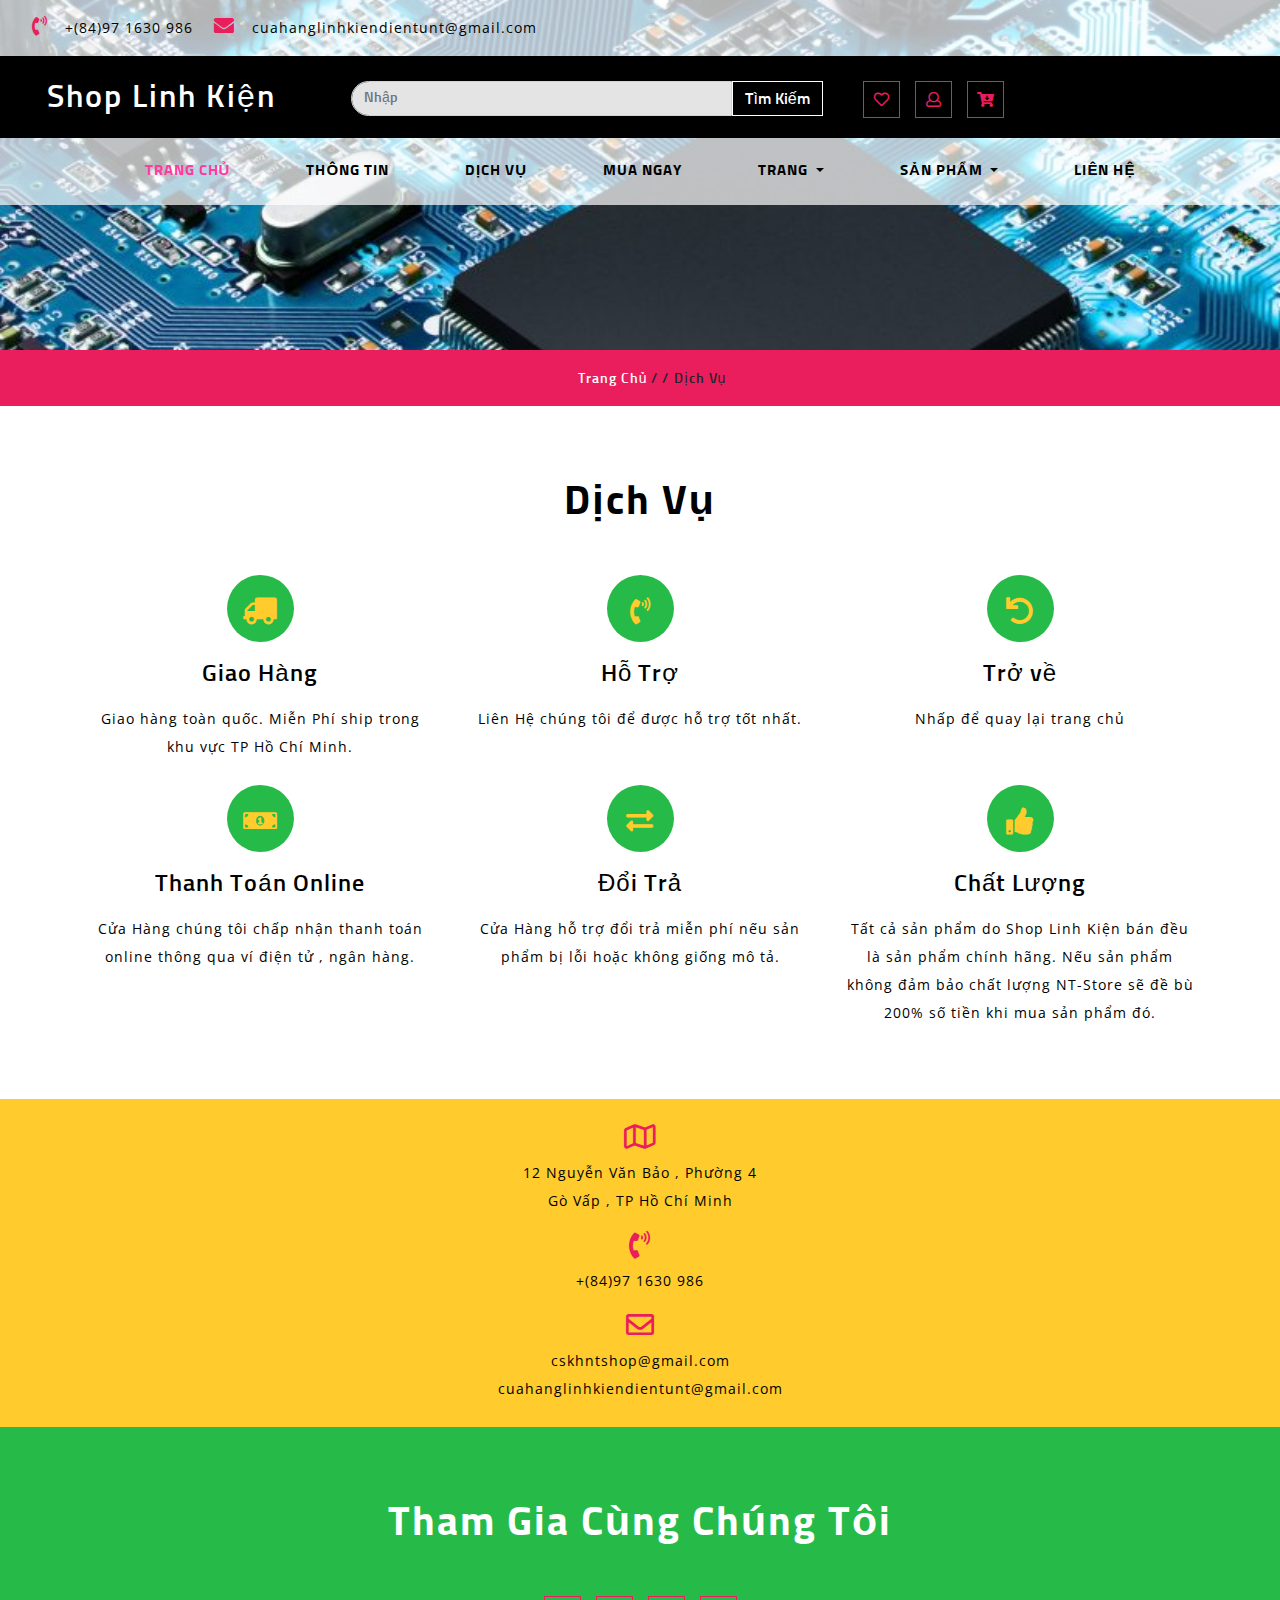
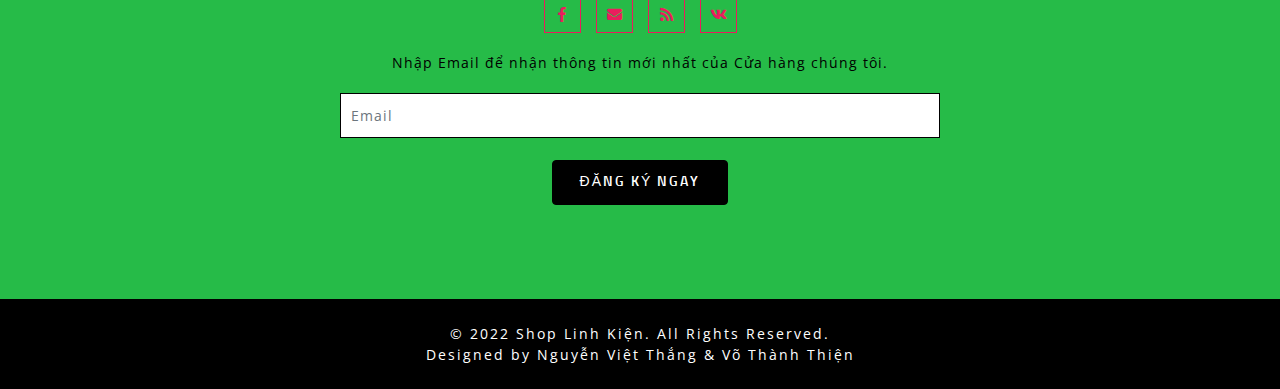
<file: service.html>
<!DOCTYPE html>
<html>
   <head>
      <title>Shop Linh Kiện Dịch Vụ</title>
      <meta charset="UTF-8">
      <meta name="viewport" content="width=device-width, initial-scale=1">
      <meta name="keywords" content="NT Shop Responsive web template, Bootstrap Web Templates, Flat Web Templates, Android Compatible web template, 
         Smartphone Compatible web template, free webdesigns for Nokia, Samsung, LG, SonyEricsson, Motorola web design" />
      <script>
         addEventListener("load", function () {
         	setTimeout(hideURLbar, 0);
         }, false);
         
         function hideURLbar() {
         	window.scrollTo(0, 1);
         }
      </script>
      <!--booststrap-->
      <link href="css/bootstrap.min.css" rel="stylesheet" type="text/css" media="all">
      <link href="css/fontawesome-all.min.css" rel="stylesheet" type="text/css" media="all">
      <link rel="stylesheet" href="css/shop.css" type="text/css" />
      <link href="css/style.css" rel='stylesheet' type='text/css' media="all">
      <link href="//fonts.googleapis.com/css?family=Sunflower:500,700" rel="stylesheet">
      <link href="//fonts.googleapis.com/css?family=Open+Sans:400,600,700" rel="stylesheet">
   </head>
   <body>
      <div class="header-outs" id="home">
      <div class="header-bar">
         <div class="info-top-grid">
            <div class="info-contact-agile">
               <ul>
                  <li>
                     <span class="fas fa-phone-volume"></span>
                     <p>+(84)97 1630 986</p>
                  </li>
                  <li>
                     <span class="fas fa-envelope"></span>
                     <p><a href="mailto:info@example.com">cuahanglinhkiendientunt@gmail.com</a></p>
                  </li>
                  <li>
                  </li>
               </ul>
            </div>
         </div>
         <div class="container-fluid">
            <div class="hedder-up row">
               <div class="col-lg-3 col-md-3 logo-head">
                  <h1><a class="navbar-brand" href="index.html">Shop Linh Kiện</a></h1>
               </div>
               <div class="col-lg-5 col-md-6 search-right">
                  <form class="form-inline my-lg-0">
                     <input class="form-control mr-sm-2" type="search" placeholder="Nhập">
                     <button class="btn" type="submit">Tìm Kiếm</button>
                  </form>
               </div>
               <div class="col-lg-4 col-md-3 right-side-cart">
                  <div class="cart-icons">
                     <ul>
                        <li>
                           <span class="far fa-heart"></span>
                        </li>
                        <li>
                           <button type="button" data-toggle="modal" data-target="#exampleModal"> <span class="far fa-user"></span></button>
                        </li>
                        <li class="toyscart toyscart2 cart cart box_1">
                           <form action="#" method="post" class="last">
                              <input type="hidden" name="cmd" value="_cart">
                              <input type="hidden" name="display" value="1">
                              <button class="top_toys_cart" type="submit" name="submit" value="">
                              <span class="fas fa-cart-arrow-down"></span>
                              </button>
                           </form>
                        </li>
                     </ul>
                  </div>
               </div>
            </div>
         </div>
         <nav class="navbar navbar-expand-lg navbar-light">
            <button class="navbar-toggler" type="button" data-toggle="collapse" data-target="#navbarSupportedContent" aria-controls="navbarSupportedContent" aria-expanded="false" aria-label="Toggle navigation">
            <span class="navbar-toggler-icon"></span>
            </button>
            <div class="collapse navbar-collapse justify-content-center" id="navbarSupportedContent">
               <ul class="navbar-nav ">
                  <li class="nav-item active">
                     <a class="nav-link" href="index.html">Trang Chủ<span class="sr-only">(current)</span></a>
                  </li>
                  <li class="nav-item">
                     <a href="about.html" class="nav-link">Thông Tin</a>
                  </li>
                  <li class="nav-item">
                     <a href="service.html" class="nav-link">Dịch Vụ</a>
                  </li>
                  <li class="nav-item">
                     <a href="shop.html" class="nav-link">Mua Ngay</a>
                  </li>
                  <li class="nav-item dropdown">
                     <a class="nav-link dropdown-toggle" href="#" id="navbarDropdown" role="button" data-toggle="dropdown" aria-haspopup="true" aria-expanded="false">
                     Trang
                     </a>
                     <div class="dropdown-menu" aria-labelledby="navbarDropdown">
                        <a class="nav-link" href="icon.html">404 Page</a>
                        <a class="nav-link " href="#">Khác...</a>
                     </div>
                  </li>
                  <li class="nav-item dropdown">
                     <a class="nav-link dropdown-toggle" href="#" id="navbarDropdown1" role="button" data-toggle="dropdown" aria-haspopup="true" aria-expanded="false">
                     Sản Phẩm
                     </a>
                     <div class="dropdown-menu" aria-labelledby="navbarDropdown">
                         <a class="nav-link" href="product.html">Tất Cả</a>
                         <a class="nav-link " href="product.html">Linh Kiện Điện Tử</a>
                         <a class="nav-link " href="product.html">Arduino</a>
                         <a class="nav-link " href="product.html">Cảm Biến</a>
                         <a class="nav-link " href="product.html">Module</a>
                     </div>
                  </li>
                  <li class="nav-item">
                     <a href="contact.html" class="nav-link">Liên Hệ</a>
                  </li>
               </ul>
            </div>
         </nav>
      </div>
      <div class="inner_page-banner one-img">
      </div>
      <div class="using-border py-3">
         <div class="inner_breadcrumb  ml-4">
            <ul class="short_ls">
               <li>
                  <a href="index.html">Trang Chủ</a>
                  <span>/ /</span>
               </li>
               <li>Dịch Vụ</li>
            </ul>
         </div>
      </div>
      <section class="service py-lg-4 py-md-3 py-sm-3 py-3">
         <div class="container py-lg-5 py-md-4 py-sm-4 py-3">
            <h3 class="title text-center mb-lg-5 mb-md-4 mb-sm-4 mb-3">Dịch Vụ</h3>
            <div class="row text-center">
               <div class="col-lg-4 col-md-6 abut-gride">
                  <span class="fas fa-truck"></span>
                  <h5>Giao Hàng</h5>
                  <p class="mt-3">Giao hàng toàn quốc. Miễn Phí ship trong khu vực TP Hồ Chí Minh.
                  </p>
               </div>
               <div class="col-lg-4 col-md-6 abut-gride">
                  <span class="fas fa-phone-volume"></span>  
                  <h5>Hỗ Trợ</h5>
                  <p class="mt-3"> Liên Hệ chúng tôi để được hỗ trợ tốt nhất.
                  </p>
               </div>
               <div class="col-lg-4 col-md-6 abut-gride">
                  <a href="index.html"> <span class="fas fa-undo" ></span></a>
                     <h5> Trở về</h5>
                     <p class="mt-3"> Nhấp để quay lại trang chủ
                  </p>
               </div>
               <div class="col-lg-4 col-md-6 mt-lg-4 mt-3 abut-gride">
                  <span class="fas fa-money-bill-alt"></span>
                  <h5>Thanh Toán Online</h5>
                  <p class="mt-3"> Cửa Hàng chúng tôi chấp nhận thanh toán online thông qua ví điện tử , ngân hàng.
                  </p>
               </div>
               <div class="col-lg-4 col-md-6 mt-lg-4 mt-3 abut-gride">
                  <span class="fas fa-exchange-alt"></span>
                  <h5>Đổi Trả</h5>
                  <p class="mt-3">Cửa Hàng hỗ trợ đổi trả miễn phí nếu sản phẩm bị lỗi hoặc không giống mô tả.
                  </p>
               </div>
               <div class="col-lg-4 col-md-6 mt-lg-4 mt-3 abut-gride">
                  <span class="fas fa-thumbs-up"></span>
                  <h5>Chất Lượng</h5>
                  <p class="mt-3">Tất cả sản phẩm do Shop Linh Kiện bán đều là sản phẩm chính hãng. Nếu sản phẩm không đảm bảo chất lượng 
                     NT-Store sẽ đề bù 200% số tiền khi mua sản phẩm đó. 
                  </p>
               </div>
            </div>
         </div>
      </section>
     <section class="subscribe">
      <div class="container-fluid">
      <div class="row">
         <div class="col-lg-12 col-md-12 address-w3l-right text-center">
            <div class="address-gried ">
               <span class="far fa-map"></span>
               <p>12 Nguyễn Văn Bảo , Phường 4<br>Gò Vấp , TP Hồ Chí Minh
               <p>
            </div>
            <div class="address-gried mt-3">
               <span class="fas fa-phone-volume"></span>
               <p> +(84)97 1630 986</p>
            </div>
            <div class=" address-gried mt-3">
               <span class="far fa-envelope"></span>
               <p><a href="mailto:info@example.com">cskhntshop@gmail.com</a>
                  <br><a href="mailto:info@example.com">cuahanglinhkiendientunt@gmail.com</a>
               </p>
            </div>
         </div>
      </div>
    </div>
   </section>
   <section class="sub-below-address py-lg-4 py-md-3 py-sm-3 py-3">
      <div class="container py-lg-5 py-md-5 py-sm-4 py-3">
         <h3 class="title clr text-center mb-lg-5 mb-md-4 mb-sm-4 mb-3">Tham Gia Cùng Chúng Tôi</h3>
         <div class="icons mt-4 text-center">
            <ul>
               <li><a href="#"><span class="fab fa-facebook-f"></span></a></li>
               <li><a href="#"><span class="fas fa-envelope"></span></a></li>
               <li><a href="#"><span class="fas fa-rss"></span></a></li>
               <li><a href="#"><span class="fab fa-vk"></span></a></li>
            </ul>
            <p class="my-3">Nhập Email để nhận thông tin mới nhất của Cửa hàng chúng tôi.
            </p>
         </div>
         <div class="email-sub-agile">
            <form action="#" method="post">
               <div class="form-group sub-info-mail">
                  <input type="email" class="form-control email-sub-agile" placeholder="Email">
               </div>
               <div class="text-center">
                  <button type="submit" class="btn subscrib-btnn">Đăng Ký Ngay</button>
               </div>
            </form>
         </div>
      </div>
   </section>
      <footer class="py-lg-4 py-md-3 py-sm-3 py-3 text-center">
         <div class="copy-agile-right">
             <p>
                 © 2022 Shop Linh Kiện. All Rights Reserved. <br /> Designed by Nguyễn Việt Thắng & Võ Thành Thiện
             </p>
         </div>
      </footer>
      <div class="modal fade" id="exampleModal" tabindex="-1" role="dialog" aria-labelledby="exampleModalLabel" aria-hidden="true">
         <div class="modal-dialog" role="document">
            <div class="modal-content">
               <div class="modal-header">
                  <h5 class="modal-title" id="exampleModalLabel">Đăng Nhập</h5>
                  <button type="button" class="close" data-dismiss="modal" aria-label="Close">
                  <span aria-hidden="true">&times;</span>
                  </button>
               </div>
               <div class="modal-body">
                  <div class="register-form">
                     <form action="#" method="post">
                        <div class="fields-grid">
                           <div class="styled-input">
                              <input type="text" placeholder="Tên Tài Khoản" name="Your Name" required="">
                           </div>
                           <div class="styled-input">
                              <input type="password" placeholder="Mật Khẩu" name="password" required="">
                           </div>
                           <button type="submit" class="btn subscrib-btnn">Đăng Nhập</button>
                        </div>
                     </form>
                  </div>
               </div>
               <div class="modal-footer">
                  <button type="button" class="btn btn-secondary" data-dismiss="modal">Đóng</button>
               </div>
            </div>
         </div>
      </div>
      <script src='js/jquery-2.2.3.min.js'></script>
      <script src="js/minicart.js"></script>
      <script>
         toys.render();
         
         toys.cart.on('toys_checkout', function (evt) {
         	var items, len, i;
         
         	if (this.subtotal() > 0) {
         		items = this.items();
         
         		for (i = 0, len = items.length; i < len; i++) {}
         	}
         });
      </script>
      <script src="js/move-top.js"></script>
      <script src="js/easing.js"></script>
      <script>
         jQuery(document).ready(function ($) {
         	$(".scroll").click(function (event) {
         		event.preventDefault();
         		$('html,body').animate({
         			scrollTop: $(this.hash).offset().top
         		}, 900);
         	});
         });
      </script>
      <script>
         $(document).ready(function () {
         
         	var defaults = {
         		containerID: 'toTop',
         		containerHoverID: 'toTopHover', 
         		scrollSpeed: 1200,
         		easingType: 'linear'
         	};
         
         
         	$().UItoTop({
         		easingType: 'easeOutQuart'
         	});
         
         });
      </script>
      <script src="js/bootstrap.min.js"></script>
   </body>
</html>
</file>
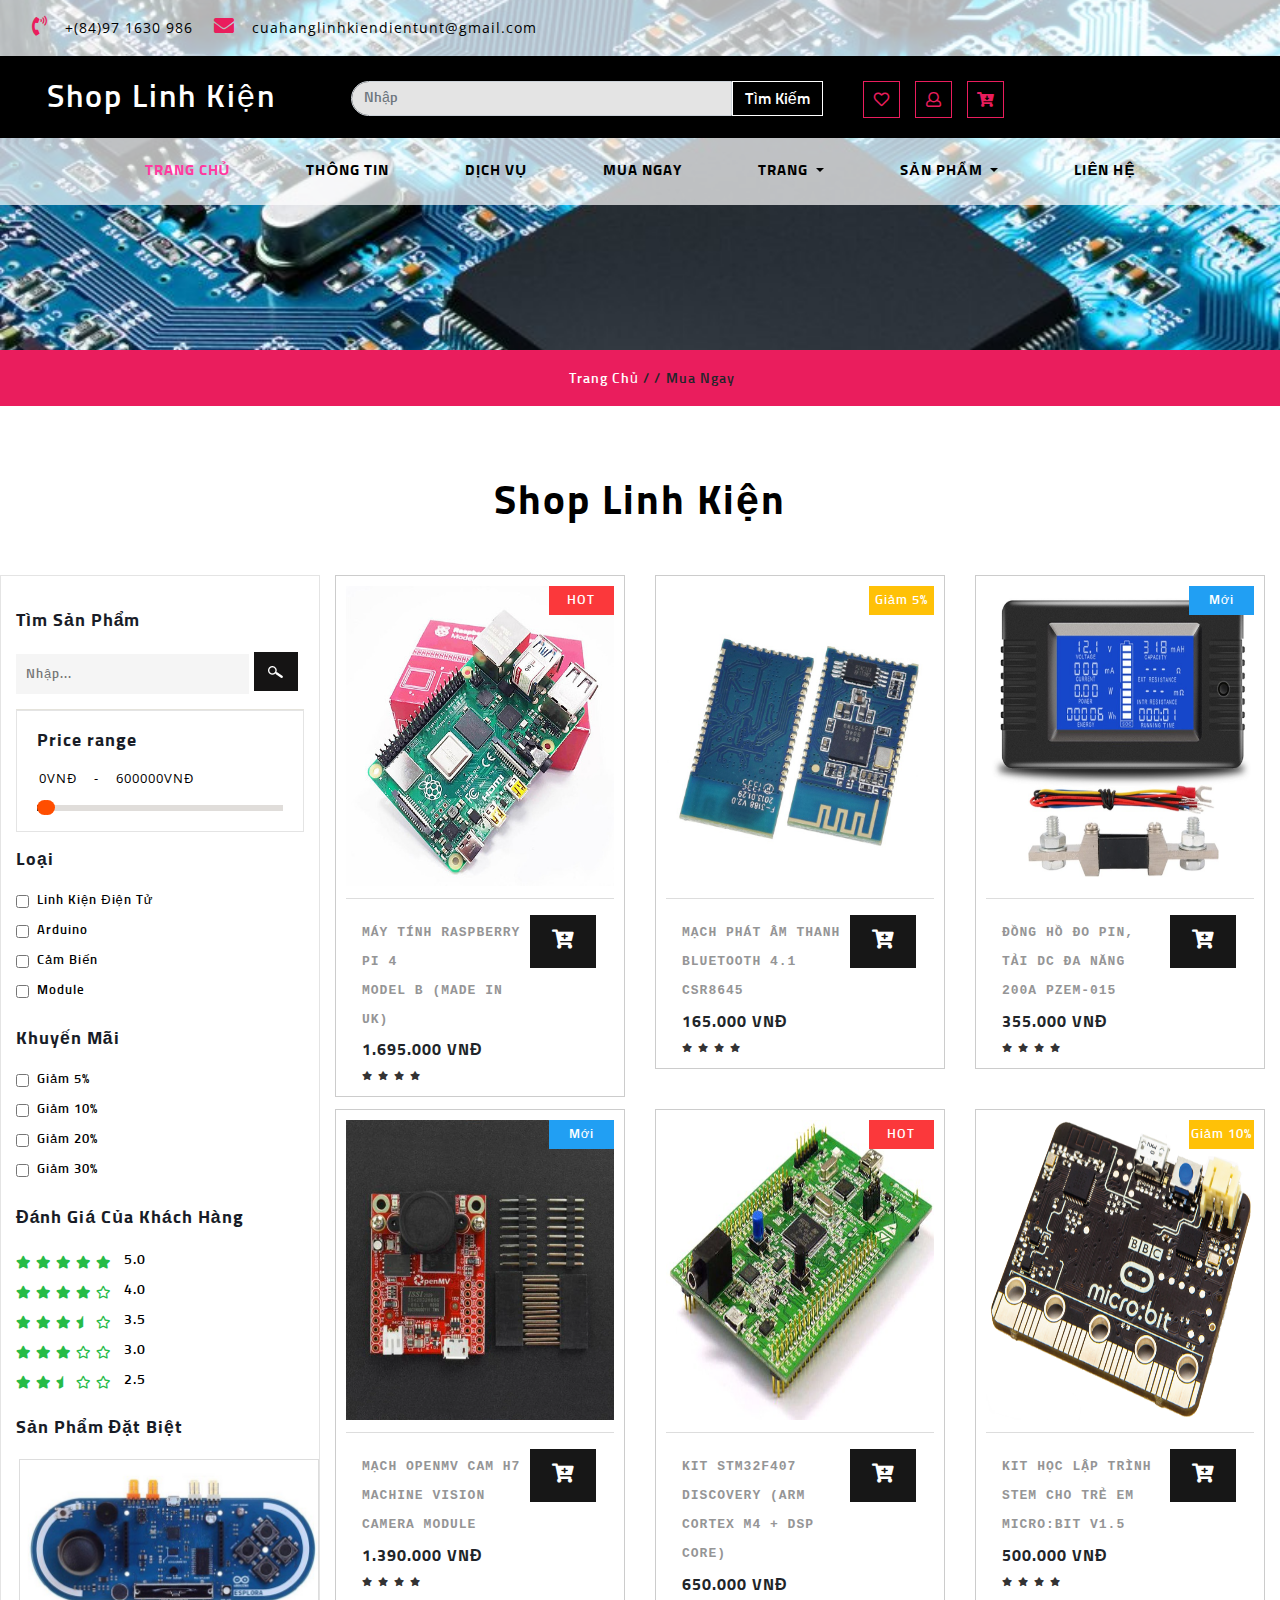
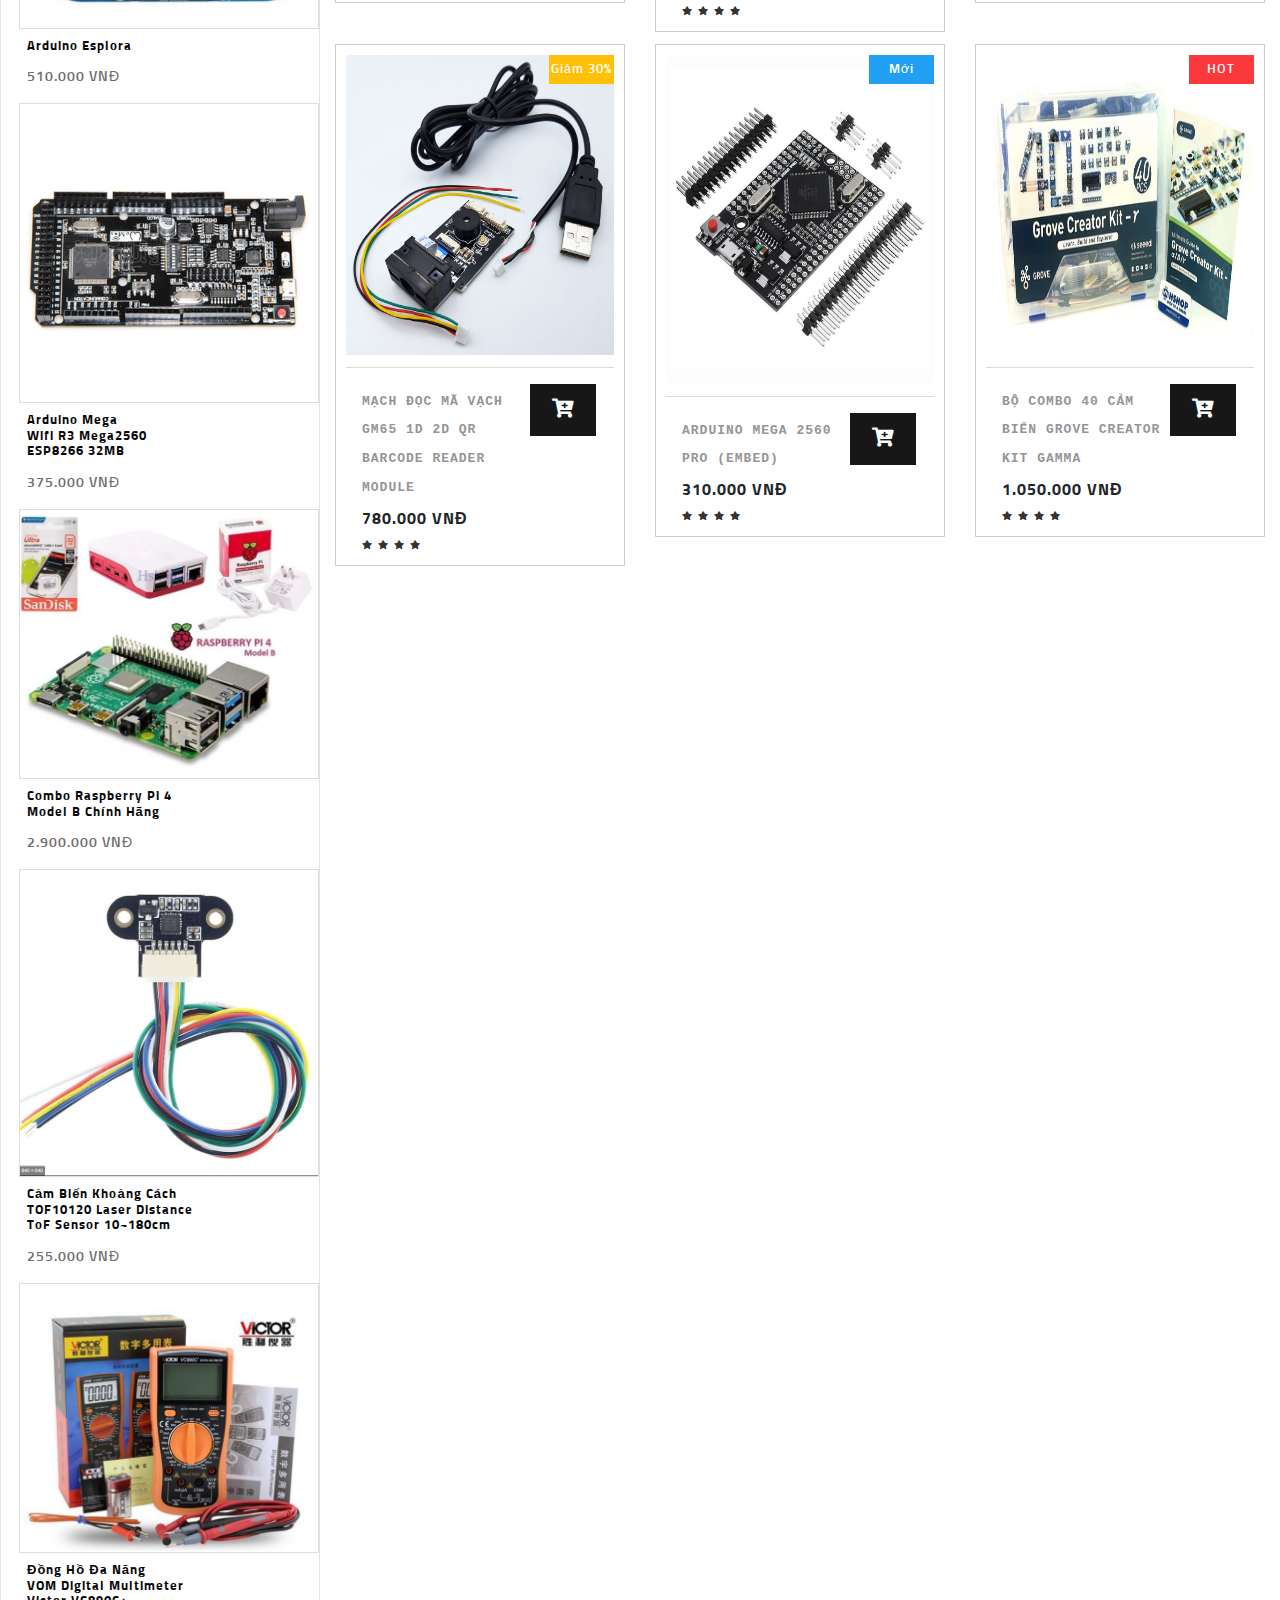
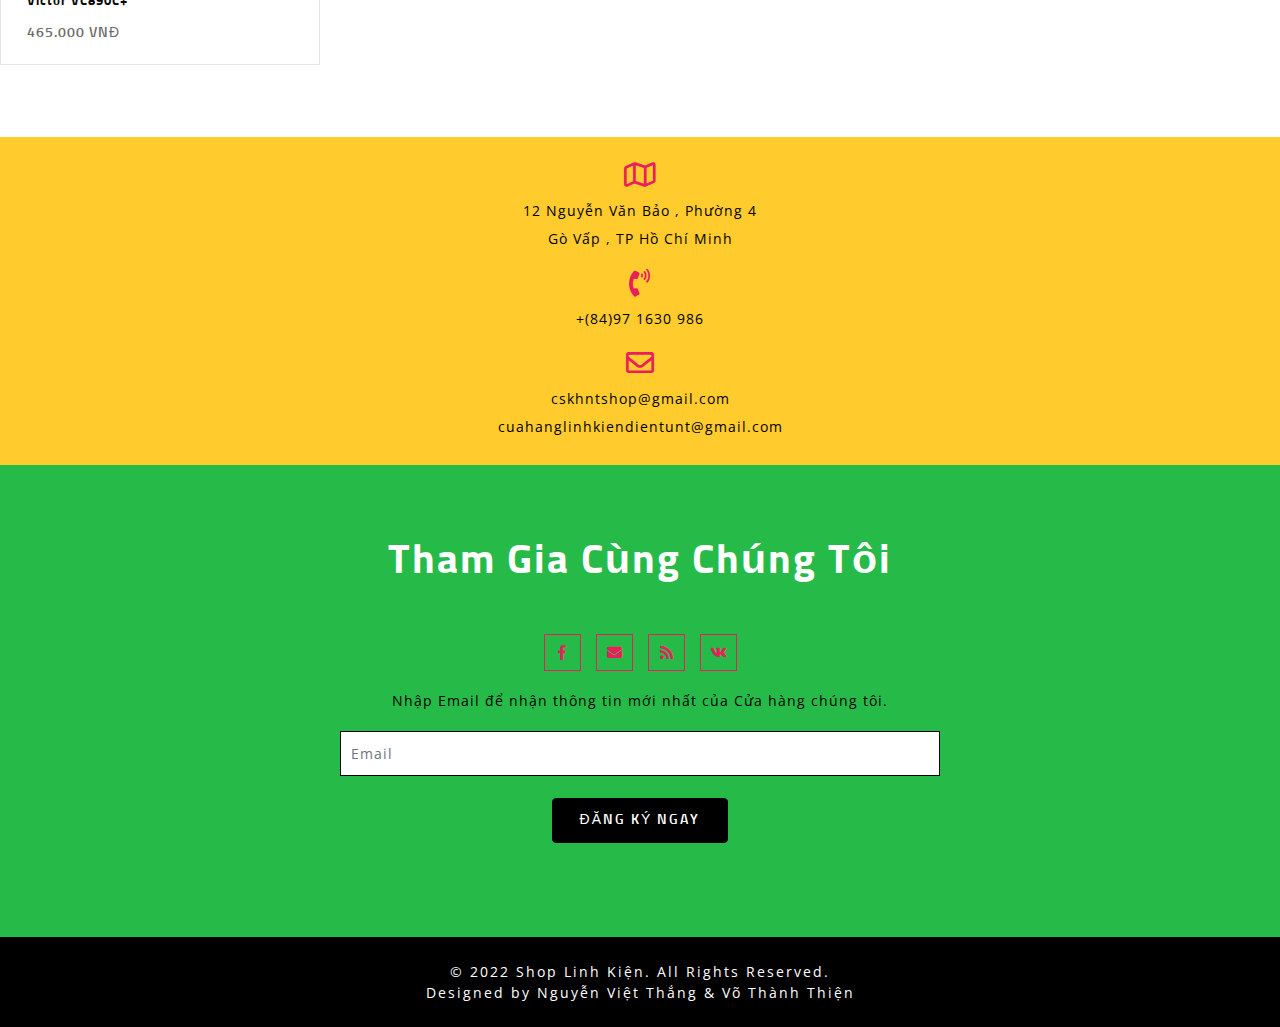
<file: shop.html>
<!DOCTYPE html>
<html>
   <head>
      <title>Shop Linh Kiện Điện Tử Chính Hãng</title>
      <meta charset="UTF-8">
      <meta name="viewport" content="width=device-width, initial-scale=1">
      <meta name="keywords" content="NT Shop Responsive web template, Bootstrap Web Templates, Flat Web Templates, Android Compatible web template, 
         Smartphone Compatible web template, free webdesigns for Nokia, Samsung, LG, SonyEricsson, Motorola web design" />
      <script>
         addEventListener("load", function () {
         	setTimeout(hideURLbar, 0);
         }, false);
         
         function hideURLbar() {
         	window.scrollTo(0, 1);
         }
      </script>
      <link href="css/bootstrap.min.css" rel="stylesheet" type="text/css" media="all">
      <!--//booststrap end-->
      <link href="css/fontawesome-all.min.css" rel="stylesheet" type="text/css" media="all">
      <link rel="stylesheet" href="css/shop.css" type="text/css" />
      <link rel="stylesheet" type="text/css" href="css/jquery-ui1.css">
      <link href="css/style.css" rel='stylesheet' type='text/css' media="all">
      <link href="//fonts.googleapis.com/css?family=Sunflower:500,700" rel="stylesheet">
      <link href="//fonts.googleapis.com/css?family=Open+Sans:400,600,700" rel="stylesheet">
   </head>
   <body>
      <div class="header-outs" id="home">
      </div>
      <div class="header-bar">
         <div class="info-top-grid">
            <div class="info-contact-agile">
               <ul>
                  <li>
                     <span class="fas fa-phone-volume"></span>
                     <p>+(84)97 1630 986</p>
                  </li>
                  <li>
                     <span class="fas fa-envelope"></span>
                     <p><a href="mailto:info@example.com">cuahanglinhkiendientunt@gmail.com</a></p>
                  </li>
                  <li>
                  </li>
               </ul>
            </div>
         </div>
         <div class="container-fluid">
            <div class="hedder-up row">
               <div class="col-lg-3 col-md-3 logo-head">
                  <h1><a class="navbar-brand" href="index.html">Shop Linh Kiện</a></h1>
               </div>
               <div class="col-lg-5 col-md-6 search-right">
                  <form class="form-inline my-lg-0">
                     <input class="form-control mr-sm-2" type="search" placeholder="Nhập">
                     <button class="btn" type="submit">Tìm Kiếm</button>
                  </form>
               </div>
               <div class="col-lg-4 col-md-3 right-side-cart">
                  <div class="cart-icons">
                     <ul>
                        <li>
                           <span class="far fa-heart"></span>
                        </li>
                        <li>
                           <button type="button" data-toggle="modal" data-target="#exampleModal"> <span class="far fa-user"></span></button>
                        </li>
                        <li class="toyscart toyscart2 cart cart box_1">
                           <form action="#" method="post" class="last">
                              <input type="hidden" name="cmd" value="_cart">
                              <input type="hidden" name="display" value="1">
                              <button class="top_toys_cart" type="submit" name="submit" value="">
                              <span class="fas fa-cart-arrow-down"></span>
                              </button>
                           </form>
                        </li>
                     </ul>
                  </div>
               </div>
            </div>
         </div>
         <nav class="navbar navbar-expand-lg navbar-light">
            <button class="navbar-toggler" type="button" data-toggle="collapse" data-target="#navbarSupportedContent" aria-controls="navbarSupportedContent" aria-expanded="false" aria-label="Toggle navigation">
            <span class="navbar-toggler-icon"></span>
            </button>
            <div class="collapse navbar-collapse justify-content-center" id="navbarSupportedContent">
               <ul class="navbar-nav ">
                  <li class="nav-item active">
                     <a class="nav-link" href="index.html">Trang Chủ<span class="sr-only">(current)</span></a>
                  </li>
                  <li class="nav-item">
                     <a href="about.html" class="nav-link">Thông Tin</a>
                  </li>
                  <li class="nav-item">
                     <a href="service.html" class="nav-link">Dịch Vụ</a>
                  </li>
                  <li class="nav-item">
                     <a href="shop.html" class="nav-link">Mua Ngay</a>
                  </li>
                  <li class="nav-item dropdown">
                     <a class="nav-link dropdown-toggle" href="#" id="navbarDropdown" role="button" data-toggle="dropdown" aria-haspopup="true" aria-expanded="false">
                     Trang
                     </a>
                     <div class="dropdown-menu" aria-labelledby="navbarDropdown">
                        <a class="nav-link" href="icon.html">404 Page</a>
                        <a class="nav-link " href="#">Khác...</a>
                     </div>
                  </li>
                  <li class="nav-item dropdown">
                     <a class="nav-link dropdown-toggle" href="#" id="navbarDropdown1" role="button" data-toggle="dropdown" aria-haspopup="true" aria-expanded="false">
                     Sản Phẩm
                     </a>
                     <div class="dropdown-menu" aria-labelledby="navbarDropdown">
                         <a class="nav-link" href="product.html">Tất Cả</a>
                         <a class="nav-link " href="product.html">Linh Kiện Điện Tử</a>
                         <a class="nav-link " href="product.html">Arduino</a>
                         <a class="nav-link " href="product.html">Cảm Biến</a>
                         <a class="nav-link " href="product.html">Module</a>
                     </div>
                  </li>
                  <li class="nav-item">
                     <a href="contact.html" class="nav-link">Liên Hệ</a>
                  </li>
               </ul>
            </div>
         </nav>
      </div>
      <div class="inner_page-banner one-img">
      </div>
      <div class="using-border py-3">
         <div class="inner_breadcrumb  ml-4">
            <ul class="short_ls">
               <li>
                  <a href="index.html">Trang Chủ</a>
                  <span>/ /</span>
               </li>
               <li>Mua Ngay</li>
            </ul>
         </div>
      </div>
      <section class="contact py-lg-4 py-md-3 py-sm-3 py-3">
         <div class="container-fluid py-lg-5 py-md-4 py-sm-4 py-3">
            <h3 class="title text-center mb-lg-5 mb-md-4 mb-sm-4 mb-3">Shop Linh Kiện</h3>
            <div class="row">
               <div class="side-bar col-lg-3">
                  <div class="search-hotel">
                     <h3 class="agileits-sear-head">Tìm Sản Phẩm</h3>
                     <form action="#" method="post">
                        <input type="search" placeholder="Nhập..." name="search" required="">
                        <input type="submit" value=" ">
                     </form>
                  </div>
							<div class="range">
								<h3 class="agileits-sear-head">Price range</h3>
								<ul class="dropdown-menu6">
									<li>

										<div id="slider-range"></div>
										<input type="text" id="amount" style="border: 0; color: #ffffff; font-weight: normal;" />
									</li>
								</ul>
							</div>
                  <div class="left-side">
                     <h3 class="agileits-sear-head">Loại</h3>
                     <ul>
                        <li>
                           <input type="checkbox" class="checked">
                           <span class="span">Linh Kiện Điện Tử</span>
                        </li>
                        <li>
                           <input type="checkbox" class="checked">
                           <span class="span">Arduino</span>
                        </li>
                        <li>
                           <input type="checkbox" class="checked">
                           <span class="span">Cảm Biến</span>
                        </li>
                        <li>
                           <input type="checkbox" class="checked">
                           <span class="span">Module</span>
                        </li>
                     </ul>
                  </div>
                  <div class="left-side">
                     <h3 class="agileits-sear-head">Khuyến Mãi</h3>
                     <ul>
                        <li>
                           <input type="checkbox" class="checked">
                           <span class="span">Giảm 5%</span>
                        </li>
                        <li>
                           <input type="checkbox" class="checked">
                           <span class="span">Giảm 10%</span>
                        </li>
                        <li>
                           <input type="checkbox" class="checked">
                           <span class="span">Giảm 20%</span>
                        </li>
                        <li>
                           <input type="checkbox" class="checked">
                           <span class="span">Giảm 30%</span>
                        </li>
                     </ul>
                  </div>
                  <div class="customer-rev left-side">
                     <h3 class="agileits-sear-head">Đánh Giá Của Khách Hàng</h3>
                     <ul>
                        <li>
                           <a href="#">
                           <i class="fas fa-star"></i>
                           <i class="fas fa-star"></i>
                           <i class="fas fa-star"></i>
                           <i class="fas fa-star"></i>
                           <i class="fas fa-star"></i>
                           <span>5.0</span>
                           </a>
                        </li>
                        <li>
                           <a href="#">
                           <i class="fas fa-star" ></i>
                           <i class="fas fa-star" ></i>
                           <i class="fas fa-star" ></i>
                           <i class="fas fa-star" ></i>
                           <i class="far fa-star"></i>
                           <span>4.0</span>
                           </a>
                        </li>
                        <li>
                           <a href="#">
                           <i class="fas fa-star"></i>
                           <i class="fas fa-star"></i>
                           <i class="fas fa-star"></i>
                           <i class="fas fa-star-half"></i>
                           <i class="far fa-star"></i>
                           <span>3.5</span>
                           </a>
                        </li>
                        <li>
                           <a href="#">
                           <i class="fas fa-star"></i>
                           <i class="fas fa-star"></i>
                           <i class="fas fa-star"></i>
                           <i class="far fa-star"></i>
                           <i class="far fa-star"></i>
                           <span>3.0</span>
                           </a>
                        </li>
                        <li>
                           <a href="#">
                           <i class="fas fa-star"></i>
                           <i class="fas fa-star"></i>
                           <i class="fas fa-star-half"></i>
                           <i class="far fa-star"></i>
                           <i class="far fa-star"></i>
                           <span>2.5</span>
                           </a>
                        </li>
                     </ul>
                  </div>
                  <div class="deal-leftmk left-side">
                     <h3 class="agileits-sear-head">Sản Phẩm Đặt Biệt</h3>
                     <div class="row special-sec1">
                        <div class="col-xs-4 img-deals">
                           <img src="images/de1.jpg" alt="" class="img-fluid">
                        </div>
                        <div class="col-xs-8 img-deal1">
                            <h3>Arduino Esplora</h3>
                           <a href="single.html">510.000 VNĐ</a>
                        </div>
                        <div class="clearfix"></div>
                     </div>
                     <div class="row special-sec1">
                        <div class="col-xs-4 img-deals">
                           <img src="images/de2.jpg" alt="" class="img-fluid">
                        </div>
                        <div class="col-xs-8 img-deal1">
                            <h3>Arduino Mega <br />  Wifi R3 Mega2560 <br /> ESP8266 32MB</h3>
                           <a href="single.html">375.000 VNĐ</a>
                        </div>
                        <div class="clearfix"></div>
                     </div>
                     <div class="row special-sec1">
                        <div class="col-xs-4 img-deals">
                           <img src="images/de3.jpg" alt="" class="img-fluid">
                        </div>
                        <div class="col-xs-8 img-deal1">
                            <h3>Combo Raspberry Pi 4 <br /> Model B Chính Hãng</h3>
                           <a href="single.html">2.900.000 VNĐ</a>
                        </div>
                        <div class="clearfix"></div>
                     </div>
                     <div class="row special-sec1">
                        <div class="col-xs-4 img-deals">
                           <img src="images/de4.jpg" alt="" class="img-fluid">
                        </div>
                        <div class="col-xs-8 img-deal1">
                            <h3>Cảm Biến Khoảng Cách <br /> TOF10120 Laser Distance <br />ToF Sensor 10~180cm</h3>
                           <a href="single.html">255.000 VNĐ</a>
                        </div>
                        <div class="clearfix"></div>
                     </div>
                     <div class="row special-sec1">
                        <div class="col-xs-4 img-deals">
                           <img src="images/de5.jpg" alt="" class="img-fluid">
                        </div>
                        <div class="col-xs-8 img-deal1">
                            <h3>Đồng Hồ Đa Năng <br />VOM Digital Multimeter <br /> Victor VC890C+</h3>
                           <a href="single.html">465.000 VNĐ</a>
                        </div>
                        <div class="clearfix"></div>
                     </div>
                  </div>
               </div>
               <div class="left-ads-display col-lg-9">
                  <div class="row">
                     <div class="col-lg-4 col-md-6 col-sm-6 product-men women_two">
                        <div class="product-toys-info">
                           <div class="men-pro-item">
                              <div class="men-thumb-item">
                                 <img src="images/ras4.jpg" width="300" height="300" alt="">
                                 <div class="men-cart-pro">
                                    <div class="inner-men-cart-pro">
                                       <a href="single.html" class="link-product-add-cart">Chi Tiết</a>
                                    </div>
                                 </div>
                                 <span class="product-new-top">HOT</span>
                              </div>
                              <div class="item-info-product">
                                 <div class="info-product-price">
                                    <div class="grid_meta">
                                       <div class="product_price">
                                          <h4>
                                              <a href="single.html">Máy Tính Raspberry Pi 4 <br /> Model B (Made In UK)</a>
                                          </h4>
                                          <div class="grid-price mt-2">
                                             <span class="money ">1.695.000 VNĐ</span>
                                          </div>
                                       </div>
                                       <ul class="stars">
                                          <li>
                                             <a href="#">
                                             <i class="fas fa-star"></i>
                                             </a>
                                          </li>
                                          <li>
                                             <a href="#">
                                             <i class="fas fa-star"></i>
                                             </a>
                                          </li>
                                          <li>
                                             <a href="#">
                                             <i class="fas fa-star"></i>
                                             </a>
                                          </li>
                                          <li>
                                             <a href="#">
                                             <i class="fas fa-star" ></i>
                                             </a>
                                          </li>
                                          <li>
                                             <a href="#">
                                             <i class="far fa-star-half-o"></i>
                                             </a>
                                          </li>
                                       </ul>
                                    </div>
                                    <div class="toys single-item hvr-outline-out">
                                       <form action="#" method="post">
                                          <input type="hidden" name="cmd" value="_cart">
                                          <input type="hidden" name="add" value="1">
                                          <input type="hidden" name="toys_item" value="Máy Tính Raspberry Pi 4 Model B (Made In UK)">
                                          <input type="hidden" name="amount" value="1695000">
                                          <button type="submit" class="toys-cart ptoys-cart">
                                          <i class="fas fa-cart-plus"></i>
                                          </button>
                                       </form>
                                    </div>
                                 </div>
                                 <div class="clearfix"></div>
                              </div>
                           </div>
                        </div>
                     </div>
                     <div class="col-lg-4 col-md-6 col-sm-6 product-men women_two">
                        <div class="product-toys-info">
                           <div class="men-pro-item">
                              <div class="men-thumb-item">
                                 <img src="images/to2.jpg" width="300" height="300" alt="">
                                 <div class="men-cart-pro">
                                    <div class="inner-men-cart-pro">
                                       <a href="single.html" class="link-product-add-cart">Chi Tiết</a>
                                    </div>
                                 </div>
                                 <span class="product-new-top">Giảm 5%</span>
                              </div>
                              <div class="item-info-product">
                                 <div class="info-product-price">
                                    <div class="grid_meta">
                                       <div class="product_price">
                                          <h4>
                                              <a href="single.html">Mạch Phát Âm Thanh Bluetooth 4.1 CSR8645</a>
                                          </h4>
                                          <div class="grid-price mt-2">
                                             <span class="money ">165.000 VNĐ</span>
                                          </div>
                                       </div>
                                       <ul class="stars">
                                          <li>
                                             <a href="#">
                                             <i class="fas fa-star"></i>
                                             </a>
                                          </li>
                                          <li>
                                             <a href="#">
                                             <i class="fa fa-star" aria-hidden="true"></i>
                                             </a>
                                          </li>
                                          <li>
                                             <a href="#">
                                             <i class="fa fa-star" aria-hidden="true"></i>
                                             </a>
                                          </li>
                                          <li>
                                             <a href="#">
                                             <i class="fas fa-star" ></i>
                                             </a>
                                          </li>
                                          <li>
                                             <a href="#">
                                             <i class="far fa-star-half-o" ></i>
                                             </a>
                                          </li>
                                       </ul>
                                    </div>
                                    <div class="toys single-item hvr-outline-out">
                                       <form action="#" method="post">
                                          <input type="hidden" name="cmd" value="_cart">
                                          <input type="hidden" name="add" value="1">
                                          <input type="hidden" name="toys_item" value="Mạch Phát Âm Thanh Bluetooth 4.1 CSR8645">
                                          <input type="hidden" name="amount" value="165000">
                                          <button type="submit" class="toys-cart ptoys-cart">
                                          <i class="fas fa-cart-plus"></i>
                                          </button>
                                       </form>
                                    </div>
                                 </div>
                                 <div class="clearfix"></div>
                              </div>
                           </div>
                        </div>
                     </div>
                     <div class="col-lg-4 col-md-6 col-sm-6 product-men women_two">
                        <div class="product-toys-info">
                           <div class="men-pro-item">
                              <div class="men-thumb-item">
                                 <img src="images/donghodopin.jpg" width="300" height="300" alt="">
                                 <div class="men-cart-pro">
                                    <div class="inner-men-cart-pro">
                                       <a href="single.html" class="link-product-add-cart">Chi Tiết</a>
                                    </div>
                                 </div>
                                 <span class="product-new-top">Mới</span>
                              </div>
                              <div class="item-info-product">
                                 <div class="info-product-price">
                                    <div class="grid_meta">
                                       <div class="product_price">
                                          <h4>
                                              <a href="single.html">
                                                  Đồng Hồ Đo Pin, Tải DC Đa Năng 200A PZEM-015
                                              </a>
                                          </h4>
                                          <div class="grid-price mt-2">
                                             <span class="money ">355.000 VNĐ</span>
                                          </div>
                                       </div>
                                       <ul class="stars">
                                          <li>
                                             <a href="#">
                                             <i class="fa fa-star" aria-hidden="true"></i>
                                             </a>
                                          </li>
                                          <li>
                                             <a href="#">
                                             <i class="fa fa-star" aria-hidden="true"></i>
                                             </a>
                                          </li>
                                          <li>
                                             <a href="#">
                                             <i class="fa fa-star" aria-hidden="true"></i>
                                             </a>
                                          </li>
                                          <li>
                                             <a href="#">
                                             <i class="fa fa-star" aria-hidden="true"></i>
                                             </a>
                                          </li>
                                          <li>
                                             <a href="#">
                                             <i class="fa fa-star-half-o" aria-hidden="true"></i>
                                             </a>
                                          </li>
                                       </ul>
                                    </div>
                                    <div class="toys single-item hvr-outline-out">
                                       <form action="#" method="post">
                                          <input type="hidden" name="cmd" value="_cart">
                                          <input type="hidden" name="add" value="1">
                                          <input type="hidden" name="toys_item" value="Đồng Hồ Đo Pin, Tải DC Đa Năng 200A PZEM-015">
                                          <input type="hidden" name="amount" value="355000">
                                          <button type="submit" class="toys-cart ptoys-cart">
                                          <i class="fas fa-cart-plus"></i>
                                          </button>
                                       </form>
                                    </div>
                                 </div>
                                 <div class="clearfix"></div>
                              </div>
                           </div>
                        </div>
                     </div>
                     <div class="col-lg-4 col-md-6 col-sm-6 product-men women_two">
                        <div class="product-toys-info">
                           <div class="men-pro-item">
                              <div class="men-thumb-item">
                                 <img src="images/machopenMV.jpg" width="300" height="300" alt="">
                                 <div class="men-cart-pro">
                                    <div class="inner-men-cart-pro">
                                       <a href="single.html" class="link-product-add-cart">Chi Tiết</a>
                                    </div>
                                 </div>
                                 <span class="product-new-top">Mới</span>
                              </div>
                              <div class="item-info-product">
                                 <div class="info-product-price">
                                    <div class="grid_meta">
                                       <div class="product_price">
                                          <h4>
                                              <a href="single.html">Mạch OpenMV Cam H7 Machine Vision Camera Module</a>
                                          </h4>
                                          <div class="grid-price mt-2">
                                             <span class="money ">1.390.000 VNĐ</span>
                                          </div>
                                       </div>
                                       <ul class="stars">
                                          <li>
                                             <a href="#">
                                             <i class="fa fa-star" aria-hidden="true"></i>
                                             </a>
                                          </li>
                                          <li>
                                             <a href="#">
                                             <i class="fa fa-star" aria-hidden="true"></i>
                                             </a>
                                          </li>
                                          <li>
                                             <a href="#">
                                             <i class="fa fa-star" aria-hidden="true"></i>
                                             </a>
                                          </li>
                                          <li>
                                             <a href="#">
                                             <i class="fa fa-star" aria-hidden="true"></i>
                                             </a>
                                          </li>
                                          <li>
                                             <a href="#">
                                             <i class="fa fa-star-half-o" aria-hidden="true"></i>
                                             </a>
                                          </li>
                                       </ul>
                                    </div>
                                    <div class="toys single-item hvr-outline-out">
                                       <form action="#" method="post">
                                          <input type="hidden" name="cmd" value="_cart">
                                          <input type="hidden" name="add" value="1">
                                          <input type="hidden" name="toys_item" value="Mạch OpenMV Cam H7 Machine Vision Camera Module">
                                          <input type="hidden" name="amount" value="1390000">
                                          <button type="submit" class="toys-cart ptoys-cart">
                                          <i class="fas fa-cart-plus"></i>
                                          </button>
                                       </form>
                                    </div>
                                 </div>
                                 <div class="clearfix"></div>
                              </div>
                           </div>
                        </div>
                     </div>
                     <div class="col-lg-4 col-md-6 col-sm-6 product-men women_two">
                        <div class="product-toys-info">
                           <div class="men-pro-item">
                              <div class="men-thumb-item">
                                 <img src="images/to5.jpg" width="300" height="300" alt="">
                                 <div class="men-cart-pro">
                                    <div class="inner-men-cart-pro">
                                       <a href="single.html" class="link-product-add-cart">Chi Tiết</a>
                                    </div>
                                 </div>
                                 <span class="product-new-top">HOT</span>
                              </div>
                              <div class="item-info-product">
                                 <div class="info-product-price">
                                    <div class="grid_meta">
                                       <div class="product_price">
                                          <h4>
                                              <a href="single.html">Kit STM32F407 Discovery (ARM Cortex M4 + DSP Core)</a>
                                          </h4>
                                          <div class="grid-price mt-2">
                                             <span class="money ">650.000 VNĐ</span>
                                          </div>
                                       </div>
                                       <ul class="stars">
                                          <li>
                                             <a href="#">
                                             <i class="fa fa-star" aria-hidden="true"></i>
                                             </a>
                                          </li>
                                          <li>
                                             <a href="#">
                                             <i class="fa fa-star" aria-hidden="true"></i>
                                             </a>
                                          </li>
                                          <li>
                                             <a href="#">
                                             <i class="fa fa-star" aria-hidden="true"></i>
                                             </a>
                                          </li>
                                          <li>
                                             <a href="#">
                                             <i class="fa fa-star" aria-hidden="true"></i>
                                             </a>
                                          </li>
                                          <li>
                                             <a href="#">
                                             <i class="fa fa-star-half-o" aria-hidden="true"></i>
                                             </a>
                                          </li>
                                       </ul>
                                    </div>
                                    <div class="toys single-item hvr-outline-out">
                                       <form action="#" method="post">
                                          <input type="hidden" name="cmd" value="_cart">
                                          <input type="hidden" name="add" value="1">
                                          <input type="hidden" name="toys_item" value="Kit STM32F407 Discovery (ARM Cortex M4 + DSP Core)">
                                          <input type="hidden" name="amount" value="650000">
                                          <button type="submit" class="toys-cart ptoys-cart">
                                          <i class="fas fa-cart-plus"></i>
                                          </button>
                                       </form>
                                    </div>
                                 </div>
                                 <div class="clearfix"></div>
                              </div>
                           </div>
                        </div>
                     </div>
                     <div class="col-lg-4 col-md-6 col-sm-6 product-men women_two">
                        <div class="product-toys-info">
                           <div class="men-pro-item">
                              <div class="men-thumb-item">
                                 <img src="images/to6.jpg" width="300" height="300" alt="">
                                 <div class="men-cart-pro">
                                    <div class="inner-men-cart-pro">
                                       <a href="single.html" class="link-product-add-cart">Chi Tiết</a>
                                    </div>
                                 </div>
                                 <span class="product-new-top">Giảm 10%</span>
                              </div>
                              <div class="item-info-product">
                                 <div class="info-product-price">
                                    <div class="grid_meta">
                                       <div class="product_price">
                                          <h4>
                                              <a href="single.html">Kit Học Lập Trình STEM Cho Trẻ Em Micro:bit V1.5</a>
                                          </h4>
                                          <div class="grid-price mt-2">
                                             <span class="money ">500.000 VNĐ</span>
                                          </div>
                                       </div>
                                       <ul class="stars">
                                          <li>
                                             <a href="#">
                                             <i class="fa fa-star" aria-hidden="true"></i>
                                             </a>
                                          </li>
                                          <li>
                                             <a href="#">
                                             <i class="fa fa-star" aria-hidden="true"></i>
                                             </a>
                                          </li>
                                          <li>
                                             <a href="#">
                                             <i class="fa fa-star" aria-hidden="true"></i>
                                             </a>
                                          </li>
                                          <li>
                                             <a href="#">
                                             <i class="fa fa-star" aria-hidden="true"></i>
                                             </a>
                                          </li>
                                          <li>
                                             <a href="#">
                                             <i class="fa fa-star-half-o" aria-hidden="true"></i>
                                             </a>
                                          </li>
                                       </ul>
                                    </div>
                                    <div class="toys single-item hvr-outline-out">
                                       <form action="#" method="post">
                                          <input type="hidden" name="cmd" value="_cart">
                                          <input type="hidden" name="add" value="1">
                                          <input type="hidden" name="toys_item" value="Kit Học Lập Trình STEM Cho Trẻ Em Micro:bit V1.5">
                                          <input type="hidden" name="amount" value="500000">
                                          <button type="submit" class="toys-cart ptoys-cart">
                                          <i class="fas fa-cart-plus"></i>
                                          </button>
                                       </form>
                                    </div>
                                 </div>
                                 <div class="clearfix"></div>
                              </div>
                           </div>
                        </div>
                     </div>
                     <div class="col-lg-4 col-md-6 col-sm-6 product-men women_two">
                        <div class="product-toys-info">
                           <div class="men-pro-item">
                              <div class="men-thumb-item">
                                 <img src="images/to7.jpg" width="300" height="300" alt="">
                                 <div class="men-cart-pro">
                                    <div class="inner-men-cart-pro">
                                       <a href="single.html" class="link-product-add-cart">Chi Tiết</a>
                                    </div>
                                 </div>
                                 <span class="product-new-top">Giảm 30%</span>
                              </div>
                              <div class="item-info-product">
                                 <div class="info-product-price">
                                    <div class="grid_meta">
                                       <div class="product_price">
                                          <h4>
                                              <a href="single.html">Mạch Đọc Mã Vạch GM65 1D 2D QR Barcode Reader Module</a>
                                          </h4>
                                          <div class="grid-price mt-2">
                                             <span class="money ">780.000 VNĐ</span>
                                          </div>
                                       </div>
                                       <ul class="stars">
                                          <li>
                                             <a href="#">
                                             <i class="fa fa-star" aria-hidden="true"></i>
                                             </a>
                                          </li>
                                          <li>
                                             <a href="#">
                                             <i class="fa fa-star" aria-hidden="true"></i>
                                             </a>
                                          </li>
                                          <li>
                                             <a href="#">
                                             <i class="fa fa-star" aria-hidden="true"></i>
                                             </a>
                                          </li>
                                          <li>
                                             <a href="#">
                                             <i class="fa fa-star" aria-hidden="true"></i>
                                             </a>
                                          </li>
                                          <li>
                                             <a href="#">
                                             <i class="fa fa-star-half-o" aria-hidden="true"></i>
                                             </a>
                                          </li>
                                       </ul>
                                    </div>
                                    <div class="toys single-item hvr-outline-out">
                                       <form action="#" method="post">
                                          <input type="hidden" name="cmd" value="_cart">
                                          <input type="hidden" name="add" value="1">
                                          <input type="hidden" name="toys_item" value="Mạch Đọc Mã Vạch GM65 1D 2D QR Barcode Reader Module">
                                          <input type="hidden" name="amount" value="780000">
                                          <button type="submit" class="toys-cart ptoys-cart">
                                          <i class="fas fa-cart-plus"></i>
                                          </button>
                                       </form>
                                    </div>
                                 </div>
                                 <div class="clearfix"></div>
                              </div>
                           </div>
                        </div>
                     </div>
                     <div class="col-lg-4 col-md-6 col-sm-6 product-men women_two">
                        <div class="product-toys-info">
                           <div class="men-pro-item">
                              <div class="men-thumb-item">
                                 <img src="images/to8.jpg" width="300" height="329" alt="">
                                 <div class="men-cart-pro">
                                    <div class="inner-men-cart-pro">
                                       <a href="single.html" class="link-product-add-cart">Chi Tiết</a>
                                    </div>
                                 </div>
                                 <span class="product-new-top">Mới</span>
                              </div>
                              <div class="item-info-product">
                                 <div class="info-product-price">
                                    <div class="grid_meta">
                                       <div class="product_price">
                                          <h4>
                                              <a href="single.html">Arduino Mega 2560 Pro (Embed)</a>
                                          </h4>
                                          <div class="grid-price mt-2">
                                             <span class="money ">310.000 VNĐ</span>
                                          </div>
                                       </div>
                                       <ul class="stars">
                                          <li>
                                             <a href="#">
                                             <i class="fa fa-star" aria-hidden="true"></i>
                                             </a>
                                          </li>
                                          <li>
                                             <a href="#">
                                             <i class="fa fa-star" aria-hidden="true"></i>
                                             </a>
                                          </li>
                                          <li>
                                             <a href="#">
                                             <i class="fa fa-star" aria-hidden="true"></i>
                                             </a>
                                          </li>
                                          <li>
                                             <a href="#">
                                             <i class="fa fa-star" aria-hidden="true"></i>
                                             </a>
                                          </li>
                                          <li>
                                             <a href="#">
                                             <i class="fa fa-star-half-o" aria-hidden="true"></i>
                                             </a>
                                          </li>
                                       </ul>
                                    </div>
                                    <div class="toys single-item hvr-outline-out">
                                       <form action="#" method="post">
                                          <input type="hidden" name="cmd" value="_cart">
                                          <input type="hidden" name="add" value="1">
                                          <input type="hidden" name="toys_item" value="Arduino Mega 2560 Pro (Embed)">
                                          <input type="hidden" name="amount" value="310000">
                                          <button type="submit" class="toys-cart ptoys-cart">
                                          <i class="fas fa-cart-plus"></i>
                                          </button>
                                       </form>
                                    </div>
                                 </div>
                                 <div class="clearfix"></div>
                              </div>
                           </div>
                        </div>
                     </div>
                     <div class="col-lg-4 col-md-6 col-sm-6 product-men women_two">
                        <div class="product-toys-info">
                           <div class="men-pro-item">
                              <div class="men-thumb-item">
                                 <img src="images/to9.jpg" width="300" height="300" alt="">
                                 <div class="men-cart-pro">
                                    <div class="inner-men-cart-pro">
                                       <a href="single.html" class="link-product-add-cart">Chi Tiết</a>
                                    </div>
                                 </div>
                                 <span class="product-new-top">HOT</span>
                              </div>
                              <div class="item-info-product">
                                 <div class="info-product-price">
                                    <div class="grid_meta">
                                       <div class="product_price">
                                          <h4>
                                              <a href="single.html">Bộ Combo 40 Cảm Biến Grove Creator Kit Gamma</a>
                                          </h4>
                                          <div class="grid-price mt-2">
                                             <span class="money ">1.050.000 VNĐ</span>
                                          </div>
                                       </div>
                                       <ul class="stars">
                                          <li>
                                             <a href="#">
                                             <i class="fas fa-star"></i>
                                             </a>
                                          </li>
                                          <li>
                                             <a href="#">
                                             <i class="fa fa-star" aria-hidden="true"></i>
                                             </a>
                                          </li>
                                          <li>
                                             <a href="#">
                                             <i class="fa fa-star" aria-hidden="true"></i>
                                             </a>
                                          </li>
                                          <li>
                                             <a href="#">
                                             <i class="fa fa-star" aria-hidden="true"></i>
                                             </a>
                                          </li>
                                          <li>
                                             <a href="#">
                                             <i class="fa fa-star-half-o" aria-hidden="true"></i>
                                             </a>
                                          </li>
                                       </ul>
                                    </div>
                                    <div class="toys single-item hvr-outline-out">
                                       <form action="#" method="post">
                                          <input type="hidden" name="cmd" value="_cart">
                                          <input type="hidden" name="add" value="1">
                                          <input type="hidden" name="toys_item" value="Bộ Combo 40 Cảm Biến Grove Creator Kit Gamma">
                                          <input type="hidden" name="amount" value="1050000">
                                          <button type="submit" class="toys-cart ptoys-cart">
                                          <i class="fas fa-cart-plus"></i>
                                          </button>
                                       </form>
                                    </div>
                                 </div>
                                 <div class="clearfix"></div>
                              </div>
                           </div>
                        </div>
                     </div>
                  </div>
               </div>
            </div>
         </div>
      </section>
      <section class="subscribe">
         <div class="container-fluid">
         <div class="row">
            <div class="col-lg-12 col-md-12 address-w3l-right text-center">
               <div class="address-gried ">
                  <span class="far fa-map"></span>
                  <p>12 Nguyễn Văn Bảo , Phường 4<br>Gò Vấp , TP Hồ Chí Minh
                  <p>
               </div>
               <div class="address-gried mt-3">
                  <span class="fas fa-phone-volume"></span>
                  <p> +(84)97 1630 986 </p>
               </div>
               <div class=" address-gried mt-3">
                  <span class="far fa-envelope"></span>
                  <p><a href="mailto:info@example.com">cskhntshop@gmail.com</a>
                     <br><a href="mailto:info@example.com">cuahanglinhkiendientunt@gmail.com</a>
                  </p>
               </div>
            </div>
         </div>
		 </div>
      </section>
      <section class="sub-below-address py-lg-4 py-md-3 py-sm-3 py-3">
         <div class="container py-lg-5 py-md-5 py-sm-4 py-3">
            <h3 class="title clr text-center mb-lg-5 mb-md-4 mb-sm-4 mb-3">Tham Gia Cùng Chúng Tôi</h3>
            <div class="icons mt-4 text-center">
               <ul>
                  <li><a href="https://www.facebook.com/vtntwn" target="_blank"><span class="fab fa-facebook-f"></span></a></li>
                  <li><a href="#"><span class="fas fa-envelope"></span></a></li>
                  <li><a href="#"><span class="fas fa-rss"></span></a></li>
                  <li><a href="#"><span class="fab fa-vk"></span></a></li>
               </ul>
               <p class="my-3">Nhập Email để nhận thông tin mới nhất của Cửa hàng chúng tôi.
               </p>
            </div>
            <div class="email-sub-agile">
               <form action="#" method="post">
                  <div class="form-group sub-info-mail">
                     <input type="email" class="form-control email-sub-agile" placeholder="Email">
                  </div>
                  <div class="text-center">
                     <button type="submit" class="btn subscrib-btnn">Đăng Ký Ngay</button>
                  </div>
               </form>
            </div>
         </div>
      </section>
      <footer class="py-lg-4 py-md-3 py-sm-3 py-3 text-center">
         <div class="copy-agile-right">
            <p> 
               © 2022 Shop Linh Kiện. All Rights Reserved. <br /> Designed by Nguyễn Việt Thắng & Võ Thành Thiện
            </p>
         </div>
      </footer>
      <div class="modal fade" id="exampleModal" tabindex="-1" role="dialog" aria-labelledby="exampleModalLabel" aria-hidden="true">
         <div class="modal-dialog" role="document">
            <div class="modal-content">
               <div class="modal-header">
                  <h5 class="modal-title" id="exampleModalLabel">Đăng Nhập</h5>
                  <button type="button" class="close" data-dismiss="modal" aria-label="Close">
                  <span aria-hidden="true">&times;</span>
                  </button>
               </div>
               <div class="modal-body">
                  <div class="register-form">
                     <form action="#" method="post">
                        <div class="fields-grid">
                           <div class="styled-input">
                              <input type="text" placeholder="Tên Tài Khoản" name="Your Name" required="">
                           </div>
                           <div class="styled-input">
                              <input type="password" placeholder="Mật Khẩu" name="password" required="">
                           </div>
                           <button type="submit" class="btn subscrib-btnn">Đăng Nhập</button>
                        </div>
                     </form>
                  </div>
               </div>
               <div class="modal-footer">
                  <button type="button" class="btn btn-secondary" data-dismiss="modal">Đóng</button>
               </div>
            </div>
         </div>
      </div>
      <script src='js/jquery-2.2.3.min.js'></script>
       <script src="js/minicart.js"></script>
      <script>
         toys.render();
         
         toys.cart.on('toys_checkout', function (evt) {
         	var items, len, i;
         
         	if (this.subtotal() > 0) {
         		items = this.items();
         
         		for (i = 0, len = items.length; i < len; i++) {}
         	}
         });
      </script>
		<script src="js/jquery-ui.js"></script>
		<script>
			$(window).load(function () {
				$("#slider-range").slider({
					range: true,
					min: 0,
					max: 50000000,
					values: [0, 600000],
					slide: function (event, ui) {
						$("#amount").val( ui.values[0] + "VNĐ- " + ui.values[1]+"VNĐ");
					}
				});
				$("#amount").val($("#slider-range").slider("values", 0) + "VNĐ - " + $("#slider-range").slider("values", 1)+ "VNĐ");

			});
		</script>
       <script src="js/move-top.js"></script>
      <script src="js/easing.js"></script>
      <script>
         jQuery(document).ready(function ($) {
         	$(".scroll").click(function (event) {
         		event.preventDefault();
         		$('html,body').animate({
         			scrollTop: $(this.hash).offset().top
         		}, 900);
         	});
         });
      </script>
      <script>
         $(document).ready(function () {
         
         	var defaults = {
         		containerID: 'toTop', 
         		containerHoverID: 'toTopHover', 
         		scrollSpeed: 1200,
         		easingType: 'linear'
         	};
         
         
         	$().UItoTop({
         		easingType: 'easeOutQuart'
         	});
         
         });
      </script>
      <script src="js/bootstrap.min.js"></script>
   </body>
</html>
</file>
<file: css/shop.css>
/*-- Shopping-Cart-PopUp --*/

div#my-cart-modal {
	background-color: rgba(0,0,0,0.50);
}

div#my-cart-modal .modal-dialog {
	width: 50%;
	margin: 100px auto 0;
}

div#my-cart-modal .modal-content {
	background-color: #F5F5F5;
	box-shadow: none!important;
	border: none!important;
	border-radius: 0;
	padding: 30px;
}

div#my-cart-modal .modal-header {
	padding: 0 15px 15px;
	border-bottom: 3px solid #333;
}

div#my-cart-modal h4#myModalLabel {
	font-size: 20px;
	color: #c41228;
}

div#my-cart-modal .modal-body {
	padding: 0;
}

div#my-cart-modal .table {
	margin: 0;
}

div#my-cart-modal .table > thead > tr > th, .table > tbody > tr > th, .table > tfoot > tr > th, .table > thead > tr > td, .table > tbody > tr > td, .table > tfoot > tr > td {
	padding: 10px;
	vertical-align: middle;
	border: none;
}

div#my-cart-modal .table > tbody > tr {
	border-top: 1px solid #CCC;
}

div#my-cart-modal .table > tbody > tr:nth-child(1) {
	border: none;
}

div#my-cart-modal .btn-danger {
	color: #000;
	background-color: #FFF;
	border-color: #000;
}

div#my-cart-modal .btn-danger:hover {
	color: #fff;
	background-color: #c9302c;
	border-color: #c9302c;
}

div#my-cart-modal strong {
	font-family: 'Montserrat', sans-serif;
	color: #000;
	font-size: 15px;
}

div#my-cart-modal .modal-footer {
	border-top: 3px solid #000;
}

div#my-cart-modal button.btn.btn-default, div#my-cart-modal button.btn.btn-primary {
	padding: 8px 0;
	width: 15%;
	font-family: 'Montserrat', sans-serif;
	font-size: 14px;
	border: none;
	border-radius: 0;
	outline: none;
	background-color: #333;
	color: #FFF;
}

div#my-cart-modal button.btn.btn-default:hover {
	background-color: #c41228;
}

div#my-cart-modal button.btn.btn-primary a {
	color: #FFF;
}

div#my-cart-modal button.btn.btn-primary:hover {
	background-color: #c41228;
}

div#my-cart-modal .alert-danger {
	color: #FFF;
	text-align: center;
	background-color: #c41228;
	font-family: 'Montserrat', sans-serif;
	font-size: 15px;
	margin: 20px;
	border: none;
	border-radius: 0;
}

div#my-cart-modal .close {
	font-size: 25px;
	opacity: 1;
}

div#my-cart-modal .close:hover, .close:focus {
	opacity: 1;
	color: #c41228;
}

/*-- //Shopping-Cart-PopUp --*/
/*-- cart-button --*/ 
/*-- cart-css --*/ 
#staplesbmincart form {
    position: relative;
    padding: 1em;
    background: #fbfbfb;
	-webkit-border-radius: 4px;
	-moz-border-radius: 4px;
	-o-border-radius: 4px;
	-ms-border-radius: 4px;
    border-radius: 4px;
    color: #333;
	-webkit-box-shadow: 0px 0px 5px 2px #9a9a9a;
	-moz-box-shadow: 0px 0px 5px 2px #9a9a9a;
	-o-box-shadow: 0px 0px 5px 2px #9a9a9a;
	-ms-box-shadow: 0px 0px 5px 2px #9a9a9a;
    box-shadow: 0px 0px 5px 2px #9a9a9a;
}
#staplesbmincart form  ul {
    overflow-y: scroll;
    max-height: 300px;
}
#staplesbmincart {
    display: none;
    position: fixed;
    left: 68%;
    top:16.9%;
	width: 420px;
} 
.sbmincart-showing #staplesbmincart {
    display: block;
    z-index: 9999; 
    -webkit-animation: zoomIn .3s ease;
	-moz-animation: zoomIn .3s ease;
	-o-animation: zoomIn .3s ease;
	-ms-animation: zoomIn .3s ease;
	animation: zoomIn .3s ease;
}
#staplesbmincart form.sbmincart-empty {    font-size: 16px;    font-weight: bold;}
#staplesbmincart ul {    clear: both;    float: left;    width: 100%;    margin: 5px 0 20px;    padding: 1em;    list-style-type: none;    background: #fff;    border: 1px solid #ccc;    border-radius: 4px;    box-shadow: 1px 1px 3px rgba(0, 0, 0, 0.2);}
#staplesbmincart .sbmincart-empty ul {    display: none;}
#staplesbmincart .sbmincart-closer {
    float: right;
    margin:-3px -10px 0;
    padding: 0 10px;
    background: 0;
    border: 0;
    font-size: 25px;
    cursor: pointer;
    font-weight: bold;
    outline: none;
}
#staplesbmincart .sbmincart-item {
    clear: left;
    padding: 7px 0;
    min-height: 35px;
	font-size: 1em;
}
#staplesbmincart .sbmincart-item + .sbmincart-item {    border-top: 1px solid #f2f2f2;}
#staplesbmincart .sbmincart-item a {    color: #333;    text-decoration: none;}
#staplesbmincart .sbmincart-details-name {    float: left;    width: 62%;}
#staplesbmincart .sbmincart-details-quantity {    float: left;    width: 15%;}
#staplesbmincart .sbmincart-details-remove {    float: left;    width: 7%;}
#staplesbmincart .sbmincart-details-price {    float: left;    width: 16%;    text-align: right;}
#staplesbmincart .sbmincart-attributes {
    margin: 0;
    padding: 0;
    background: transparent;
    border: 0;
    border-radius: 0;
    box-shadow: none;
    color: #999;
    font-size: 12px;
    line-height: 22px;
    overflow: inherit;
    height: inherit;
}
#staplesbmincart .sbmincart-attributes li {    display: inline;}
#staplesbmincart .sbmincart-attributes li:after {    content: ",";}
#staplesbmincart .sbmincart-attributes li:last-child:after {    content: "";}
#staplesbmincart .sbmincart-quantity {    width: 30px;    height: 18px;    padding: 2px 4px;    border: 1px solid #ccc;    border-radius: 4px;    box-shadow: inset 0 1px 1px rgba(0, 0, 0, 0.075);    font-size: 13px;    text-align: right;    transition: border linear 0.2s, box-shadow linear 0.2s;    -webkit-transition: border linear 0.2s, box-shadow linear 0.2s;    -moz-transition: border linear 0.2s, box-shadow linear 0.2s;}
#staplesbmincart .sbmincart-quantity:hover {    border-color: #0078C1;}
#staplesbmincart .sbmincart-quantity:focus {    border-color: #0078C1;    outline: 0;    box-shadow: inset 0 1px 1px rgba(0, 0, 0, 0.075), 0 0 3px rgba(0, 120, 193, 0.4);}
#staplesbmincart .sbmincart-remove {    width: 18px;    height: 19px;    margin: 2px 0 0;    padding: 0;    background: #b7b7b7;    border: 1px solid #a3a3a3;    border-radius: 3px;    color: #fff;    font-size: 13px;    opacity: 0.70;    cursor: pointer;}
#staplesbmincart .sbmincart-remove:hover {    opacity: 1;}
#staplesbmincart .sbmincart-footer {
    clear: left;
    text-align: center;
	margin-right: 1.5em;
    position: relative;
}
p.sbmincart-empty-text {
    color: #f44336;
    font-weight: 500;
}
#staplesbmincart .sbmincart-subtotal {
    bottom: 3px;
    padding-left: 0;
    font-size: 14px;
    font-weight: bold;
    display: block;
    text-align: left;
    letter-spacing: 1px;
}
#staplesbmincart .sbmincart-submit {
    margin-right: 6px;
    padding: 0;
    border: none;
    color:#26bb48;
    background: none;
    outline: none;
    font-size: 0.87em;
    font-weight: 700;
    position: absolute;
    text-transform: uppercase;
    right: 0;
    top: 0;
} 
/* Let's get this party started */
#staplesbmincart form  ul::-webkit-scrollbar {
    width: 5px;
} 
/* Track */
#staplesbmincart form  ul::-webkit-scrollbar-track { 
	-webkit-box-shadow: inset 0 0 6px #999; 
	-moz-box-shadow: inset 0 0 6px #999;
	-o-box-shadow: inset 0 0 6px #999;
	-ms-box-shadow: inset 0 0 6px #999; 
	box-shadow: inset 0 0 6px #999; 
	-webkit-border-radius: 10px;
	-moz-border-radius: 10px;
	-o-border-radius: 10px;
	-ms-border-radius: 10px;
	border-radius: 10px;
} 
/* Handle */
#staplesbmincart form  ul::-webkit-scrollbar-thumb {
    -webkit-border-radius: 10px;
	-moz-border-radius: 10px;
	-o-border-radius: 10px;
	-ms-border-radius: 10px;
    border-radius: 10px;
    background: #3c43a4; 
	-moz-box-shadow: inset 0 0 6px #3c43a4;
	-o-box-shadow: inset 0 0 6px #3c43a4; 
	-ms-box-shadow: inset 0 0 6px #3c43a4; 
    -webkit-box-shadow: inset 0 0 6px #3c43a4;
	box-shadow: inset 0 0 6px #3c43a4; 	
} 
/*-- //cart-css --*/ 
/*-- cart-button --*/ 
.back form {
    margin-top: 0.5em;
}
.toys-cart  {
    font-size: 1em;
    color: #fff;
    margin: 0;
    text-decoration: none;
    text-transform: capitalize;
    border: none;
    background: none;
    outline: none;
    -webkit-transition: .5s all;
    -moz-transition: .5s all;
    transition: .5s all;
    padding:5px 7px;
} 
.toys-cart :hover,.back a:hover {
	-webkit-box-shadow: 0 0 9px 2px rgba(224, 224, 224, 0.5);
	-moz-box-shadow: 0 0 9px 2px rgba(224, 224, 224, 0.5);
	-o-box-shadow: 0 0 9px 2px rgba(224, 224, 224, 0.5);
	-ms-box-shadow: 0 0 9px 2px rgba(224, 224, 224, 0.5);
    box-shadow: 0 0 9px 2px rgba(224, 224, 224, 0.5);
}
.back a {
    font-size: 1em;
    color: #fff;
    padding: 4px 7px;
    display: inline-block;
}
.men-pro-item {
    position: relative;
}

/*-- Model-Slider --*/
/*-- effect on products --*/
.img-deals img {
    width: 100%;
    border: 1px solid #ddd;
}
.men-cart-pro {
	bottom: 0;
	left: 0;
	margin: auto;
	opacity: 0;
	overflow: hidden;
	position: absolute;
	right: 0;
	text-align: center;
	top: 0;
	transition: all 0.5s ease-out 0s;
	visibility: hidden;
}

.product-men:nth-child(2) .product-new-top,.product-men:nth-child(6) .product-new-top,.product-men:nth-child(7) .product-new-top  {
	background: #FFC107;
}

.product-men:nth-child(4) .product-new-top,.product-men:nth-child(8) .product-new-top,.product-new-top,.product-men:nth-child(3) .product-new-top  {
	background: #219ff3;
}

.product-new-top {
    background: #fb383b;
    color: #fff;
    right: 0;
    position: absolute;
    top: 0;
    width: 80px;
    font-size: 13px;
    height: 29px;
    text-align: center;
    line-height: 2.3;
}
span.money {
    font-size: 1em;
    font-weight: 700;
}
.inner-men-cart-pro {
	height: 100%;
	position: relative;
	width: 100%;
	transition: all 0.5s ease-out 0s;
}

.inner-men-cart-pro ul {
	left: 0;
	margin: -60px 0 0;
	padding: 0;
	position: absolute;
	top: 45%;
	width: 100%;
	transition: all 0.5s ease-out 0s;
}

.link-product-add-cart {
    background: #0c0c0c;
    color: #fff;
    display: inline-block;
    height: 37px;
    line-height: 37px;
    text-transform: uppercase;
    transition: all 0.5s ease-out 0s;
    font-size: 0.9em;
}

.inner-men-cart-pro>ul>li {
	display: inline-block;
}

.inner-men-cart-pro ul li a {
	color: #fff;
	transition: all 0.5s ease-out 0s;
	display: block;
	width: 40px;
	height: 40px;
	text-align: center;
}

.men-thumb-item:hover {
	cursor: pointer;
}

.men-thumb-item:hover::before {
	opacity: 1;
	visibility: visible;
}

.men-thumb-item:hover .men-cart-pro {
	opacity: 1;
	visibility: visible;
}

.men-thumb-item:hover .inner-men-cart-pro ul {
	margin: 20px 0 0;
}

.inner-men-cart-pro ul li a:hover {
	background: #ffc229 none repeat scroll 0 0;
}

.inner-men-cart-pro .link-product-add-cart {
    width: 51%;
    top: 0px;
    left: 25%;
	margin: 0 auto;
	position: absolute;
	transition: all 0.5s ease-out 0s;
}

.men-thumb-item:hover .inner-men-cart-pro .link-product-add-cart {
    top: 49%;
}

.link-product-add-cart:hover {
    background:#26bb48;
	color: #fff;
}

ul.stars i {
	font-size: 9px;
}
ul.stars li {
  list-style:none;
  display:inline-block;
}
ul.stars li a {
	color:#333;
}
ul.stars li a:hover {
	color:#fb383b;
}
.product-toys-info {
    border: 1px solid #ccc;
    padding: 10px;
}
/*-- //effect on products --*/


/*-- product left --*/

.ads-list {
	width: 33.333%;
	float: left;
}

.select-box {
	background: rgba(255, 76, 76, 0.66);
	padding: 30px 30px;
	margin: 40px 0;
	border-radius: 6px;
	-webkit-border-radius: 6px;
	-moz-border-radius: 6px;
	-ms-border-radius: 6px;
	-o-border-radius: 6px;
}

.ads-list label {
	display: block;
	font-size: 14px;
	font-weight: 400;
	color: #000;
	margin-bottom: 6px;
}

.ads-list select {
	width: 70%;
	outline: none;
	color: #000;
	font-size: 15px;
	border: 1px solid #eee;
	padding: 7px 8px;
}

.btn-group.bootstrap-select.show-tick button {
	padding: 8px 10px;
}

.bootstrap-select:not([class*="col-"]):not([class*="form-control"]):not(.input-group-btn) {
	width: 260px;
}

#custom-search-input {
	padding: 3px;
	border: solid 1px #D1E0EE;
	border-radius: 0;
	-webkit-border-radius: 0px;
	-moz-border-radius: 0px;
	-ms-border-radius: 0px;
	-o-border-radius: 0px;
	background-color: #fff;
	width: 80%;
	color: #000;
}

#custom-search-input input {
	border: 0;
	box-shadow: none;
}

#custom-search-input button {
	margin: 2px 0 0 0;
	background: none;
	box-shadow: none;
	border: 0;
	color: #666666;
	padding: 0 8px 0 10px;
	border-left: solid 1px #ccc;
}

#custom-search-input button:hover {
	border: 0;
	box-shadow: none;
	border-left: solid 1px #ccc;
}

#custom-search-input .glyphicon-search {
	font-size: 23px;
}

.input-lg {
	height: 29px;
	padding: 0px 10px;
	font-size: 15px;
	line-height: 1.3333333;
	border-radius: 0;
	-webkit-border-radius: 0px;
	-moz-border-radius: 0px;
	-ms-border-radius: 0px;
	-o-border-radius: 0px;
}

#custom-search-input .glyphicon-search {
	font-size: 16px;
}

.btn-default {
	border-color: #D1E0EE;
}

.btn {
	display: inline-block;
}

.search-hotel input[type="search"] {
    background: #f5f5f5;
    border: none;
    width: 81%;
    outline: none;
    padding: 11px 10px 10px 10px;
    font-size: 13px;
    color: #c4c4c4;
    letter-spacing: 1px;
}

.search-hotel form input[type="submit"] {
    background: url(../images/search.png) no-repeat 7px 6px #151414;
    width: 44px;
    height: 39px;
    border: none;
    padding: 0;
    margin-top: 0;
}

.search-grid-left {
	padding: 15px;
	background: #f5f4f0;
}
h3.agileits-sear-head {
    color: #181c27;
    margin-bottom: 20px;
    font-size: 1.1em;
    font-weight: 600;
}
.search-hotel {
	padding: 15px 0;
	border-bottom: 1px solid #e5e3db;
}


/*-- Slider range --*/

ul.dropdown-menu6,
ul.dropdown-menu5 {
	margin: 0;
	position: relative;
}

ul.dropdown-menu6 li {
	list-style: none;
}

ul.dropdown-menu6 li p {
	width: 100%;
}

span.amount {
	color: #ffffff;
	font-size: 16px;
}

input#amount,
input#amount1 {
	font-size: 13px;
	outline: none;
	background: none;
	word-spacing: 1em;
	color: #000 !important;
	position: absolute;
	left: 0%;
	top: -27px;
	margin-top: -10px;
}

.range,
.w3-brand-select,
.w3ls-featured-ads {
    padding: 20px 20px;
    border: 1px solid #e4e4e4;
}

.side-bar {
    padding: 20px 15px;
    border: 1px solid #e4e4e4;
}
.shop_left img,.shop_right img  {
    width: 100%;
}
.shop_left,.shop_right {
    padding: 0;
	margin-bottom: 1.3em; 
    position: relative;
}
.shop_left.shp,.shop_right.shp {
    margin-bottom: 0;
    margin-top:1.2em;
}
.shop_left h6,.shop_right h6{
    font-size: 20px;
    margin-top: 15px;
    color: #fff;
    letter-spacing: 1px;
    font-weight: 700;
    position: absolute;
    top: 38%;
    left: 12%;
}
/*-- //Slider range --*/
.product-men.women_two {
    margin-bottom: 12px;
}

/*-- check input --*/

.left-side ul li {
	display: inline-block;
	width: 100%;
	margin-bottom: 6px;
}

input.checked {
	display: inline-block;
	margin: 0;
	cursor: pointer;
}

.left-side ul li span {
	font-size: 13px;
	color: #000;
	letter-spacing: 1px;
	margin-left: 3px;
	vertical-align: top;
}

.left-side {
	margin-top: 18px;
}


/*-- //check input --*/

/*-- customer --*/

.customer-rev ul li i {
    color:#26bb48;
    font-size: 0.8em
}

.customer-rev ul li {
	list-style: none;
}

.customer-rev ul li a span {
	color: #000;
	font-weight: normal;
	font-size: 14px;
	margin-left: 8px;
}


/*-- //customer --*/


/*-- special deals --*/

.img-deal1 {
	padding: 0 .5em;
	margin-top: 10px;
}

.img-deal1 h3 {
    color: #080808;
    font-size: 13px;
    margin-bottom: 10px;
    font-weight: 700;
}

.img-deal1 a {
    font-size: 14px;
    color: #6d6c6c;
}
.special-sec1 {
    margin-top: 15px;
    margin-left: 3px;
}
.wrapper_top_shop {
    padding: 15px;
    border: 1px solid #e4e4e4;
}
/*-- //special deals --*/

/*-- nuts --*/
.men-thumb-item {
    text-align: center;
    position: relative;
}
.item-info-product {
	text-align: center;
}

.item-info-product h4 a {
    color: #080808;
    font-size: 15px;
    letter-spacing: 1px;
    text-transform: uppercase;
    font-weight: 700;
}

.info-product-price {
	margin: 12px 0;
}

span.item_price {
	font-size: 18px;
	color: #d60404;
}

.info-product-price del {
	font-weight: 300;
	margin-left: 13px;
	font-size: 15px;
}

.product-sec1.product-sec2 {
	background: url(../images/bg1.jpg)no-repeat 0px 0px;
	background-attachment: fixed;
	background-size: cover;
	-webkit-background-size: cover;
	-o-background-size: cover;
	-moz-background-size: cover;
	-ms-background-size: cover;
	position: relative;
}

.effect-bg {
	margin-top: 40px;
}

.effect-bg h3 {
	color: #fff;
	font-size: 47px;
	letter-spacing: 3px;
	font-weight: 600;
}

.effect-bg h6 {
	font-size: 18px;
	letter-spacing: 2px;
	margin: 18px 0;
	color: #fff;
}

.effect-bg p {
	color: #000;
}
.product-men img {
    width: 100%;
}
.grid_meta {
    float: left;
    width: 80%;
	text-align: left;
}
.info-product-price {
	margin: 12px 0;
	padding: 1em;
	border-top: 1px solid #ddd;
}
button.toys-cart  {
    font-size: 1.2em;
    color: #fff;
    border:none;
    text-align: center;
    border-left:none!important;
    background: none;
	background: #171717;
    width:20%;
	padding:12px 0px
}
button.toys-cart:hover {
	    background:#ffcb2d;
}
/*-- single-page --*/
.single-right-left h3 {
    text-transform: capitalize;
    font-size: 23px;
    color:#ea1d5d;
    margin: 0;
    letter-spacing: 1px;
    font-weight: 600;
}
.single-right-left p{
    color: #000;
    font-size: 20px;
    margin: .5em 0 1em;
}
.single-right-left del {
    color: #555;
    margin-left: 10px;
    font-weight: 300;
    font-size: 0.8em;
}
.description{
	margin:1.5em 0;
}
.description h5 {
    color: #545454;
    font-size: 0.9em;
	margin-bottom:12px;
	letter-spacing: 1px;
}
.description p{
color: #545454;
	line-height:1.8em;
	margin:0.5em 0 0;
	font-size:0.9em;
}
.occasional{
	margin:1.5em 0;
}
.color-quality-right h5,.occasional h5 {
color: #000;
    font-size: 16px;
    margin: 0 0 12px;
    letter-spacing: 1px;
}
.color-quality-right select {
    padding: 5px 21px;
}
.colr {
    width: 33.333%;
    float: left;
}
.description input[type="text"]{
	padding:8px 8px;
	color:#ccc;
	font-size:13px;
	width:100%;
	outline:none;	
	letter-spacing:1px;
}
.description input[type="submit"]{
    color: #fff;
    font-size: 16px;
    background: #000000;
    border: none;
    outline: none;
	margin-top:12px;
    padding: 7px 34px 9px;
    letter-spacing: 2px;
    text-transform: uppercase;
}
.description input[type="submit"]:hover{
    background:#26bb48;
}
.occasion-cart a{
    padding: 8px 20px;
    text-decoration: none;
    color: #fff;
    font-size: 15px;
    letter-spacing: 1px;
}
.product_price h4 a {
    color: #959596;
    font-size:13px;
    font-family: 'Inconsolata', monospace;
}
.bootstrap-tab {
    margin: 5em 0 0;
}
.bootstrap-tab-text p{
	font-size:14px;
	color:#999;
	line-height:1.8em;
}
.bootstrap-tab-text h5,.add-review h4{
    text-transform: uppercase;
    font-size: 1em;
    color: #212121;
    margin: 2em 0 1em 0;
    font-weight: 600;
    letter-spacing: 1px;
}
.bootstrap-tab-text p span{
	display:block;
	margin:2em 0 0;
}
.bootstrap-tab-text-grid-left{
	float:left;
	width:14%;
}
.bootstrap-tab-text-grid-right{
	float:right;
	width:83%;
}
.bootstrap-tab-text-grid-right ul li{
	display:inline-block;
}
.bootstrap-tab-text-grid-right ul li:nth-child(2){
	float:right;
}
.bootstrap-tab-text-grid-right ul li a{
    font-size: 1em;
    color:#26bb48;
    text-transform: uppercase;
    text-decoration: none;
    font-weight: 600;
}
.bootstrap-tab-text-grid-right ul li a:hover{
	color: #212121;
}
.bootstrap-tab-text-grid-right ul li a i{
	left:-1em;
}
.bootstrap-tab-text-grids{
	margin:3em 0 0 0em;
}
.bootstrap-tab-text-grid-right p{
	margin:2em 0 0;
    color: #545454;
    font-size: 0.9em;
    line-height:2sem;
}
.bootstrap-tab-text-grid:nth-child(2){
	margin:3em 0 0;
}
.add-review form{
	margin:2em 0 0;
}
.add-review input[type="text"],.add-review input[type="email"],.add-review textarea{
    outline: none;
    padding: 10px;
    border: 1px solid #D2D2D2;
    width:100%;
    font-size: 15px;
    color: #888;
}

.add-review textarea{
    width: 100% !important;
    min-height: 120px;
    margin: 1em 0;
    resize: none;
}
.add-review input[type="text"]:nth-child(3){
	width:100%;
	margin:1em 0;
}
.add-review input[type="submit"]{
    outline: none;
    padding: 14px 0;
    background: #fb383b;
    border: none;
    width: 20%;
    font-size: 1em;
    color: #fff;
    font-weight: 700;
    letter-spacing: 2px;
}
.add-review input[type="submit"]:hover{
    background: #000;
}
.nav .open > a, .nav .open > a:hover, .nav .open > a:focus {
    background-color: #fb383b;
	color:#fff;
}
.product-men.single {
    margin: 0;
}
.w3_agile_latest_arrivals {
    margin: 4em auto 0;
}
.responsive_tabs_agileits {
    margin-top: 3em;
}
.shoe.single-item {
    float: right;
}
.single_page h6 {
    font-size: 1.2em;
    font-weight: 700;
    letter-spacing: 1px;
    color: #4e4c4c;
    margin-bottom: 1em;
}
.single_page p {
	line-height: 2em;
    color: #888;
	font-size: 14px;
}
p.para {
    margin-top: 1em;
}
span.item_price {
    font-size: 19px;
    color: #212020;
    font-weight: 600;
}
input.button.ptoys-cart{
    font-size: 13px;
    color: #fff;
    background: #1d1d1d;
    text-decoration: none;
    position: relative;
    border: none;
    border-radius: 0;
    text-transform: uppercase;
    padding: .7em 1em;
    outline: none;
    letter-spacing: 1px;
    font-weight: 600;
}
.responsive_tabs {
    margin-top: 2em;
}
.new_arrivals h3 {
    font-size: 1.4em;
    color: #080808;
    font-size: 1.4em;
    letter-spacing: 1px;
    text-transform: uppercase;
    font-weight: 700;
    margin: 3em 0 1em 0;
}
    .shoe.single-item.single_page_b {
        float: left;
        margin-bottom: 2em;
        width: 100%;
    }
/*-- /Responsive --*/
@media(max-width:1280px){
	.item-info-product h4 a {
		font-size: 13px;
	}
	.shoe.single-item {
		float: right;
		width: 15%;
	}
	.inner-men-cart-pro .link-product-add-cart {
		width: 70%;
		top: 0px;
		left: 16%;
		margin: 0 auto;
		font-size: 0.9em;
		height: 37px;
	}
	.product-new-top {
		right: 0;
		top: 0;
		width: 65px;
		font-size: 13px;
		height: 29px;
		line-height: 2.3;
	}
	.img-deals {
		padding-left: 0;
	}
	#staplesbmincart {
		left: 52%;
		top: 16.9%;
		width: 420px;
	}
	.grid_meta {
    width: 70%;
}
button.toys-cart {
    width: 28%;
}

}
@media(max-width:991px){
	.single-right-left.simpleCart_shelfItem {
		margin-top: 2em;
	}
	.single-right-left {
		width: 80%;
	}
	.responsive_tabs {
		margin-top: 3em;
		    width: 100%;
	}
	button.toys-cart {
    padding: 9px 0px;
	    width: 17%;
}
}
@media(max-width:800px){
	.single_page h6 {
		font-size: 1.2em;
		margin: 1em 0;
	}
	.bootstrap-tab-text-grid-right p {
       margin: 1em 0 0;
	}
	.product-toy-info {
		padding: 15px;
		width: 47%;
		margin: 0.5em;
		float: left;
	}
	#staplesbmincart {
		left: 52%;
		top: 16.9%;
		width: 343px;
	}
	.add-review input[type="submit"] {
    padding: 12px 0
	 font-size: .9em;
	}
   
}
@media(max-width:767px){
.add-review input[type="email"]{
    margin-top:10px;
}
.resp-tabs-container {
    padding: 1.5em;
}
}
@media(max-width:600px){
	.colr {
		width: 47.333%;
		float: left;
	}
	.new_arrivals h3 {
        font-size: 1.2em;
	}
	 .imagezoom-cursor ,.imagezoom-view{
		display: none;
	}
	.single_page h6 {
    font-size: 1em;}
}
@media(max-width:568px){
button.toys-cart {
    width: 38%;
}
}
@media(max-width:440px){
button.toys-cart {
    width: 46%;
    font-size: 1em;
}
.add-review input[type="submit"] {
    width: 25%;
    padding: 10px 0px;
}
}
@media(max-width:384px){
.add-review input[type="submit"] {
    width: 30%;
}
}
/*-- //Responsive --*/
</file>
<file: css/style.css>
html,
body {
    padding: 0;
    margin: 0;
    background: #fff;
    letter-spacing: 1px;
font-family: 'Sunflower', sans-serif;
}

body a {
    outline: none;
    transition: 0.5s all;
    -webkit-transition: 0.5s all;
    -moz-transition: 0.5s all;
    -o-transition: 0.5s all;
    -ms-transition: 0.5s all;
    text-decoration: none;
}

body a:hover {
    text-decoration: none;
}

body a:focus,
a:hover {
    text-decoration: none;
}

input[type="button"],
input[type="submit"] {
    transition: 0.5s all;
    -webkit-transition: 0.5s all;
    -moz-transition: 0.5s all;
    -o-transition: 0.5s all;
    -ms-transition: 0.5s all;
    letter-spacing: 1px;
font-family: 'Sunflower', sans-serif;
}
select,input[type="email"],input[type="text"],input[type=password],
input[type="button"],input[type="submit"],textarea{
font-family: 'Open Sans', sans-serif;
	transition:0.5s all;
	-webkit-transition:0.5s all;
	-moz-transition:0.5s all;
	-o-transition:0.5s all;
	-ms-transition:0.5s all;
	letter-spacing: 1px;
	
}
h1,
h2,
h3,
h4,
h5,
h6 {
    margin: 0;
    padding: 0;
font-family: 'Sunflower', sans-serif;
    letter-spacing: 1px;
}

p {
    margin: 0;
    padding: 0;
    letter-spacing: 1px;
    font-family: 'Open Sans', sans-serif;
}
ul {
    margin: 0;
    padding: 0;
	list-style-type: none;
}
/*-- //Reset-Code --*/
.title {
    font-size: 44px;
    color: #000;
    letter-spacing: 3px;
    font-weight: 600;
    text-transform: capitalize;
}
.clr {
    color: #fff;
}
/*-- header --*/

/*-- nav --*/
.header-outs {
	position:relative;
}
.header-bar {
    position: absolute;
    width: 100%;
	z-index: 99;
}
h1 a.navbar-brand {
font-size:32px; 
color: #fff !important; 
text-transform:capitalize; 
font-weight: 400;
letter-spacing: 2px;
margin: 0px;
}
.hedder-up {
    background: #000;
}
.search-right,.right-side-cart {
    margin-top: 9px;
}
/*--headder info-contact --*/
.info-top-grid,nav.navbar.navbar-expand-lg.navbar-light {
    background:rgba(255, 255, 255, 0.7);	
}
.hedder-up,.info-top-grid,nav.navbar.navbar-expand-lg.navbar-light{
	padding: 1em 3em;
}

.info-contact-agile ul li{
	display:inline-block;
}
.info-contact-agile ul li p,.info-contact-agile ul li p a {
    font-size: 14px;
    color: #000;	
  display: inline-block;
}
.info-contact-agile ul li p a:hover{color:#fff;}
.info-contact-agile ul li span {
    font-size:20px;
    color: #ea1d5d;
	margin-right:12px;
}
.info-contact-agile ul li:nth-child(1) {
    margin-right: 16px;
}
.cart-icons ul li button {
    padding: 0px;
    background:rgba(255, 255, 255, 0);
    border: none;
    cursor: pointer;
	outline:none;
}
/*--//headder info-contact --*/
.search-right input[type="search"] {
	width:85%;
    color: #fff;
    background-color: #e4e4e4;
    outline: none !important;
    font-size: 14px;
	margin-right: 0px !important;
	border-radius:0px;
	border-top-left-radius: 25px;
	border-bottom-left-radius: 25px;
}
.search-right button {
    background: #000;
    padding: 4.5px 0px;
    width: 13%;
    color: #fff;
    border-radius: 0px;
    border: 1px solid #fff;
}
.search-right button:hover{background:#fff;
                    color:#000;}
.navbar-light .navbar-nav .nav-link {
    color: #000;
    font-size: 15px;
    letter-spacing: 2px;
    text-transform: uppercase;
    font-weight:600;
	padding: 10px 38px;
    transition: 0.5s all;
    -webkit-transition: 0.5s all;
    -moz-transition: 0.5s all;
    -o-transition: 0.5s all;
    -ms-transition: 0.5s all;
}
nav.navbar.navbar-expand-lg.navbar-light{
    padding: 1em 0em;
}
.navbar-light .navbar-nav .nav-link:focus, .navbar-light .navbar-nav .nav-link:hover {
     color:#ff3b9f;

}
.navbar-light .navbar-nav .active>.nav-link,
.navbar-light .navbar-nav .nav-link.active, 
.navbar-light .navbar-nav .nav-link.open, 
.navbar-light .navbar-nav .open>.nav-link {
    color:#ff3b9f;

}
/*-- //nav --*/
/*--model--*/
.register-form input[type="text"], .register-form input[type="email"], .register-form input[type="password"] {
    font-size: 16px;
    color: #5a5656;
    padding: 12px;
    border: 0;
    width: 100%;
    border-bottom: 1px solid rgba(0, 0, 0, 0.45);
    background: none;
    outline: none;
    margin-bottom: 18px;
}
h5#exampleModalLabel{
    font-size: 24px;
    color: #000;
    font-weight: 600;
}
/*--//model--*/
/*-- banner --*/ 
.one-img{  background: url(../images/b2.jpg)no-repeat center;}
.two-img{  background: url(../images/b1.jpg)no-repeat center;}
.three-img{  background: url(../images/b3.jpg)no-repeat center;} 
.slider-img{  background-size: cover;
min-height: 800px;}  
.rslides {
position: relative;
list-style: none;
overflow: hidden;
width: 100%;
padding: 0;
margin: 0;
}
.rslides li {
-webkit-backface-visibility: hidden;
position: absolute;
display: none;
width: 100%;
left: 0;
top: 0;
}
.rslides li:first-child {
position: relative;
display: block;
float: left;
}
.rslides img {
display: block;
height: auto;
float: left;
width: 100%;
border: 0;
}
/*-- //banner Slider --*/
.rslides {
margin: 0 auto 40px;
}
#slider2,
#slider3 {
box-shadow: none;
-moz-box-shadow: none;
-webkit-box-shadow: none;
margin: 0 auto;
}
.rslides_tabs {
list-style: none;
padding: 0;
background: rgba(0,0,0,.25);
box-shadow: 0 0 1px rgba(255,255,255,.3), inset 0 0 5px rgba(0,0,0,1.0);
-moz-box-shadow: 0 0 1px rgba(255,255,255,.3), inset 0 0 5px rgba(0,0,0,1.0);
-webkit-box-shadow: 0 0 1px rgba(255,255,255,.3), inset 0 0 5px rgba(0,0,0,1.0);
font-size: 18px;
list-style: none;
margin: 0 auto 50px;
max-width: 540px;
padding: 10px 0;
text-align: center;
width: 100%;
}
.rslides_tabs li {
display: inline;
float: none;
margin-right: 1px;
}
.rslides_tabs a {
width: auto;
line-height: 20px;
padding: 9px 20px;
height: auto;
background: transparent;
display: inline;
}
.rslides_tabs li:first-child {
margin-left: 0;
}
.rslides_tabs .rslides_here a {
background: rgba(255,255,255,.1);
color: #fff;
font-weight: bold;
}
a {
color: #fff;
text-decoration: none;
}
/* Callback example */
/*.events {
list-style: none;
}*/
.callbacks_container {
position: relative;
float: left;
width: 100%;
}
.callbacks {
position: relative;
list-style: none;
overflow: hidden;
width: 100%;
padding: 0;
margin: 0;
}
.callbacks li {
position: absolute;
width: 100%;
left: 0;
top: 0;
}
.callbacks img {
display: block;
position: relative;
z-index: 1;
height: auto;
width: 100%;
border: 0;
}
.callbacks .caption {
display: block;
position: absolute;
z-index: 2;
font-size: 20px;
text-shadow: none;
color: #fff;
background: #000;
background: rgba(0,0,0, .8);
left: 0;
right: 0;
bottom: 0;
padding: 10px 20px;
margin: 0;
max-width: none;
}
.slider-info {
padding: 23em 0 0;
}
.slider-info h5 {
    font-size: 62px;
    color: #ffffff;
    font-weight: 600;
    letter-spacing: 3px;
    margin-bottom: 11px;
    text-shadow: 1px 1px 7px #151212;
}
.slider-info p {
    font-size: 16px;
    letter-spacing: 2px;
    color: #f3f3f3;
    line-height: 30px;
}
.outs_more-buttn a {
    font-size: 14px;
    color: #fff;
    text-decoration: none;
    text-transform: uppercase;
    display: inline-block;
    letter-spacing: 2px;
    background-color: #ea1d5d;
    outline: none;
    border-radius: 50px;
    padding: 10px 22px;
    border: 2px double #ea1d5d;
	margin-top: 15px;
	transition: 0.5s all;
    -webkit-transition: 0.5s all;
    -moz-transition: 0.5s all;
    -o-transition: 0.5s all;
    -ms-transition: 0.5s all;
}
.outs_more-buttn a:hover{
    background: none;
    border: 2px double #ea1d5d;
    color: #fff;
}
.callbacks_nav {
position: absolute;
-webkit-tap-highlight-color: rgba(0,0,0,0);
top:65%;
left: 0;
opacity: 0.7;
z-index: 3;
text-indent: -9999px;
overflow: hidden;
text-decoration: none;
height: 53px;
width: 53px;
background:rgba(230, 230, 230, 0) url("../images/left-arrow.png") no-repeat left top;
margin-top: -45px;
}
.callbacks_nav:active {
opacity: 1.0;
}
.callbacks_nav.next {
left: auto;
background:rgba(230, 230, 230, 0)  url("../images/right-arrow.png") no-repeat 0px 0px;
background-position: right top;
right: 0;
}
.callbacks_nav ,
.callbacks_nav.next {
background-size:40px;
}
/*#slider3-pager a {
display: inline-block;
}
#slider3-pager img {
float: left;
}
#slider3-pager .rslides_here a {
background: transparent;
box-shadow: 0 0 0 2px #666;
}
#slider3-pager a {
padding: 0;
}*/
/*--pager--*/
/*.callbacks_tabs {
list-style: none;
position: absolute;
padding: 0;
bottom: 228px;
right: 41%;
margin: 0;
z-index: 9;
display: block;
text-align: center;
}
.callbacks_tabs li {
    display: inline-block;
    margin: 0px 2px 0px;
}
.callbacks_tabs a {
visibility: hidden;
}
.callbacks_tabs a:after {
content: "\f111";
font-size: 0;
font-family: FontAwesome;
visibility: visible;
display: block;
width: 21px;
height: 21px;
display: inline-block;
background:#d24055;
border: none;
border-radius: 50%;
}
.callbacks_here a:after {
background: #fff;
border: 4px solid #d24055;
}*/
.news-agile-text p,.product-info-img p,
.sub-agile-info-toys p,.news-agile-text p ,
.about-products-w3layouts p,.address-gried p,
.address-gried p a,.icons p,.about-innergrid-agile p,.abut-gride p{
    line-height: 28px;
    font-size: 14px;
    color: #000;
}

.banner-right-icon h4,.clients-says-w3layouts h4{
    font-size: 22px;
    color: #000;
    text-transform: capitalize;
}
/*-- //banner --*/
/*-- inner-banner --*/ 
.inner_page-banner {
text-align: center;
background: url(../images/b2.jpg) no-repeat center;
background-size: cover;
-webkit-background-size: cover;
-moz-background-size: cover;
-o-background-size: cover;
-ms-background-size: cover;
min-height: 350px;
}
ul.short_ls li a {
    color: #ffffff;
    text-decoration: none;
}
ul.short_ls li {
list-style: none;
display: inline-block;
letter-spacing: 1px;
font-size: 14px;
}
.using-border {
     width: 100%; 
    border: none; 
    background:#ea1d5d;
    text-align: center;
}
/*-- //inner-banner --*/ 
/*--blog--*/
.blog,.premium,.sub-below-address{
    background:#26bb48;
}
/*--//blog--*/
/*-- about-- */
.about-toys-off h2{
    font-size: 28px;
    color: #fff;
    font-family: 'Open Sans', sans-serif;
    font-weight: bold;
    line-height: 38px;
    text-transform: uppercase;
}
.about-toys-off span {
    font-style: italic;
    font-weight: 200;
    color: #ea1d5d;
}
.toys-grids-upper {
    background: #000;
    padding: 5em 2em;
}
.banner-below-w3l {
    position: relative;
}
.toys-grids-upper {
    background:rgba(0, 0, 0, 0.7);
    padding: 6em 2em;
    position: absolute;
    width: 51%;
    text-align: center;
    top: 166px;
    left: 25%;
}
/*-- about-inner-- */
.about-innergrid-agile h4,.about-sub-inner h4{
	font-size: 32px;
	margin-bottom: 25px;
    text-transform: uppercase;
	color:#ea1d5d;}
	.abut-gride span {
    font-size: 30px;
    background: #26bb48;
    color: #ffcb2d;
    width: 67px;
    height: 67px;
    line-height: 72px;
    margin-bottom: 18px;
    border-radius: 50px;
	transition: 0.5s all;
    -webkit-transition: 0.5s all;
    -moz-transition: 0.5s all;
    -o-transition: 0.5s all;
    -ms-transition: 0.5s all;
}
.abut-gride:hover span {
	color:#fff;
}
.abut-gride h5 {
    font-size: 24px;
    color: #000;
}
/*--// about-inner-- */
/*--// about-- */
/*-- slider--*/
.agileit-folio_grid:before {
	content: "";
    font-size: 1.5em;
    width: 60px;
    height: 60px;
    line-height: 2.9em;
	font-family: FontAwesome;
    color: #fff;
	text-align: center;
    position: absolute;
    z-index: 10;
    left: 50%;
    top: 50%;
    -webkit-transform: translateX(-50%) translateY(-50%) scale(0.3,0.3);
    -moz-transform: translateX(-50%) translateY(-50%) scale(0.3,0.3);
    -ms-transform: translateX(-50%) translateY(-50%) scale(0.3,0.3);
    transform: translateX(-50%) translateY(-50%) scale(0.3,0.3);
    -webkit-border-radius: 50%;
    -moz-border-radius: 50%;
    border-radius: 50%;
    -webkit-transition: all .3s cubic-bezier(0.6,-0.28,0.735,0.045) 0s;
    -moz-transition: all .3s cubic-bezier(0.6,-0.28,0.735,0.045) 0s;
    -ms-transition: all .3s cubic-bezier(0.6,-0.28,0.735,0.045) 0s;
    -o-transition: all .3s cubic-bezier(0.6,-0.28,0.735,0.045) 0s;
    transition: all .3s cubic-bezier(0.6,-0.28,0.735,0.045) 0s;
    opacity: 0;
    filter: alpha(opacity=0);
}
.agileit-folio_grid:after {
    background-color: rgba(94, 192, 93, 0.44);
	content: ' ';
    position: absolute;
    z-index: 1;
    top: 0;
    left: 0;
    bottom: 0;
    right: 0;
    opacity: 0;
    -webkit-transition: opacity .3s ease;
    -moz-transition: opacity .3s ease;
    -ms-transition: opacity .3s ease;
    -o-transition: opacity .3s ease;
    transition: opacity .3s ease;
}
.agileinfo_port_grid:hover .agileit-folio_grid:after {
    opacity: 1;
}
.agileinfo_port_grid:hover .agileit-folio_grid:before {
    opacity: 1;
    filter: alpha(opacity=100);
    -webkit-transform: translateX(-50%) translateY(-50%) scale(1,1);
    -moz-transform: translateX(-50%) translateY(-50%) scale(1,1);
    -ms-transform: translateX(-50%) translateY(-50%) scale(1,1);
    transform: translateX(-50%) translateY(-50%) scale(1,1);
    -webkit-transition: all .3s cubic-bezier(0.175,0.885,0.32,1.275) 0.1ms;
    -moz-transition: all .3s cubic-bezier(0.175,0.885,0.32,1.275) 0.1ms;
    -ms-transition: all .3s cubic-bezier(0.175,0.885,0.32,1.275) 0.1ms;
    -o-transition: all .3s cubic-bezier(0.175,0.885,0.32,1.275) 0.1ms;
    transition: all .3s cubic-bezier(0.175,0.885,0.32,1.275) 0.1ms;
}
/*--flexisel--*/
.flex-slider{	
	background:#222227;
	padding: 70px 0 165px 0;
}
#flexiselDemo1 {
	display: none;
}
.nbs-flexisel-container {
	position: relative;
	max-width: 100%;
}
.nbs-flexisel-ul {
	position: relative;
	width: 9999px;
	margin: 0px;
	padding: 0px;
	list-style-type: none;
}
.nbs-flexisel-inner {
	overflow: hidden;
	margin: 0 auto;
	padding:0;
}
.nbs-flexisel-item {
	float: left;
	margin: 0;
	padding: 0px;
	position: relative;
	line-height: 35px;
}
.nbs-flexisel-item > img {
	cursor: pointer;
	position: relative;
}
/*---- Nav ---*/
.nbs-flexisel-nav-left, .nbs-flexisel-nav-right {
    width: 25px;
    height: 40px;
    position: absolute;
    cursor: pointer;
    z-index: 100;
    background:none;
    top: -5% !important;
    border-radius: 5px;
	display:none;
}
.nbs-flexisel-nav-left {
	left:50%;
}
.nbs-flexisel-nav-right {
	right: 1%;
    background:none;
}
/*.about{position:relative;}
.slid-img{position:absolute;
width:100%;
left:0%;
bottom:-86px}
/*--//flexisel--*/
/*--//slider--*/
/* --customer-review--*/
.clients { background: url(../images/b1.jpg)no-repeat center;
    background-size: cover;
	-webkit-background-size: cover;
    -moz-background-size: cover;
    -o-background-size: cover;
    -ms-background-size: cover;
}
.least-w3layouts-text-gap {
    box-shadow: 1px 1px 6px 0px black;
    padding: 2em 3em;
    background: rgba(255, 255, 255, 0.7215686274509804);
}
.news-img img {
    border-radius: 50%;
}
.clients-says-w3layouts {
    padding: 26px 0px 0px;
}
.clients_more-buttn a ,.subscrib-btnn,.sent-butnn{
    font-size: 14px;
    color: #fff;
    text-decoration: none;
    text-transform: uppercase;
    display: inline-block;
    letter-spacing: 2px;
    background-color: #000;
    outline: none;
    padding: 13px 33px;
    border: 1px double #000;
    margin: 22px 0px;
	    transition: 0.5s all;
    -webkit-transition: 0.5s all;
    -moz-transition: 0.5s all;
    -o-transition: 0.5s all;
    -ms-transition: 0.5s all;
}
.clients_more-buttn a:hover,.subscrib-btnn:hover,.sent-butnn:hover {background:#fff;
color:#000;}
 .carousel-control-prev {
    left: -58px;
}
.carousel-control-next{
    right: -58px;
}
.carousel-control-next, .carousel-control-prev {
    width: 3%;
}
.clients-says-w3layouts span {
    font-size: 13px;
    color: #26bb48;
}
.news-agile-text span {
    font-size: 20px;
    margin: 0px 9px;
    color: #ea1d5d;
}
/*--//customer-review-- */
/*--Premium-- */
.sub-agile-info-toys {
    border: 1px solid #fff;
    padding: 2em 3em;
}
.sub-agile-info-toys p{line-height:32px;}
.agileits-toys-left{background: url(../images/pp1.png)no-repeat center;
    background-size: cover;
    -webkit-background-size: cover;
    -moz-background-size: cover;
    -o-background-size: cover;
    -ms-background-size: cover;
    height:534px;}

.agileits-toys-left1{background: url(../images/op1.jpg)no-repeat center;
    background-size: cover;
    -webkit-background-size: cover;
    -moz-background-size: cover;
    -o-background-size: cover;
    -ms-background-size: cover;
    height:534px;}
/*--//Premium-- */
.img-toy-w3l-top{background: url(../images/cc1.jpg)no-repeat center;
    background-size: cover;
    -webkit-background-size: cover;
    -moz-background-size: cover;
    -o-background-size: cover;
    -ms-background-size: cover;
    height:534px;}
.toys-img-one{background: url(../images/cc2.jpg)no-repeat center;}
.toys-img-one-two{background: url(../images/tt1.jpg)no-repeat center;}
.toys-img-one-three{background: url(../images/tt2.jpg)no-repeat center;}
.toys-img-one-two,.toys-img-one-three{
	    background-size: cover;
    -webkit-background-size: cover;
    -moz-background-size: cover;
    -o-background-size: cover;
    -ms-background-size: cover;
    height:308px;}
.toys-img-one{
		    background-size: cover;
    -webkit-background-size: cover;
    -moz-background-size: cover;
    -o-background-size: cover;
-ms-background-size: cover;
height:816px;}
/*--subscribe- */
.map-info-right iframe {
    width: 100%;
    height:24em;
    border: 0;
}
.address-w3l-right {
    background:#ffcb2d;
    padding: 2em 0em;
}
.address-gried span{ 
font-size:30px;
color:#ea1d5d;
    margin-bottom: 10px;
	}

.email-sub-agile input[type="email"],.contact-forms input,.contact-forms textarea {
    width: 100%;
    background: #fff;
    border:1px solid #000;
    padding: .8em .7em;
    border-radius: 0px;
    outline: none !important;
    font-size: 14px;
}
.sub-info-mail{width:50%;
               margin:0px auto;}
.icons ul li,.cart-icons ul li,.icons-social ul li{
    display: inline-block;
}
.icons ul li a,.cart-icons ul li {
    color: #fff;
}
.icons ul li a span ,.cart-icons ul li span,.icons-social ul li span{
    font-size: 15px;
    border: 1px solid ;
    letter-spacing: 0px;
    width: 37px;
    height: 37px;
    line-height: 35px;
    text-align: center;
    margin: 0px 5px;
    color:#ea1d5d;
    transition: 0.5s all;
    -webkit-transition: 0.5s all;
    transition: 0.5s all;
    -moz-transition: 0.5s all;
}
.icons ul li a span:hover,
.cart-icons ul li span:hover
{
    color: #fff;
}
.icons-social ul li span:hover{color:#000;}
/*--social-icons--*/
.footer-social li {
    display: inline-block;
}
.footer-social li a {
    color: #999;
    font-size: 15px;
}
.footer-social li a:hover {
    color:#ffcb2d;
}

/*--//social-icons--*/
/*--//subscribe- */
/*--contact- */
.contact-forms textarea {
    resize: none;
    height: 9em;
}
/*--//contact- */
/*--check-out- */
.shop_inner_inf {
    width: 90%;
    margin: 0 auto;
}
/*--//check-out- */
/* typography */
h3.typo-main-heading {
    font-size: 2.7em;
    font-weight: 600;
    letter-spacing: 2px;
    border-bottom: 2px solid #e2e1e1;
    display: inline-block;
    color:#ea1d5d;
}
h4.typo-sub-heading {
	color: #000;
	font-size: 26px;
	letter-spacing: 1px;
	text-transform: capitalize;
	font-weight: 500;
}

@media(max-width:1080px) {
	h4.typo-sub-heading {
		font-size: 24px;
	}
	h3.typo-main-heading {
		font-size: 2.5em;
	}
}

@media(max-width:800px) {
	h4.typo-sub-heading {
		font-size: 22px;
	}
	h3.typo-main-heading {
		font-size: 2.3em;
	}
}

@media(max-width:640px) {
	h3.typo-main-heading {
		font-size: 2em;
	}
}
/* typography */
/*--icons 404 pages--*/
.page-not-agile h4 {
font-size: 11em;
letter-spacing: 19px;
color:#26bb48;
font-weight: 600;
}
.sub-text-page p {
font-size: 15px;
color: #000;
letter-spacing: 2px;
}
/*--//icons 404 pages--*/
/*-- footer-- */
footer{background:#000;}
.copy-agile-right p {
    letter-spacing: 2px;
    font-size: 14px;
	color:#fff;
}
.copy-agile-right p a {
    color:#ea1d5d;
}
.copy-agile-right p a:hover{color:#fff;}
/* --footer-- */
/*-- to-top --*/
#toTop {
display: none;
text-decoration: none;
position: fixed;
bottom: 20px;
right: 2%;
overflow: hidden;
z-index: 999; 
width: 46px;
height: 36px;
border: none;
text-indent: 100%;
background: url(../images/arr.png) no-repeat 0px 0px;
}
#toTopHover {
width: 32px;
height: 32px;
display: block;
overflow: hidden;
float: right;
opacity: 0;
-moz-opacity: 0;
filter: alpha(opacity=0);
}
/*-- //to-top --*/

/*--responsive--*/
@media(max-width:1920px){
	
}
@media(max-width:1680px){
	
}
@media(max-width:1600px){
	
}
@media(max-width:1440px){
	.slider-info h5 {
    font-size: 57px;
	letter-spacing: 2px;
    margin-bottom: 8px;
}
.slider-img {
    min-height: 750px;	
}
.title {
    font-size: 41px;
    letter-spacing: 2px;
}
.slider-info {
    padding: 22em 0 0;
}
.page-not-agile h4 {
    font-size: 9em;
    letter-spacing: 16px;
}
}
@media(max-width:1366px){
.title {
    font-size: 41px;
}
.hedder-up, .info-top-grid, nav.navbar.navbar-expand-lg.navbar-light {
    padding: 1em 2em;
}
.navbar-light .navbar-nav .nav-link {
    letter-spacing: 1px;
    padding: 6px 38px;	
}
.search-right input[type="search"] {
    width: 80%;
}
.search-right button {
    width: 19%;
}
.callbacks_nav, .callbacks_nav.next {
    background-size: 35px;
}
.map-info-right iframe {
    height: 22.5em;
}
.address-w3l-right {
    padding: 1.5em 0em;
}
.address-gried span {
    font-size: 28px;
    margin-bottom: 8px;
}
.sub-info-mail {
    width: 54%;
}
.about-innergrid-agile h4, .about-sub-inner h4 {
    font-size: 30px;
	    margin-bottom: 21px;
}
}
@media(max-width:1280px){
.clients_more-buttn a, .subscrib-btnn, .sent-butnn {
    padding: 11px 27px;
}	
.sub-agile-info-toys {
    padding: 2em 2em;
}
.abut-gride span {
    font-size: 27px;
}
.register-form input[type="text"], .register-form input[type="email"], .register-form input[type="password"] {
    font-size: 15px;
}
}
@media(max-width:1080px){
	.toys-img-one-two, .toys-img-one-three {
    height: 266px;
}
.toys-img-one {
    height: 729px;
}
.img-toy-w3l-top {
    height: 449px;
}
.outs_more-buttn a{padding:8px 19px;}
.toys-grids-upper {
    width: 59%;
    left: 20%;
}
.news-agile-text span {
    font-size: 18px;
margin: 0px 6px;}
.news-agile-text span {
    font-size: 18px;
    margin: 0px 6px;
}
.sub-text-page p {
    letter-spacing: 1px;
}
h3.typo-main-heading {
    font-size: 2.5em;
}
h4.typo-sub-heading {
    font-size: 24px;
}
}
@media(max-width:1050px){
	.carousel-control-prev {
    left: -42px;
}
.carousel-control-next {
    right: -43px;
}
.search-right input[type="search"] {
    width: 77%;
}
.search-right button {
    width: 23%;
}
.navbar-light .navbar-nav .nav-link {
    padding: 6px 32px;
}
.slider-info h5 {
    font-size: 49px;
    margin-bottom: 6px;
}
.callbacks_nav, .callbacks_nav.next {
    background-size: 30px;
}
.slider-img {
    min-height: 711px;
}
.toys-grids-upper {
    padding: 5em 2em;
}
.sub-info-mail {
    width: 60%;
}
.abut-gride span {
    width: 63px;
    height: 63px;
    line-height: 67px;
}
}
@media(max-width:1024px){
.least-w3layouts-text-gap {
    padding: 1.5em 2.5em;
}	
.carousel-control-next {
    right: -34px;
}
.carousel-control-prev {
    left: -33px;
}
.clients_more-buttn a, .subscrib-btnn, .sent-butnn {
    margin: 19px 0px;
}
.address-gried span {
    font-size: 25px;
}
.map-info-right iframe {
    height: 21em;
}
.page-not-agile h4 {
    font-size: 8em;
}
.register-form input[type="text"], .register-form input[type="email"], .register-form input[type="password"] {
    margin-bottom: 12px;
}
}
@media(max-width:991px){
	.info-contact-agile ul li span {
    font-size: 16px;
	}
h1 a.navbar-brand {
    font-size: 30px;
	}
	div#navbarSupportedContent {
background:transparent;
text-align: center;
padding: 13px 0px;
}
.navbar-light .navbar-nav .nav-link {
padding: 12px 15px;
}
.navbar-light .navbar-toggler {
border-color:#fff;
background:#ea1d5d;
padding: 2px 6px;
margin-top: 0px;
outline: none;
margin-right: 0px;
cursor: pointer;
border-radius: 6px;
transition: 0.5s all;
-webkit-transition: 0.5s all;
-moz-transition: 0.5s all;
-o-transition: 0.5s all;
-ms-transition: 0.5s all;
}
.navbar-light .navbar-toggler:hover {
background: #fff;
}
.toys-grids-upper {
    width: 78%;
    left: 10%;
	padding: 4em 2em;
	top: 361px;
}	
.clients-w3layouts-row:nth-child(2) {
    margin-top: 33px;
}
.agileits-toys-left {
    height: 609px;
}
.agileits-toys-left1 {
    height: 609px;
}
.sub-agile-info-toys {
    padding: 1.5em 1.5em;
}
.clients_more-buttn a,.subscrib-btnn,.sent-butnn {
    letter-spacing: 1px;
}
.banner-agile-flowers:nth-child(3) {
    margin-top: 20px;
}
.about-innergrid-agile h4, .about-sub-inner h4 {
    font-size: 28px;
    margin-bottom: 19px;
}
}
@media(max-width:900px){
	.slider-img {
    min-height: 652px;
}
.slider-info {
    padding: 20em 0 0;
}
.slider-info h5 {
    font-size: 44px;
	letter-spacing:1px;
}
.slider-info p {
    font-size: 15px;
    letter-spacing: 1px;
}
.img-toy-w3l-top {
    height: 331px;
}
}
@media(max-width:800px){
.icons ul li a span, .cart-icons ul li span, .icons-social ul li span {
    font-size: 14px;
    width: 35px;
    height: 35px;
    line-height: 32px;
    margin: 0px 3px;
}
.banner-right-icon h4, .clients-says-w3layouts h4 {
    font-size: 21px;
}
.about-toys-off h2 {
    font-size: 26px;
}
.toys-grids-upper {
    padding: 3em 2em;
}	
.sub-info-mail {
    width: 69%;
}
.copy-agile-right p {
    letter-spacing: 1px;
}
h3.typo-main-heading {
    font-size: 2.3em;
}
h4.typo-sub-heading {
    font-size: 22px;
}
}
@media(max-width:768px){
	.slider-info h5 {
    font-size: 42px;
	}
	.news-agile-text span {
    font-size: 16px;
	}
.carousel-control-prev {
 left: -22px;
}
.carousel-control-next {
    right: -23px;
}
.clients-says-w3layouts {
    padding: 22px 0px 0px;
}
.clients_more-buttn a, .subscrib-btnn, .sent-butnn {
    margin: 14px 0px;
	padding: 8px 23px;
}
.abut-gride h5 {
font-size: 22px;
}
}
@media(max-width:767px){
.search-right input[type="search"] {
    width: 74%;
}
.search-right button {
    width: 26%;
}
.slider-info h5 {
    font-size: 39px;
}
.slider-info p {
    font-size: 14px;
}
.slider-img {
    min-height: 620px;
}
.slider-info {
    padding: 19em 0 0;
}
h1 a.navbar-brand {
    font-size: 28px;
}
.toys-grids-upper {
    width: 97%;
    left: 1%;
}	
.about-toys-off h2 {
    font-size: 23px;
}
.img-toy-w3l-top {
    height: 253px;
}
.img-toy-w3l-top {
    height: 253px;
}
.toys-img-one-two, .toys-img-one-three {
    height: 252px;
}
.map-info-right iframe {
    height: 18em;
}
.search-right {
    margin: 16px 0px;
}
.slider-info {
    padding: 22em 0 0;
}
.callbacks_nav {
    top:81%;
}
.abut-gride:nth-child(2) {
    margin: 26px 0px;
}
.contact-forms textarea {
    height: 8em;
}
}
@media(max-width:736px){
	.title {
    font-size: 39px;
	 letter-spacing: 1px;
}
.sub-info-mail {
    width: 85%;
}
.page-not-agile h4 {
    font-size: 7em;
}
}
@media(max-width:667px){
.slider-info h5 {
    font-size: 36px;
}
.map-info-right iframe {
    height: 15em;
}	
.about-innergrid-agile h4, .about-sub-inner h4 {
    font-size: 24px
}

}
@media(max-width:640px){
	h1 a.navbar-brand {
    font-size: 26px;
}
.info-contact-agile ul li p, .info-contact-agile ul li p a {
    font-size: 13px;
}
.page-not-agile h4 {
    font-size: 6em;
}
h3.typo-main-heading {
    font-size: 2em;
}
.register-form input[type="text"], .register-form input[type="email"], .register-form input[type="password"] {
    padding: 9px 7px;
}
}
@media(max-width:600px){
.hedder-up, .info-top-grid, nav.navbar.navbar-expand-lg.navbar-light {
    padding: 1em 1em;
}
.navbar-light .navbar-nav .nav-link {
    font-size: 14px;
	  padding: 10px 15px;
}
.contact-forms textarea {
    height: 7em;
}
}
@media(max-width:568px){
	.toys-grids-upper {
    position: initial;
    width: 100%;
	margin-top: 20px;
	}
	.carousel-control-prev {
    left: -9px;
}
.carousel-control-next {
    right: -7px;
}
.toys-img-one {
    height: 712px;
}
.callbacks_nav, .callbacks_nav.next {
    background-size: 23px;	
}
.banner-agile-flowers:nth-child(2){
    margin-top: 21px;
}	
.abut-gride h5 {
    font-size: 21px;
}
.page-not-agile h4 {
    font-size: 5em;
}
.agileits-toys-left {
    height: 559px;
}
.agileits-toys-left1 {
    height: 559px;
}
}
@media(max-width:480px){
.toys-img-one {
    height: 712px;
}	
.slider-info p {
    line-height: 27px;
}
.about-toys-off h2 {
    font-size: 21px;
}
.about-toys-off h2 {
    font-size: 21px;
}
.toys-grids-upper {
    padding: 2em 1em;
}
.news-agile-text img {
    width: 98%;
}
.about-innergrid-agile h4, .about-sub-inner h4 {
    font-size: 22px;
}
.sub-text-page p {
    font-size: 14px;
}
.agileits-toys-left {
    height: 497px;
}
.agileits-toys-left1 {
    height: 497px;
}
}
@media(max-width:440px){
	.email-sub-agile input[type="email"], .contact-forms input, .contact-forms textarea {
    padding: .7em .7em;
}
.sub-info-mail {
    width: 92%;
}
.copy-agile-right p {
    line-height: 28px;
}
.about-innergrid-agile h4, .about-sub-inner h4 {
    font-size: 22px;
    line-height: 33px;
}

.timetable_sub th, .timetable_sub td {
    padding: 6px;
    font-size: 13px;
}
}
@media(max-width:414px){
.toys-img-one-two, .toys-img-one-three {
    height: 210px;
}
.toys-img-one {
    height: 527px;
}
.img-toy-w3l-top {
    height: 212px;
}	
.slider-info h5 {
    font-size: 29px;
}
.slider-img {
    min-height: 613px;
}
.about-toys-off h2 {
    font-size: 19px;
}
.sub-text-page p {
    line-height: 25px;
}
.agileits-toys-left {
    height: 416px;
}
.agileits-toys-left1 {
    height: 416px;
}
}
@media(max-width:384px){
	.hedder-up, .info-top-grid, nav.navbar.navbar-expand-lg.navbar-light {
    padding: .7em 1em;
}
	.clients-says-w3layouts {
    padding: 16px 0px 0px;
}
.title {
    font-size: 37px;
}
.slider-info h5 {
    font-size: 23px;
}
.slider-info {
    padding: 23em 0 0;
}
.about-toys-off h2 {
    font-size: 18px;
}
.page-not-agile h4 {
    font-size: 4em;
}
.checkout-right h4, .address_form h4 {
    font-size: .9em;
}
.shop_inner_inf {
    width: 100%;
    margin: 0 auto;
}
.timetable_sub th, .timetable_sub td {
    padding: 4px;
    font-size: 12px;
}
}
@media(max-width:375px){

.slider-info p {
    font-size: 13px;
}
.toys-img-one-two, .toys-img-one-three {
    height: 186px;
}
.abut-gride span {
    font-size: 24px;
}
.register-form input[type="text"], .register-form input[type="email"], .register-form input[type="password"] {
    font-size: 14px;
}
.agileits-toys-left {
    height: 374px;
}
.agileits-toys-left1 {
    height: 374px;
}
}
@media(max-width:320px){
.slider-info h5 {
    font-size: 21px;
}
.slider-info {
    padding: 22em 0 0;
}
.img-toy-w3l-top {
    height: 142px;
}
.toys-img-one {
    height: 377px;
}
.toys-img-one-two,.toys-img-one-three {
    height: 156px;
}
.timetable_sub th, .timetable_sub td {
    padding: 3px;
    font-size: 11px;
}
.agileits-toys-left {
    height: 312px;
}
.agileits-toys-left1 {
    height: 312px;
}
}
/*--//responsive--*/
</file>
<file: css/checkout.css>
body a {
	transition: 0.5s all;
	-webkit-transition: 0.5s all;
	-o-transition: 0.5s all;
	-moz-transition: 0.5s all;
	-ms-transition: 0.5s all;
}


/*-- / --*/


/*-- checkout --*/

.checkout h2 {
	font-size: 1em;
	color: #212121;
	text-transform: uppercase;
	margin: 0 0 3em;
}

.checkout h2 span {
	color: #3399cc;
}

table.timetable_sub {
	width: 100%;
	margin: 0 auto;
}

.timetable_sub thead {
	background: #004284;
}

.timetable_sub th {
	background: #212121;
	color: #fff !important;
	text-transform: capitalize;
	font-size: 13px;
	border-right: 1px solid #ded2d2;
}

.timetable_sub th,
.timetable_sub td {
    text-align: center;
    padding: 7px;
    font-size: 16px;
    color: #868282;
}

.timetable_sub td {
	border: 1px solid #CDCDCD;
}

td.invert-image a img {
	width: 30%;
	margin: 0 auto;
}

.rem {
	position: relative;
}

.close1,
.close2,
.close3 {
	background: url('../images/close_1.jpg') no-repeat 0px 0px;
    cursor: pointer;
    width: 41px;
    height: 39px;
    position: absolute;
    right: 6px;
    top: -23px;
	-webkit-transition: color 0.2s ease-in-out;
	-moz-transition: color 0.2s ease-in-out;
	-o-transition: color 0.2s ease-in-out;
	transition: color 0.2s ease-in-out;
}


/*-- quantity-starts --*/

.value-minus,
.value-plus {
	height: 40px;
	line-height: 24px;
	width: 40px;
	margin-right: 3px;
	display: inline-block;
	cursor: pointer;
	position: relative;
	font-size: 18px;
	color: #fff;
	text-align: center;
	-webkit-user-select: none;
	-moz-user-select: none;
	border: 1px solid #b2b2b2;
	vertical-align: bottom;
}

.quantity-select .entry.value-minus:before,
.quantity-select .entry.value-plus:before {
	content: "";
	width: 13px;
	height: 2px;
	background: #000;
	left: 50%;
	margin-left: -7px;
	top: 50%;
	margin-top: -0.5px;
	position: absolute;
}

.quantity-select .entry.value-plus:after {
	content: "";
	height: 13px;
	width: 2px;
	background: #000;
	left: 50%;
	margin-left: -1.4px;
	top: 50%;
	margin-top: -6.2px;
	position: absolute;
}

.value {
	cursor: default;
	width: 40px;
	height: 40px;
	padding: 8px 0px;
	color: #A9A9A9;
	line-height: 24px;
	border: 1px solid #E5E5E5;
	background-color: #E5E5E5;
	text-align: center;
	display: inline-block;
	margin-right: 3px;
}

.quantity-select .entry.value-minus:hover,
.quantity-select .entry.value-plus:hover {
	background: #E5E5E5;
}

.quantity-select .entry.value-minus {
	margin-left: 0;
}


/*-- quantity-end --*/

.checkout-right h4,
.address_form h4 {
	font-size: 1.1em;
	margin: 1em 0;
	letter-spacing: 1px;
	color: #888;
}

.checkout-left-basket h4 {
    padding: 1em;
    background:#ffcb2d;
    font-size: 1em;
    color: #fff;
    text-transform: uppercase;
    text-align: center;
    margin: 0 0 2em;
}

.checkout-left {
	margin: 2em 0 0;
}

.checkout-left-basket ul li {
	list-style-type: none;
	margin-bottom: 1em;
	font-size: 14px;
	color: #999;
}

.checkout-left-basket {
	float: left;
	padding-left: 0;
}

.checkout-right-basket {
	float: right;
	margin: 3em 0em;
}

.checkout-left-basket ul li span {
	float: right;
}

.checkout-left-basket ul li:nth-child(5) {
	font-size: 1em;
	color: #212121;
	font-weight: 600;
	padding: 1em 0;
	border-top: 1px solid #DDD;
	border-bottom: 1px solid #DDD;
	margin: 2em 0 0;
}

.checkout-right-basket a {
	padding: 10px 20px;
	color: #fff;
	font-size: 1em;
	background: #212121;
	text-decoration: none;
}

.checkout-right-basket a:hover {
	background:#26bb48;
}

.checkout-right-basket a span {
	left: -.5em;
	top: 0.1em;
}

.checkout {
	padding: 5em 0;
}

.address_form {
	float: right;
}

.information-wrapper input {
	width: 100%!important;
}

.check_box_one.cashon_delivery {
	float: left;
	width: 100%;
	margin-bottom: 10px;
}


/*-- checkbox --*/

.agileits-login label {
	font-size: 1em;
	color: #000;
	letter-spacing: 0.5px;
	font-weight: 400;
	cursor: pointer;
	position: relative;
}

input.checkbox {
	background: #212121;
	cursor: pointer;
	width: 1.2em;
	height: 1.2em;
	display: inline-block;
	margin: 0 5px 0 0;
	vertical-align: text-bottom;
}


/*-- //checkout --*/

.check_tab2 input[type="email"],
.check_tab2 input[type="password"],
.creditly-wrapper .form-control {
	display: block;
	width: 95.5%;
	padding: 15px 10px;
	font-size: 14px;
	color: #212121;
	background: #fff;
	border: 1px solid #e7e7e7;
	margin-bottom: 25px;
	outline: none;
}


/*-- // --*/

.pay_info {
	padding: 3em 2em;
}


/*--/payment--*/


/*-- Pay-page --*/

.pay_info input[type="email"],
.pay_info input[type="password"],
.creditly-wrapper .form-control {
	display: block;
	width: 95.5%;
	padding: 15px 10px;
	font-size: 14px;
	color: #212121;
	background: #fff;
	border: 1px solid #e7e7e7;
	margin-bottom: 25px;
	outline: none;
}

.pay_info input[type="email"]:focus,
.pay_info input[type="password"]:focus,
.creditly-wrapper .form-control:focus {
	border-color: #66afe9;
	outline: 0;
}

.pay_info input[type="submit"] {
	display: block;
	position: relative;
	padding: 12px 50px 12px;
	letter-spacing: 3px;
	background: #333;
	font-size: 1em;
	color: #fff;
	border: 1px solid #333;
	outline: none;
	text-transform: uppercase;
	cursor: pointer;
}

.pay_info input[type="submit"]:hover {
    background: #080808;
    border: 1px solid #080808;
}

.agileinfo_main_grid_left_grid h3 {
	font-size: 1.3em;
	color: #fff;
}

.agileinfo_main_grid_left_grid ul {
	margin-top: 1.5em;
}

.agileinfo_main_grid_left_grid ul li {
	display: inline-block;
	color: #fff;
	font-weight: bold;
	font-size: 2em;
	vertical-align: top;
}

.agileinfo_main_grid_left_grid ul li span {
	display: block;
	font-size: .5em;
	color: #999;
}

.agileinfo_main_grid_left_grid ul li:first-child {
	width: 70%;
	border-right: 1px solid #999;
}

.agileinfo_main_grid_left_grid ul li:last-child {
	padding-left: 1em;
	text-align: right;
}

.agile_amount {
	padding: 1em 2em;
	background: #f71926;
}

.agile_amount h3 {
	font-size: 1.3em;
	color: #fff;
}

.agile_amount h4 {
	font-size: 2em;
	color: #fff;
	font-weight: bold;
}

.agile_amount p {
	font-size: 1em;
	color: #1adeed;
	line-height: 1.8em;
}

img.pp-img {
	width: 65%;
}

.tab-grid p {
	color: #8B8B8B;
	font-size: 0.95em;
	line-height: 1.8em;
	font-weight: 400;
	margin: 10px 0;
}

a.btn.btn-primary {
	background-color: #3a5795;
	font-family: 'Open Sans', sans-serif;
	color: #fff;
	border: none;
	font-size: 14px;
}

.vertical_post h5 {
	color: #212121;
	font-size: 15px;
	margin: 0 0 18px 0;
	letter-spacing: 1px;
}

.swit-radio label {
	font-size: 16px;
	color: #696969;
	padding: 0px 0 0 10px;
    font-weight: 400;
}

.radio_one:first-child {
	margin-left: 0;
	margin: 0;
}

.radio_one {
	padding-left: 22px;
	line-height: 28px;
	color: #404040;
	cursor: pointer;
}

.radio_one {
	position: relative;
	display: inline-block;
	margin-left: 15px;
}

.section_room_pay select {
	padding: 6px 10px;
	width: 33%;
	border: none;
	background: none;
	border: 1px solid #E6E4E4;
	color: #D2D1D1;
	outline: none;
	font-size: 16px;
	margin-bottom: 0;
	background:#fff;
	background-size: 4% !important;
	-webkit-appearance: none;
}

select.form-control.option-w3ls {
	width: 100%;
	padding: 1em 1em 1em 1em;
	font-size: 0.8em;
	margin: 0.5em 0;
	outline: none;
	color: #212121;
	border: none;
	border: 1px solid #ccc;
	letter-spacing: 1px;
	text-align: left;
}

.checkout-right-basket span {
	margin-left: 1em;
}
.swit-radio input[type="radio"] {
    margin-right: 9px;
}
.check_box_one {
	float: left;
	width: 22%;
	margin-bottom: 10px;
}

.form-control {
	border-radius: 0;
}

.btn-primary {
	color: #fff;
	background-color: #84c639;
	border-color: #84c639;
	border-radius: 0;
}

button.submit.check_out {
	display: block;
	position: relative;
	padding: 11px 30px;
	letter-spacing: 1px;
	background: #212121;
	font-size: 1em;
	color: #fff;
	font-weight: 600;
	border: none;
	outline: none;
	transition: 0.5s all;
	-webkit-transition: 0.5s all;
	-moz-transition: 0.5s all;
	-o-transition: 0.5s all;
	-ms-transition: 0.5s all;
	text-transform: uppercase;
	cursor: pointer;
}

.section_room_pay {
	margin-bottom: 2em;
}
/*-- //Pay-page --*/
@media(max-width:1440px){
.radio_one {
    padding-left: 4px;
}
}
@media(max-width:1280px){
.pay_info input[type="email"], .pay_info input[type="password"], .creditly-wrapper .form-control {
    padding: 12px 10px;
}
}
@media(max-width:1050px){
.swit-radio label {
    font-size: 15px;
}
}
@media(max-width:991px){
.pay_info input[type="submit"] {
    padding: 12px 42px 12px;
    letter-spacing: 2px;
    font-size: .9em;
}
.check_box_one {
    float: left;
    width: 50%;
    margin-bottom: 10px;
}
.section_room_pay select {
    width: 50%;
}
}
@media(max-width:768px){
.check_box_one {
    width: 100%;
}
.section_room_pay select {
    width: 75%;
}
}
@media(max-width:384px){
.swit-radio label {
    font-size: 13px;
}
.section_room_pay select {
    width: 100%;
}
.pay_info input[type="submit"] {
	font-size:.8em;
	letter-spacing:1px;
    padding: 12px 14px 12px;
}
}
</file>
<file: css/easy-responsive-tabs.css>
body {
  margin: 0px;
  padding: 0px;
}

ul.resp-tabs-list,
p {
  margin: 0px;
  padding: 0px;
}

.resp-tabs-list li {
    display: inline-block;
    padding: 12px 20px;
    margin: 0;
    list-style: none;
    cursor: pointer;
    float: left;
    color: #2A2B2F;
    width: 25%;
    text-align: center;
    font-size: 1em;
    font-weight: 700;
    letter-spacing: 1px;
    text-transform: uppercase;
}
.resp-tabs-container {
  padding: 2em;
  clear: left;
  border: 1px solid #ddd;
}
ul.resp-tabs-list li i {
    display: block;
    font-size: 2em;
    color: #000;
    margin-bottom: 0.3em;
}
h2.resp-accordion {
  cursor: pointer;
  padding: 5px;
  display: none;
}

.resp-tab-content {
  display: none;
}
.resp-tab-active {
  border-bottom: 4px solid #ffcb2d;
  margin-bottom: -1px !important;
  position:relative;
  background:#ffcb2d;
}
.resp-tab-active:before {
    content: '';
    position: absolute;
    width: 0;
    height: 0;
    border-top: 10px solid #ffcb2d;
    border-left: 10px solid rgba(69, 42, 21, 0);
    border-right: 10px solid rgba(199, 57, 57, 0);
    left: 45%;
    top: 103%;
    transition: 0.5s all;
    -webkit-transition: 0.5s all;
    -o-transition: 0.5s all;
    -moz-transition: 0.5s all;
    -ms-transition: 0.5s all;
}

.resp-tab-active {
     background-color:#ffcb2d;
}

.resp-content-active,
.resp-accordion-active { display: block; }

h2.resp-accordion {
    font-size: 17px;
    border: 1px solid #c1c1c1;
    border-top: 0px solid #c1c1c1;
    margin: 0px;
    padding: 16px 15px;
    letter-spacing: 1px;
}

h2.resp-tab-active {
  border-bottom: 0px solid #fff !important;
  margin-bottom: 0px !important;
  padding: 10px 15px !important;
}

h2.resp-tab-title:last-child {
  border-bottom: 12px solid #c1c1c1 !important;
  background: blue;
}

/*-----------Vertical tabs-----------*/

.resp-vtabs ul.resp-tabs-list {
  float: left;
  width: 30%;
}

.resp-vtabs .resp-tabs-list li {
  display: block;
  padding: 15px 15px !important;
  margin: 0;
  cursor: pointer;
  float: none;
}

.resp-vtabs .resp-tabs-container {
  padding: 0px;
  background-color: #fff;
  border: 1px solid #c1c1c1;
  float: left;
  width: 68%;
  border-radius: 4px;
  clear: none;
}

.resp-vtabs .resp-tab-content { border: none; }

.resp-vtabs li.resp-tab-active {
  border: 1px solid #c1c1c1;
  border-right: none;
  background-color: #fff;
  position: relative;
  z-index: 1;
  margin-right: -1px !important;
  padding: 14px 15px 15px 14px !important;
}

.resp-arrow {
  width: 0;
  height: 0;
  float: right;
  margin-top: 3px;
  border-left: 6px solid transparent;
  border-right: 6px solid transparent;
  border-top: 12px solid #1c2020;
}

h2.resp-tab-active span.resp-arrow {
    border: none;
    border-left: 6px solid transparent;
    border-right: 6px solid transparent;
    border-bottom: 12px solid #ffffff;
}

/*-----------Accordion styles-----------*/

h2.resp-tab-active { background: #ffffff !important; }

.resp-easy-accordion h2.resp-accordion { display: block; }

.resp-easy-accordion .resp-tab-content { border: 1px solid #c1c1c1; }

.resp-easy-accordion .resp-tab-content:last-child { border-bottom: 1px solid #c1c1c1 !important; }

.resp-jfit {
  width: 100%;
  margin: 0px;
}

.resp-tab-content-active { display: block; }

h2.resp-accordion:first-child { border-top: 1px solid #c1c1c1 !important; }

/*Here your can change the breakpoint to set the accordion, when screen resolution changed*/

@media(max-width:991px){
	.resp-tabs-list li {
		display: inline-block;
		width:100%;
		font-size: 1em;
	}
}
@media only screen and (max-width: 768px) {

ul.resp-tabs-list { display: none; }

h2.resp-accordion { display: block; }

.resp-vtabs .resp-tab-content { border: 1px solid #C1C1C1; }

.resp-vtabs .resp-tabs-container {
  border: none;
  float: none;
  width: 100%;
  min-height: initial;
  clear: none;
}

.resp-accordion-closed { display: none !important; }

.resp-vtabs .resp-tab-content:last-child { border-bottom: 1px solid #c1c1c1 !important; }

h2.resp-tab-active {
    background: #fc636b !important;
}
}
@media only screen and (max-width: 568px) {
	.resp-arrow {
		margin-top: 8px;
		border-top: 9px solid #1c2020;
	}
	h2.resp-tab-active span.resp-arrow {
		border-bottom: 9px solid #e54945;
	}
}
@media only screen and (max-width: 384px) {
	.resp-arrow {
		margin-top: 7px;
		border-top: 8px solid #1c2020;
		border-left: 5px solid transparent;
		border-right: 5px solid transparent;
	}
	h2.resp-tab-active span.resp-arrow {
		border-bottom: 8px solid #e54945;
		border-left: 5px solid transparent;
		border-right: 5px solid transparent;
	}
}
</file>
<file: css/creditly.css>
.creditly-wrapper {
	-webkit-transition: all 0.2s ease-in-out;
	transition: all 0.2s ease-in-out;
	font-size: 14px;
	color: white;
}

.creditly-wrapper .credit-card-wrapper {
	padding: 0;
}

.creditly-wrapper input.has-error {
	outline: none;
	border-color: #ff7076;
	border-top-color: #ff5c61;
	border: 1px solid #ff7076;
}

.creditly-wrapper label {
	display: inline-block;
	margin-bottom: 10px;
	font-weight: 600;
	color: #212121;
	font-size: 1.1em;
}

.creditly-wrapper .form-group {
	width: 100%;
	display: table;
}

.creditly-wrapper .card-type {
	margin-top: 10px;
}

.creditly-card-form .submit {
	outline: none;
	overflow: hidden;
	display: inline-block;
	visibility: visible!important;
	-webkit-font-smoothing: antialiased;
	border: none;
	padding: 1px;
	text-decoration: none;
	-webkit-touch-callout: none;
	-webkit-user-select: none;
	-moz-user-select: none;
	-ms-user-select: none;
	-o-user-select: none;
	user-select: none;
	cursor: pointer;
}

.creditly-card-form .submit span {
	display: block;
	position: relative;
	padding: 12px 43px 12px;
	letter-spacing: 3px;
	background: #212121;
	font-size: 1em;
	color: #fff;
	font-weight: 500;
	border: none;
	outline: none;
	transition: 0.5s all;
	-webkit-transition: 0.5s all;
	-moz-transition: 0.5s all;
	-o-transition: 0.5s all;
	-ms-transition: 0.5s all;
	text-transform: uppercase;
}

.creditly-card-form .submit span:hover {
	background: #fb383b;
	color: #fff;
	transition: 0.5s all;
	-webkit-transition: 0.5s all;
	-moz-transition: 0.5s all;
	-o-transition: 0.5s all;
	-ms-transition: 0.5s all;
}

.creditly-card-form .submit span:hover i {
	padding-left: 1em;
}

.creditly-card-form .submit span i {
	transition: .5s ease-in;
	-webkit-transition: .5s ease-in;
	-moz-transition: .5s ease-in;
	-o-transition: .5s ease-in;
	-ms-transition: .5s ease-in;
}

@media (max-width: 480px) {
	.creditly-card-form .submit span {
		padding: 6px 30px 11px;
		letter-spacing: 1px;
	}
}

@media (max-width: 414px) {
	.creditly-card-form .submit span:hover i {
		padding-left: 0.5em;
	}
}

@media (max-width: 375px) {
	.creditly-card-form .submit span {
		font-size: 1.3em;
	}
}

@media (max-width: 320px) {
	.creditly-card-form .submit span {
		padding: 6px 10px 11px;
	}
}
</file>
